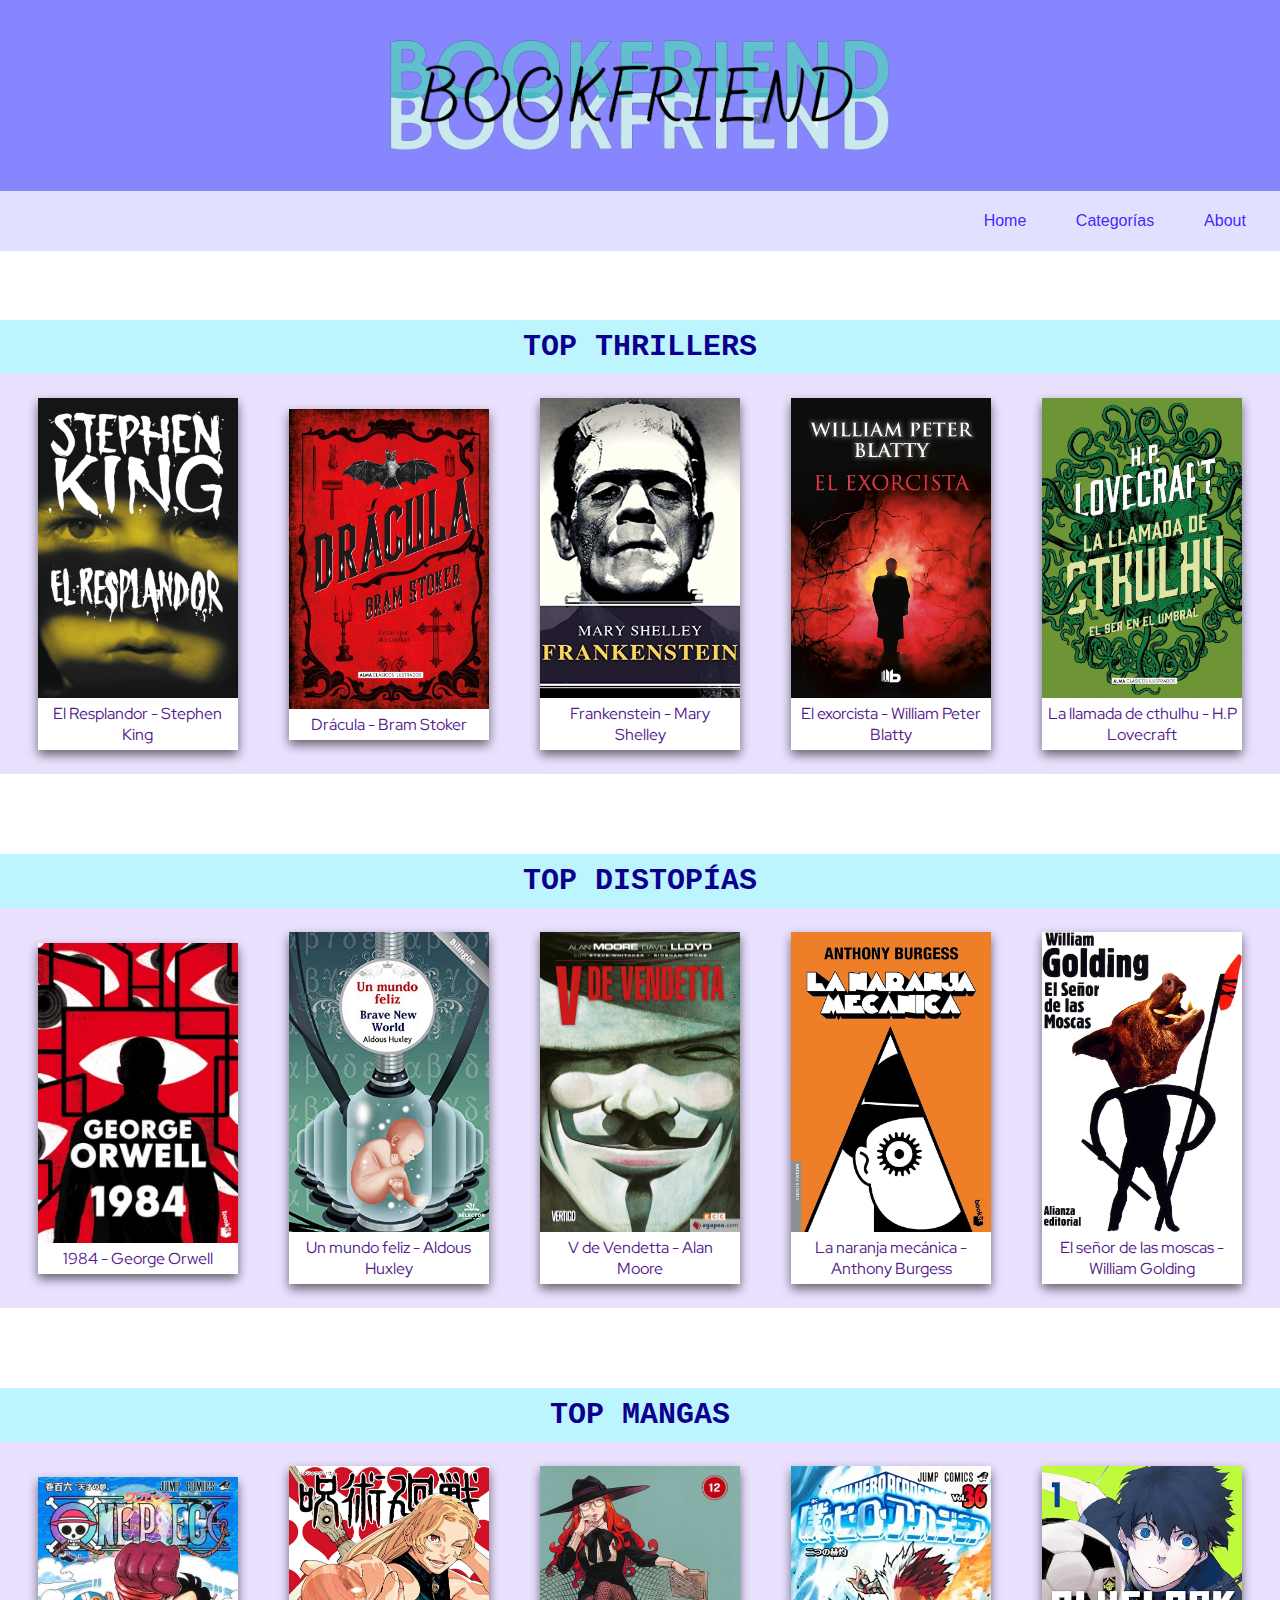
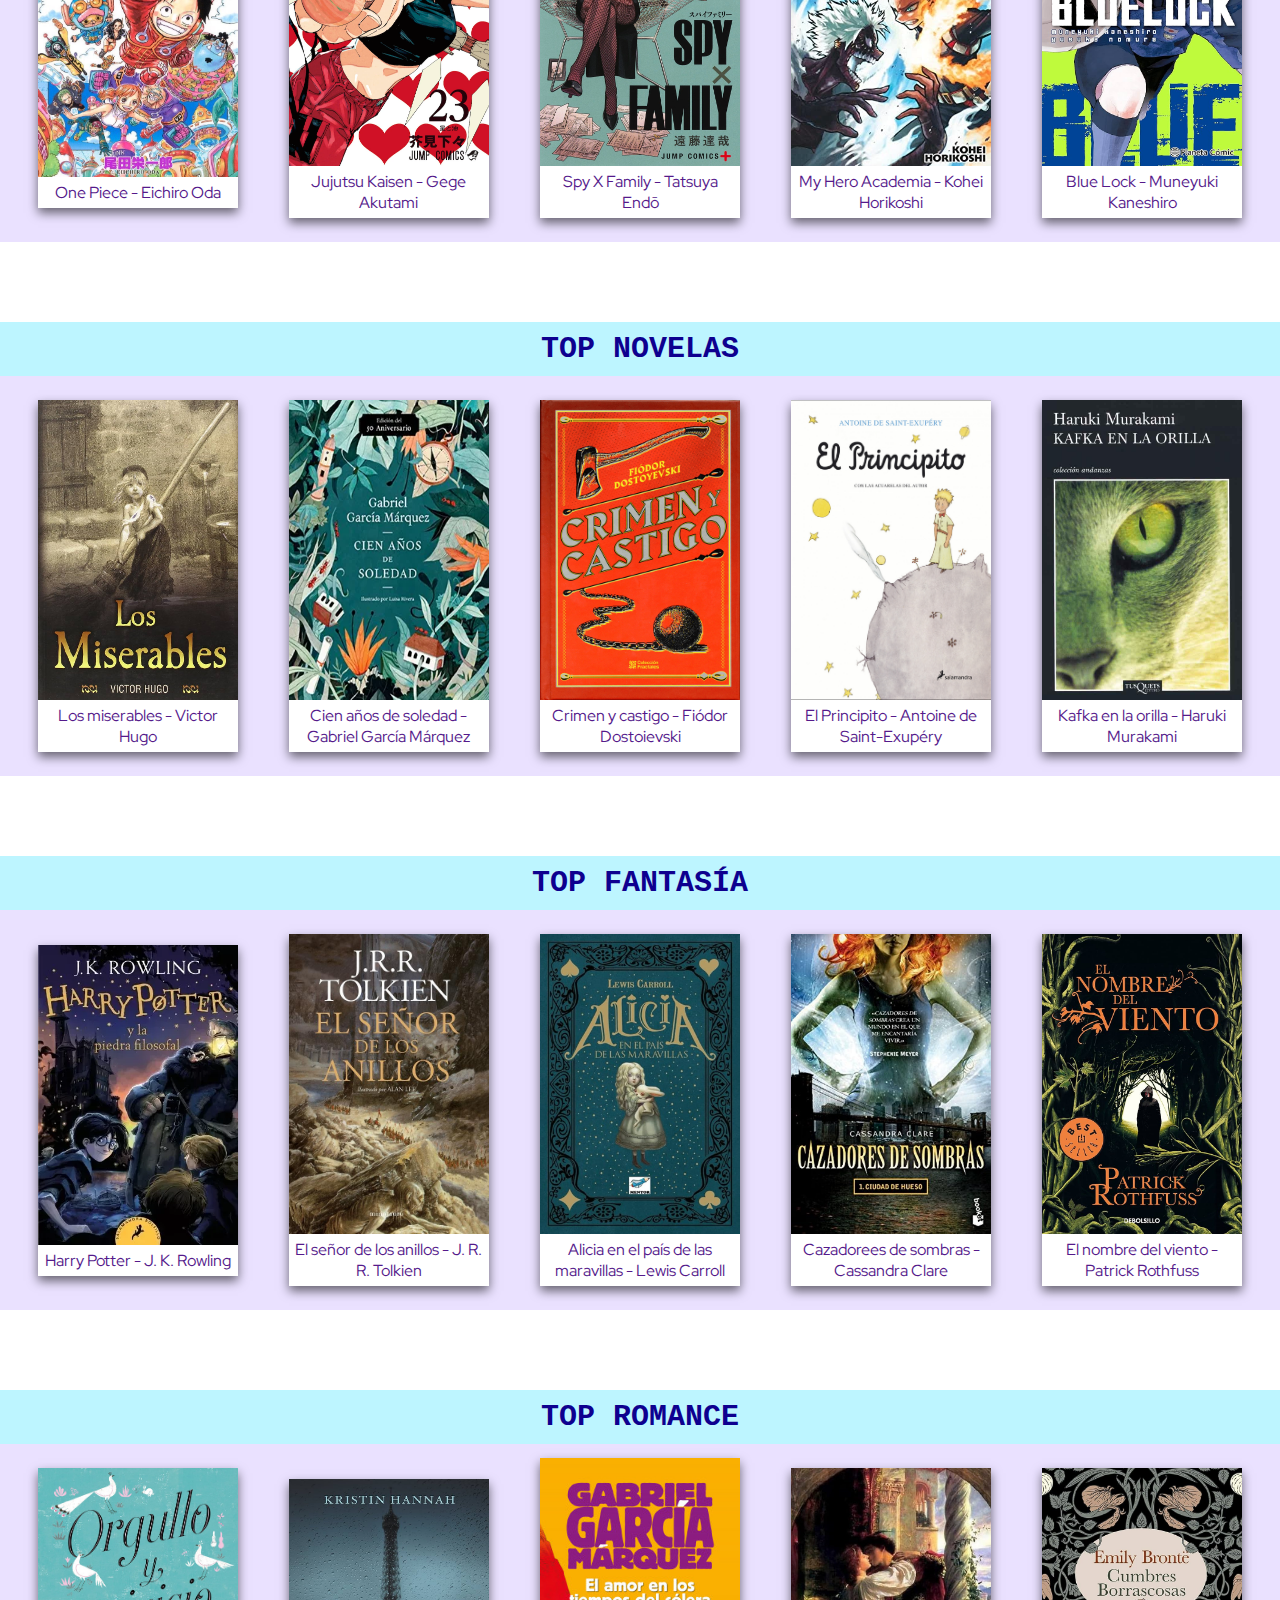
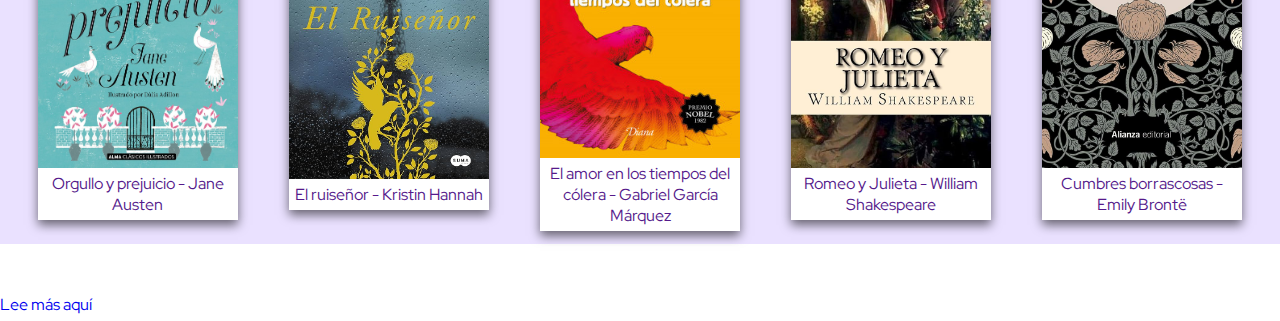
<file: index.html>
<!DOCTYPE html>
<html lang="en">
    <!-- Información al navegador -->
<head>
    <meta charset="UTF-8">
    <meta name="viewport" content="width=device-width, initial-scale=1.0">
    <title>BookFriend</title>
    <!-- Conexión con CSS - hoja de estilos -->
    <link rel="stylesheet" href="style.css">
    <link rel="preconnect" href="https://fonts.googleapis.com">
    <link rel="preconnect" href="https://fonts.gstatic.com" crossorigin>
    <link href="https://fonts.googleapis.com/css2?family=Red+Hat+Display:wght@300&display=swap" rel="stylesheet">
   
</head>

<!-- BODY - todo lo que ve el usuarix -->
<body>


  <header>
    <div class = "logo_container">
      <img src="./images/BOOKFRIEND-PhotoRoom.png-PhotoRoom.png" alt="">
    </div>
    
    <nav>
      <ul class="nav-section">
          <li>
            <a href="/index.html">Home</a>
          </li>
          <li>
            <a href="#" data-toggle="false" id="toggleButton" class="menu-button">Categorías</a>
          </li>
          <li>
            <a href="/about.html">About</a>
          </li>
      </ul>
    </nav>

    <div id="menu" class="menu-oculto">
      <ul class="menu-oculto-content">
          <li><a href="/novelas.html" class="nov"><img src="/icons/icons8-literatura-50.png" alt="">Novelas</a></li>
          <li><a href="/fantasia.html" class="fant"><img src="/icons/icons8-unicornio-50.png" alt="">Fantasía</a></li>
          <li><a href="/mangas.html" class="mang"><img src="/icons/icons8-monkey-d-luffy-50.png" alt="">Mangas</a></li>
          <li><a href="/thrillers.html" class="thri"><img src="/icons/icons8-thriller-48.png" alt="">Thrillers</a></li>
          <li><a href="/distopias.html" class="dist"><img src="/icons/distopia.png" alt="">Distopías</a></li>
          <li><a href="/romance.html" class="rom"><img src="/icons/icons8-me-gusta-relleno-100.png" alt="">Romance</a></li>
      </ul>
  </div>
  

  </header>

  <main>
    
        <!-- ÍNDICE -->
    <!-- div - elemento de división // cajita invisible -->
    <section class="sec-top-mangas">
      <h1 id="top_mangas">TOP THRILLERS</h1>
      <div class="top_mangas" >
        <div> 
          <img src="/images/el_resplandos.avif" alt="El Resplandor" class="imagen" data-modal-target="modal-1"> 
          <a href="">El Resplandor - Stephen King </a>
        </div>
        <div> 
          <img src="/images/dracula.jpg" alt="Drácula" class="imagen" data-modal-target="modal-2"> 
          <a href="">Drácula - Bram Stoker</a>
        </div>
        <div> 
          <img src="/images/frankenstein.jpg" alt="" class="imagen" data-modal-target="modal-3"> 
          <a href="">Frankenstein - Mary Shelley</a>
        </div>
        <div> 
          <img src="/images/exorcista.jpg" alt=""class="imagen" data-modal-target="modal-4"> 
          <a href="">El exorcista - William Peter Blatty</a>
        </div>
        <div> 
          <img src="/images/cthulhu.jpg" alt="" class="imagen" data-modal-target="modal-5"> 
          <a href="">La llamada de cthulhu - H.P Lovecraft</a>
        </div>
      </div>  
    </section>

    <div class="modal" id="modal-1">
      <div class="modal-container">
          <div class="modal-content">
            <div class="modal_lib_title">
              <h2>El Resplandor</h2>
              <h3>Stephen King</h3>
            </div>
            <div class="modal_resena">
              <img src="/images/el_resplandos.avif" alt="El Resplandor">
              <div>
                <p>Jack Torrance es un hombre que ha tenido dificultades en su trabajo como profesor a causa de la bebida y su ira; a partir de ahí se sobrepone y le llega la opción de trabajar en el Overlook, un hotel de temporada perdido en las montañas, como cuidador durante la temporada de invierno en la que se encuentra cerrado y aislado a causa de la nieve. Allí que decide el buen hombre irse con su mujer Wendy y su hijo Danny. El pequeño de cinco años tiene algunas cualidades extraordinarias y en uno de sus «sueños» ve la palabra REDRUM y que ésta se relaciona con algo malo. Aunque no le da buena espina, el pequeño se ve dentro del hotel junto con su familia y su sensibilidad. Una vez allí comienzan a ocurrir cosas inexplicables.</p>
           </div>
            </div>
              <button class="modal-close">Cerrar</button>
          </div>
      </div>
    </div>

    <div class="modal" id="modal-2">
      <div class="modal-container">
          <div class="modal-content">
            <div class="modal_lib_title">
              <h2>Drácula</h2>
              <h3>Bram Stoker</h3>
            </div>
            <div class="modal_resena">
              <img src="/images/dracula.jpg" alt="Dracula">
              <div>
                <p>Jonathan Harker, un joven abogado inglés de Londres comprometido con Mina Murray, en la ciudad de Bistritz y debe viajar a través del desfiladero del Borgo hasta el remoto castillo del conde Drácula, en los Montes Cárpatos de Transilvania, una de las regiones más lejanas de la Hungría de esa época, para cerrar unas ventas con él. Convirtiéndose durante un breve período de tiempo en huésped del conde, el joven inglés va descubriendo que la personalidad de Drácula es, cuanto menos, extraña: no se refleja en los espejos, no come nunca en su presencia y hace vida nocturna. Poco a poco va descubriendo que es un ser despreciable, ruin y despiadado que acabará convirtiéndole en un rehén en el propio castillo. En el mismo también viven tres jóvenes y bellas vampiresas que una noche seducen a Jonathan y están a punto de chuparle la sangre, cosa que evita la interrupción del conde. Para evitarlo, Drácula les entrega un niño que ha secuestrado para que se beban su sangre. La madre del bebé no tarda en llegar al castillo para reclamarlo, pero el conde ordena a los lobos que la devoren. Teniendo al joven Jonathan Harker prisionero en su castillo, el Conde decide viajar a Londres y en este momento, con Drácula en Londres la novela se despliega en personajes y situaciones.</p>
           </div>
            </div>
              <button class="modal-close">Cerrar</button>
          </div>
      </div>
    </div>

    <div class="modal" id="modal-3">
      <div class="modal-container">
          <div class="modal-content">
            <div class="modal_lib_title">
              <h2>Frankenstein</h2>
              <h3>Mary Shelley</h3>
            </div>
            <div class="modal_resena">
              <img src="/images/frankenstein.jpg" alt="Dracula">
              <div>
                <p>Es una historia en la que Víctor, un joven científico, se obsesiona por lograr el mayor reto posible en el mundo: dar vida a un cuerpo muerto. Su éxito será su condena, la creación de un monstruo que, en respuesta a su rechazo por todos, se entrega por completo a saciar una sed de venganza hacia su creador, culpable de su desgracia, y hacia todo lo que éste ama.</p>
           </div>
            </div>
              <button class="modal-close">Cerrar</button>
          </div>
      </div>
    </div>

    <div class="modal" id="modal-4">
      <div class="modal-container">
          <div class="modal-content">
            <div class="modal_lib_title">
              <h2>El Exorcista</h2>
              <h3>William Peter Blatty</h3>
            </div>
            <div class="modal_resena">
              <img src="/images/exorcista.jpg" alt="El-exorcista">
              <div>
                <p>Una de las novelas más sobrecogedoras y terroríficas jamás escritas. El libro que inspiró la película homónima de culto.Basada en un hecho real, ocurrido en la década de los cuarenta del siglo pasado, la protagonista es una niña de apenas once años que sufre terribles transformaciones, sobre todo en su comportamiento. Ni médicos ni científicos ni psicólogos son capaces de hallar la causa de tal estado, y paulatinamente todo se va decantando hacia la hipótesis de que la niña está poseída por fuerzas demoniacas. Ha llegado el momento para el implacable rito que enfrenta a exorcista y demonio en un duelo mortal.</p>
           </div>
            </div>
              <button class="modal-close">Cerrar</button>
          </div>
      </div>
    </div>

    <div class="modal" id="modal-5">
      <div class="modal-container">
          <div class="modal-content">
            <div class="modal_lib_title">
              <h2>La llamada de Cthulhu</h2>
              <h3>H.P Lovecracft</h3>
            </div>
            <div class="modal_resena">
              <img src="/images/cthulhu.jpg" alt="Dracula">
              <div>
                <p>El narrador de esta historia comienza una insólita investigación tras la muerte en extrañas circunstancias de su tío abuelo George Gammell Angell, profesor de lenguas semíticas en la Universidad de Brown.  Siguiendo los pasos de su tío, así como los de otros personajes vinculados a él por sus oscuros estudios, el narrador entra en contacto con un material de lo más sensible: unas horripilantes historias que giran en torno a un arcano monstruo o ser cósmico llamado Cthulhu que amenaza la cordura y la vida de cuantos son conscientes de su existencia.</p>
           </div>
            </div>
              <button class="modal-close">Cerrar</button>
          </div>
      </div>
    </div>


    <section class="sec-top-mangas">
      <h1>TOP DISTOPÍAS</h1>
      <div class="top_mangas">
        <div> 
          <img src="/images/1984.webp" alt="Harry Potter" class="imagen" data-modal-target="modal-21"> 
          <a href="">1984 - George Orwell</a>
        </div>
        <div> 
          <img src="/images/un-mundo-feliz.jpg" alt="" class="imagen" data-modal-target="modal-22"> 
          <a href="">Un mundo feliz - Aldous Huxley</a>
        </div>
        <div> 
          <img src="/images/v-vendetta.jpg" alt="" class="imagen" data-modal-target="modal-23"> 
          <a href=""> V de Vendetta - Alan Moore</a>
        </div>
        <div> 
          <img src="/images/naranja-mecanica.jpg" alt="" class="imagen" data-modal-target="modal-24"> 
          <a href="">La naranja mecánica - Anthony Burgess</a>
        </div>
        <div> 
          <img src="/images/el-señor-de-las-moscas.jpg" alt="" class="imagen" data-modal-target="modal-25"> 
          <a href="">El señor de las moscas - William Golding</a>
        </div>
      </div>  
    </section>
    

    <div class="modal" id="modal-21">
      <div class="modal-container">
          <div class="modal-content">
            <div class="modal_lib_title">
              <h2>1984</h2>
              <h3>George Orwell</h3>
            </div>
            <div class="modal_resena">
              <img src="/images/1984.webp" alt="1984">
              <div>
                <p>
                  Winston Smith decide rebelarse ante un gobierno totalitario que controla cada uno de los movimientos de sus ciudadanos y castiga incluso a aquellos que delinquen con el pensamiento. Consciente de las terribles consecuencias que puede acarrear la disidencia, Winston se une a la ambigua Hermandad por mediación del líder O’Brien. Paulatinamente, sin embargo, nuestro protagonista va comprendiendo que ni la Hermandad ni O’Brien son lo que aparentan, y que la rebelión, al cabo, quizá sea un objetivo inalcanzable. Por su magnífico análisis del poder y de las relaciones y dependencias que crea en los individuos, 1984 es una de las novelas más inquietantes y atractivas de este siglo.
                  </p>
           </div>

            </div>
              <button class="modal-close">Cerrar</button>
          </div>
      </div>
    </div>

    <div class="modal" id="modal-22">
      <div class="modal-container">
          <div class="modal-content">
            <div class="modal_lib_title">
              <h2>Un mundo feliz</h2>
              <h3>Aldous Huxley</h3>
            </div>
            <div class="modal_resena">
              <img src="/images/un-mundo-feliz.jpg" alt="">
              <div>
                <p>Los peores vaticinios del capitalismo se han cumplido: triunfan los dioses del consumo y la comodidad, y el orbe se divide en diez zonas en apariencia seguras y estables. Los humanos ya no procrean, el sexo se ha convertido solo en una diversión y las letras del alfabeto griego se han pervertido para clasificar a los seres humanos por castas. Todos aceptan su lugar en la nueva jerarquía social, perfectamente ordenada. Los valores humanos esenciales no tienen cabida en este mundo y los habitantes se crean in vitro con una técnica concebida a imagen y semejanza de una cadena de montaje. El soma, la droga por excelencia en este mundo distópico que propone Huxley, ayuda a los habitantes a escapar de la rutina. A cambio de este orden pulcro, la libertad de expresión y el pensamiento crítico han sido erradicados. Bernard Marx, el protagonista de la novela, inconformista e inteligente, deberá probar los límites de la sociedad que lo ha engendrado, iniciando un viaje más allá de las fronteras distópicas de su universo.</p>
           </div>
            </div>
              <button class="modal-close">Cerrar</button>
          </div>
      </div>
    </div>

    <div class="modal" id="modal-23">
      <div class="modal-container">
          <div class="modal-content">
            <div class="modal_lib_title">
              <h2>V de Vendetta</h2>
              <h3>Alan Moore</h3>
            </div>
            <div class="modal_resena">
              <img src="/images/v-vendetta.jpg" alt="">
              <div>
                <p>V de Vendetta, además de ser una de las mayores obras maestras de la industria del cómic y una de las obras más personales y logradas de sus autores, Alan Moore y David Lloyd, es una historia espeluznante y terriblemente real acerca de la pérdida de la libertad y de la identidad del individuo que se ve inmerso en un mundo hostil, frío… </p>
           </div>
            </div>
              <button class="modal-close">Cerrar</button>
          </div>
      </div>
    </div>

    <div class="modal" id="modal-24">
      <div class="modal-container">
          <div class="modal-content">
            <div class="modal_lib_title">
              <h2>La naranja mecánica</h2>
              <h3>Anthony Burgess</h3>
            </div>
            <div class="modal_resena">
              <img src="/images/naranja-mecanica.jpg" alt="">
              <div>
                <p>Una historia oscura de amor y demonios, que entusiasmará a las seguidoras de Stephenie Meyer y L.J.Smith.

                  En el Pandemonium, la discoteca de moda de Nueva York, Clary sigue a un atractivo chico de pelo azul hasta que presencia su muerte a manos de tres jóvenes cubiertos de extraños tatuajes. Desde esa noche, su destino se une al de esos tres cazadores de sombras, guerreros dedicados a liberar a la tierra de demonios y, sobre todo, al de Jace, un chico con aspecto de ángel y tendencia a actuar como un idiota... </p>
           </div>
            </div>
              <button class="modal-close">Cerrar</button>
          </div>
      </div>
    </div>

    <div class="modal" id="modal-25">
      <div class="modal-container">
          <div class="modal-content">
            <div class="modal_lib_title">
              <h2>El señor de las moscas</h2>
              <h3>William Golding</h3>
            </div>
            <div class="modal_resena">
              <img src="/images/el-señor-de-las-moscas.jpg" alt="">
              <div>
                <p>El señor de las moscas es Premio Nobel de Literatura 1983, una fábula moral acerca de la condición humana.Urdida en torno a la situación límite de una treintena de muchachos en una isla desierta, El Señor de las Moscas es una magnífica novela que admite lecturas diferentes e incluso opuestas. En efecto, si algunos pueden ver en esta indagación de William Golding en la condición humana la ilustración de que la agresividad criminal se halla entre los instintos básicos del hombre, otros podrán considerarla como una parábola que cuestiona un tipo de educación represiva que no hace sino incubar explosiones de barbarie prestas a estallar en cuanto los controles se relajan.</p>
           </div>
            </div>
              <button class="modal-close">Cerrar</button>
          </div>
      </div>
    </div>


    <section class="sec-top-mangas">
      <h1>TOP MANGAS</h1>
      <div class="top_mangas">
        <div> 
          <img src="/images/one_piece.webp" alt="One Piece"class="imagen" data-modal-target="modal-6"> 
          <a href="">One Piece - Eichiro Oda</a>
        </div>
        <div> 
          <img src="/images/Jujutsu_Kaisen.webp" alt="Jujutsu Kaisen" class="imagen" data-modal-target="modal-7"> 
          <a href="">Jujutsu Kaisen - Gege Akutami</a>
        </div>
        <div> 
          <img src="/images/spy_x_family.webp" alt=""class="imagen" data-modal-target="modal-8"> 
          <a href="">Spy X Family - Tatsuya Endō</a>
        </div>
        <div> 
          <img src="/images/mha.webp" alt=""class="imagen" data-modal-target="modal-9"> 
          <a href="">My Hero Academia - Kohei Horikoshi</a>
        </div>
        <div> 
          <img src="/images/blue_lock.jpg" alt="" class="imagen" data-modal-target="modal-10"> 
          <a href="">Blue Lock - Muneyuki Kaneshiro</a>
        </div>
      </div>  
    </section>

    <div class="modal" id="modal-6">
      <div class="modal-container">
          <div class="modal-content">
            <div class="modal_lib_title">
              <h2>One Piece</h2>
              <h3>Eichiro Oda</h3>
            </div>
            <div class="modal_resena">
              <img src="/images/one_piece.webp" alt="El Resplandor">
              <div>
                <p>
                  Es la era de los grandes piratas. Con sus banderas ondeando al viento, luchan entre ellos con el fin de llegar hasta el gran tesoro One Piece, el legado del legendario rey de los piratas Gold Roger. Ese gran pirata es el objeto de admiración de un muchacho llamado Luffy, que se ha hecho amigo de Shanks el Pelirrojo, capitán de una banda pirata que suele amarrar el barco en el muelle de su aldea. Un buen día, Luffy se come una fruta demoníaca, botín que había conseguido la banda de Shanks, y su cuerpo adquiere las propiedades de la goma elástica.
                  </p>
                <p> A cambio, pierde la capacidad de flotar en el agua y, por lo tanto, de nadar. Mientras la banda se encuentra fuera de la aldea, Luffy provoca a unos bandoleros de montaña cuyo líder lo secuestra y lo lanza en medio del mar. Mientras bracea para no hundirse, una bestia marina llega para engullirlo… ¡Pero Shanks acude a nado y le salva! Luffy sobrevive, pero a cambio el pirata pierde el brazo izquierdo.
                </p>
                <p> 10 años después de despedirse de Shanks y los suyos, con el sombrero de paja que el Pelirrojo le prestó como marca distintiva, Luffy se hace a la mar en solitario. ¡Comienza su viaje con la meta puesta en llegar a ser el rey de los piratas!</p>
           </div>

            </div>
              <button class="modal-close">Cerrar</button>
          </div>
      </div>
    </div>

    <div class="modal" id="modal-7">
      <div class="modal-container">
          <div class="modal-content">
            <div class="modal_lib_title">
              <h2>Jujutsu Kaisen</h2>
              <h3>Gege Akutami</h3>
            </div>
            <div class="modal_resena">
              <img src="/images/Jujutsu_Kaisen.webp" alt="Dracula">
              <div>
                <p>Yûji Itadori es un estudiante de primer curso en un instituto de provincias japonés. Un joven dotado de una fuerza y agilidad sobrehumanas. Su vida transcurre tranquila entre las visitas a su abuelo al hospital, asistir a clase y ser parte del grupo de ocultismo de su instituto. En una sesión de espiritismo de éste se topará con una maldición. Seres sobrenaturales que se alimentan de las emociones negativas que manan de las personas. Unos seres que intentan hacerse con otra maldición de categoría especial escondida en la escuela y contenida por un sello mágico. Bienvenidos al mundo de Jujutsu kaisen.
                </p>
                <p>Después de interponerse en la lucha entre Megumi Fushiguro, estudiante de primer año de la escuela de hechiceros, y la maldición, Yûgi tiene la ocurrencia de tragarse la maldición de categoría especial. En realidad un dedo de un demonio llamado Sukuna. Por ello acaba convirtiéndose así en un recipiente que contiene a esta. Hecho por el cual es condenado a muerte de manera fulminante. Una condena que Fushiguro consigue aplazar hasta que Yûgi pueda hacerse con todas las partes del demonio dispersas por Japón. Objetivo para el cual es aceptado en la Escuela Técnica de Hechicería del Área Metropolitana de Tokio.</p>
           </div>
            </div>
              <button class="modal-close">Cerrar</button>
          </div>
      </div>
    </div>

    <div class="modal" id="modal-8">
      <div class="modal-container">
          <div class="modal-content">
            <div class="modal_lib_title">
              <h2>Spy X Family</h2>
              <h3>Tatsuya Endō</h3>
            </div>
            <div class="modal_resena">
              <img src="/images/spy_x_family.webp" alt="Dracula">
              <div>
                <p>Esta historia nos sitúa en un mundo en guerra entre los países de Westalis y Ostania (inspirados en la Alemania occidental y oriental de la Guerra Fría), donde ambos países despliegan sus mejores herramientas de inteligencia y espionaje. Entre todos los espías destaca especialmente Twilight, el mejor agente de Westalis, que en esta ocasión tendrá una importante misión: encargarse del poderoso político de Ostania, Donovan Desmond. Desgraciadamente, Desmond es un paranoico de la seguridad y las únicas apariciones públicas que realiza son los actos escolares de su hijo, en el elitista colegio Eden. Por esto, la única forma que tiene Twilight de acercarse a Donovan es simular ser un padre de familia. </p>
                <p>Bajo la identidad falsa de Loid Forger, Twilight tendrá que montar una familia en solo 7 días. Para ello adoptará a la huérfana Anya como su hija y convencerá a la civil Yor Briar para que se haga pasar por su esposa. Irónicamente, ambas también tienen un secreto: Yor es una asesina a sueldo, conocida como Thorn Princess y Anya es una esper, prófuga de un laboratorio secreto, capaz de leer la mente de la gente. </p>
           </div>
            </div>
              <button class="modal-close">Cerrar</button>
          </div>
      </div>
    </div>

    <div class="modal" id="modal-9">
      <div class="modal-container">
          <div class="modal-content">
            <div class="modal_lib_title">
              <h2>My Hero Academia</h2>
              <h3>Kohei Horikoshi</h3>
            </div>
            <div class="modal_resena">
              <img src="/images/mha.webp" alt="My Hero Academia">
              <div>
                <p>La historia tiene lugar en un mundo donde el 80% de la población ha desarrollado «dones», surgiendo así héroes y villanos. Entre el 20% de personas sin dones, se encuentra Izuku Midoriya, cuyo mayor deseo es poder estudiar en la U.A. (siglas de Yûei, una escuela de héroes) y convertirse en un héroe como su ídolo All Might.​ Un día, tras conocer personalmente a All Might, este le ofrece heredar sus poderes al ver su gran determinación a pesar de haber nacido sin don. Izuku accede y empieza a estudiar en la U.A, donde hace nuevos amigos, conoce otros héroes profesionales, aprende a dominar sus poderes y se enfrenta a auténticos villanos. </p>
           </div>
            </div>
              <button class="modal-close">Cerrar</button>
          </div>
      </div>
    </div>

    <div class="modal" id="modal-10">
      <div class="modal-container">
          <div class="modal-content">
            <div class="modal_lib_title">
              <h2>Blue Lock</h2>
              <h3>Muneyuki Kaneshiro</h3>
            </div>
            <div class="modal_resena">
              <img src="/images/blue_lock.jpg" alt="Blue Lock">
              <div>
                <p>La trama se sitúa tras la eliminación de la selección de Japón de la Copa Mundial de Fútbol de 2018, lo que impulsa a la federación del país a iniciar un programa de entrenamientos para preparar a un equipo de estudiantes de preparatoria, que participarán en el Mundial de 2022. El protagonista Isagi Yoichi, un delantero, recibe una invitación para unirse a este programa después del intento fallido de su equipo de llegar a las Nacionales, debido a que pasó el balón a su compañero, que falló el tiro, en lugar de marcar él mismo. El coordinador del entrenamiento, Ego Jinpachi, tiene la intención de acabar con la idea del “Japón débil en fútbol” aplicando un nuevo régimen, que consiste en aislar a 300 jóvenes delanteros en una institución parecida a una prisión llamada “Blue Lock”. Allí son sometidos a un riguroso entrenamiento con el objetivo de incrementar su individualismo y crear al mejor delantero del mundo.</p>
           </div>
            </div>
              <button class="modal-close">Cerrar</button>
          </div>
      </div>
    </div>

    <section class="sec-top-mangas">
      <h1>TOP NOVELAS</h1>
      <div class="top_mangas">
        <div> 
          <img src="/images/los-miserables.jpg" alt="" class="imagen" data-modal-target="modal-11"> 
          <a href="">Los miserables - Victor Hugo</a>
        </div>
        <div> 
          <img src="/images/cien-años-de-soledad.webp" alt="Jujutsu Kaisen" class="imagen" data-modal-target="modal-12"> 
          <a href="">Cien años de soledad - Gabriel García Márquez</a>
        </div>
        <div> 
          <img src="/images/crimen-castigo.png" alt="" class="imagen" data-modal-target="modal-13"> 
          <a href="">Crimen y castigo - Fiódor Dostoievski</a>
        </div>
        <div> 
          <img src="/images/principito.jpg" alt="" class="imagen" data-modal-target="modal-14"> 
          <a href="">El Principito - Antoine de Saint-Exupéry</a>
        </div>
        <div> 
          <img src="/images/kafka-en-la-orilla.jpg" alt="" class="imagen" data-modal-target="modal-15"> 
          <a href="">Kafka en la orilla - Haruki Murakami</a>
        </div>
      </div>  
    </section>

    <div class="modal" id="modal-11">
      <div class="modal-container">
          <div class="modal-content">
            <div class="modal_lib_title">
              <h2>Los miserables/h2>
              <h3>Victor Hugo</h3>
            </div>
            <div class="modal_resena">
              <img src="/images/los-miserables.jpg" alt="1984">
              <div>
                <p>
                  Jean Valjean es un ex-presidiario. Cuando llega al pueblo de D., rumbo a su pueblo natal y presenta su pasaporte -en el que figura como ex-reo y ''hombre peligroso''- en el ayuntamiento, nadie se digna a acogerle y a darle de comer, salvo don Bienvenido, el párroco. Traicionando a su protector, Valjean le roba la cubertería de plata, pero le detienen en los alrededores, llevándole frente al párroco. Don Bienvenido decide no denunciarle, pero le arranca una promesa: usar lo que ha tomado para hacerse un hombre de bien.
                  </p>
           </div>

            </div>
              <button class="modal-close">Cerrar</button>
          </div>
      </div>
    </div>

    <div class="modal" id="modal-12">
      <div class="modal-container">
          <div class="modal-content">
            <div class="modal_lib_title">
              <h2>Cien años de soledad</h2>
              <h3>Gabriel García Márquez</h3>
            </div>
            <div class="modal_resena">
              <img src="/images/cien-años-de-soledad.webp" alt="">
              <div>
                <p>Un referente imprescindible de la vida y la narrativa latinoamericana.«Muchos años después, frente al pelotón de fusilamiento, el coronel Aureliano Buendía había de recordar aquella tarde remota en que su padre lo llevó a conocer el hielo. Macondo era entonces una aldea de veinte casas de barro y cañabrava construidas a la orilla de un río de aguas diáfanas que se precipitaban por un lecho de piedras pulidas, blancas y enormes como huevos prehistóricos. El mundo era tan reciente, que muchas cosas carecían de nombre, y para mencionarlas había que señalarlas con el dedo.»Con estas palabras empieza la novela ya legendaria en los anales de la literatura universal, una de las aventuras literarias más fascinantes de nuestro siglo. Millones de ejemplares de Cien años de soledad leídos en todas las lenguas y el Premio Nobel de Literatura coronando una obra que se había abierto paso «boca a boca» -como gusta decir al escritor- son la más palpable demostración de que la aventura fabulosa de la familia Buendía-Iguarán, con sus milagros, fantasías, obsesiones, tragedias, incestos, adulterios, rebeldías, descubrimientos y condenas, representaba al mismo tiempo el mito y la historia, la tragedia y el amor del mundo entero.Pablo Neruda dijo...«El Quijote de nuestro tiempo.» 
                </p>
             
           </div>
            </div>
              <button class="modal-close">Cerrar</button>
          </div>
      </div>
    </div>

    <div class="modal" id="modal-13">
      <div class="modal-container">
          <div class="modal-content">
            <div class="modal_lib_title">
              <h2>Crimen y Castigo</h2>
              <h3>Fiódor Dostoyevski</h3>
            </div>
            <div class="modal_resena">
              <img src="/images/crimen-castigo.png" alt="Dracula">
              <div>
                <p>La obra entera del gran escritor ruso gira alrededor de dos ideas fundamentales: la transgresión de las leyes morales y sociales, basada en el supuesto de la libertad humana, y el sometimiento posterior e inevitable a dichas leyes, dramática consecuencia de la negación de esa misma libertad. Desde sus primeros transgresores hasta los parricidas de Los hermanos Karamazov, Fedor Mijailovich describe paso a paso la parábola del crimen, identificado en todas sus manifestaciones con la autodestrucción, y del castigo, o reconocimiento del error de haber osado, asumido hasta sus últimas consecuencias de humillación y dolor. Sin embargo, es en la presente narración donde este ciclo de osadía y arrepentimiento se expresa en su más perfecta forma. Crimen y castigo tiene muy pocos rivales en la novelística mundial, y aun se ha juzgado aquí el arte de Dostoievski superior al de un Henry James.</p>
           </div>
            </div>
              <button class="modal-close">Cerrar</button>
          </div>
      </div>
    </div>

    <div class="modal" id="modal-14">
      <div class="modal-container">
          <div class="modal-content">
            <div class="modal_lib_title">
              <h2>El Principito</h2>
              <h3>Antoine de Saint-Exupéry</h3>
            </div>
            <div class="modal_resena">
              <img src="/images/principito.jpg" alt="My Hero Academia">
              <div>
                <p>El principito vive en un pequeño planeta, el asteroide B 612, en el que hay tres volcanes (dos de ellos activos
                  y uno no) y una rosa. Pasa sus días cuidando de su planeta, y quitando los árboles baobab que
                  constantemente intentan echar raíces allí. De permitirles crecer, los árboles partirían su planeta en pedazos.
                  Un día decide abandonar su planeta, quizás cansado de los reproches y reclamos de la rosa, para explorar
                  otros mundos. Aprovecha una migración de pájaros para emprender su viaje y recorrer el universo; es así
                  como visita seis planetas, cada uno de ellos habitado por un personaje: un rey, un vanidoso, un borracho, un
                  hombre de negocios, un farolero y un geógrafo, los cuales, a su manera, demuestran lo vacías que se vuelven
                  las personas cuando se transforman en adultas. </p>
           </div>
            </div>
              <button class="modal-close">Cerrar</button>
          </div>
      </div>
    </div>

    <div class="modal" id="modal-15">
      <div class="modal-container">
          <div class="modal-content">
            <div class="modal_lib_title">
              <h2>Kafka en la orilla</h2>
              <h3>Haruki Murakami</h3>
            </div>
            <div class="modal_resena">
              <img src="/images/kafka-en-la-orilla.jpg" alt="">
              <div>
                <p>Kafka Tamura se va de casa el día en que cumple quince años. Los motivos, si es que los hay, son las malas relaciones con su padre –un famoso escultor convencido de que su hijo repetirá el aciago sino del Edipo de la tragedia clásica– y la sensación de vacío producida por la ausencia de su madre y su hermana, que se marcharon también cuando él era muy pequeño. Sus pasos le llevarán al sur del país, a Takamatsu, donde encontrará refugio en una peculiar biblioteca y conocerá a la misteriosa señora Saeki. Si sobre la vida de Kafka se cierne la tragedia (en el sentido clásico), sobre la de Satoru Nakata ya se ha abatido: de niño, durante la segunda guerra mundial, sufrió un extraño accidente del que salió con secuelas, sumido en una especie de olvido de sí, con dificultades para comunicarse... salvo con los gatos. A los sesenta años abandona Tokio y emprende un viaje que le conducirá también a la biblioteca de Takamatsu. Así, las vidas y destinos de los personajes se van entretejiendo en un curso inexorable que no atiende a razones ni voluntades. Pero, a veces, hasta los oráculos se equivocan.</p>
           </div>
            </div>
              <button class="modal-close">Cerrar</button>
          </div>
      </div>
    </div>

    <section class="sec-top-mangas">
      <h1>TOP FANTASÍA</h1>
      <div class="top_mangas">
        <div> 
          <img src="/images/harry-poter.webp" alt="Harry Potter" class="imagen" data-modal-target="modal-16"> 
          <a href="">Harry Potter - J. K. Rowling</a>
        </div>
        <div> 
          <img src="/images/el-senor-de-los-anillos.jpg" alt="" class="imagen" data-modal-target="modal-17"> 
          <a href="">El señor de los anillos - J. R. R. Tolkien</a>
        </div>
        <div> 
          <img src="/images/alicia-en-el-pais-maravillas.jpg" alt="" class="imagen" data-modal-target="modal-18"> 
          <a href="">Alicia en el país de las maravillas - Lewis Carroll</a>
        </div>
        <div> 
          <img src="/images/cazadores-de-sombras.jpg" alt="" class="imagen" data-modal-target="modal-19"> 
          <a href="">Cazadorees de sombras - Cassandra Clare</a>
        </div>
        <div> 
          <img src="/images/el-nombre-del-viento.jpg" alt="" class="imagen" data-modal-target="modal-20"> 
          <a href="">El nombre del viento - Patrick Rothfuss</a>
        </div>
      </div>  
    </section>
    

    <div class="modal" id="modal-16">
      <div class="modal-container">
          <div class="modal-content">
            <div class="modal_lib_title">
              <h2>Harry Potter</h2>
              <h3>H. J. Rowling</h3>
            </div>
            <div class="modal_resena">
              <img src="/images/harry-poter.webp" alt="">
              <div>
                <p>
                  La historia comienza con la celebración del mundo mágico. Durante muchos años, los magos habían vivido aterrorizados por el malvado mago Lord Voldemort. La noche del 31 de octubre, mató a Lily y James Potter. Sin embargo, cuando intento matar a su hijo de un año, Harry, la maldición asesina avada kedavra se vuelve sobre sí mismo. El cuerpo de Voldemort resulta destruido, pero él sobrevive: se convierte en algo más sutil que un fantasma, según sus propias palabras, que no está ni muerto ni vivo. Por su parte, a Harry solo le queda una cicatriz con forma de rayo en la frente que es el único remanente físico de la maldición de Voldemort. Aparte de la cicatriz, a Harry le queda una extraña conexión cerebral con Voldemort, la cual hace que Harry pueda sentir las emociones de Voldemort y hable parsel, el idioma de las serpientes. Harry es el único sobreviviente de la maldición asesina, y a raíz de la misteriosa derrota de Voldemort, el mundo mágico empieza a llamarlo como «el niño que sobrevivió». </p>
                <p> El 2 de noviembre, Rubeus Hagrid, un semi-gigante, deja a Harry con los únicos parientes que le quedan, sus crueles tíos los Dursley. Estos son su tío Vernon, su tía Petunia y Dudley, su primo malcriado. Ellos le ocultan el hecho de que es un mago y le dicen que sus padres han muerto en un accidente de coche. A Harry le castigan severamente después de cualquier comportamiento extraño. Sin embargo, la víspera de su undécimo cumpleaños, Harry tiene su primer contacto con el mundo mágico cuando recibe cartas del Colegio Hogwarts de Magia y Hechicería, las cuales eran entregadas por lechuzas, aunque su tío impide que pueda leerlas. Ya en su cumpleaños, Hagrid aparece y le dice a Harry que existe un mundo mágico, y, puesto que él es un mago, ha sido invitado a asistir al colegio Hogwarts de Magia y Hechicería. 
                </p>

           </div>

            </div>
              <button class="modal-close">Cerrar</button>
          </div>
      </div>
    </div>

    <div class="modal" id="modal-17">
      <div class="modal-container">
          <div class="modal-content">
            <div class="modal_lib_title">
              <h2>El señor de los anillos</h2>
              <h3>J. R. R. Tolkien</h3>
            </div>
            <div class="modal_resena">
              <img src="/images/el-senor-de-los-anillos.jpg" alt="Dracula">
              <div>
                <p>Los Anillos de Poder fueron forjados en antiguos tiempos por los herreros Elfos, y Sauron, el Señor Oscuro, forjó el Anillo Único. Pero en una ocasión se lo quitaron, y aunque lo buscó por toda la Tierra Media nunca pudo encontrarlo. Al cabo de muchos años fue a caer casualmente en manos del hobbit Bilbo Bolsón. Sauron llegó a reunir todos los Grandes Anillos, pero continuaba buscando el Anillo Único que completaría el dominio de Mordor. Bilbo desapareció durante la celebración de su centesimodecimoprimer cumpleaños, y dejó a Frodo a cargo del Anillo, y con una peligrosa misión por delante: atravesar la Tierra Media, internarse en las sombras del País Oscuro y destruir el Anillo arrojándolo en las Grietas del Destino.
                </p>
               
           </div>
            </div>
              <button class="modal-close">Cerrar</button>
          </div>
      </div>
    </div>

    <div class="modal" id="modal-18">
      <div class="modal-container">
          <div class="modal-content">
            <div class="modal_lib_title">
              <h2>Alicia en el país de las maravillas</h2>
              <h3>Lewis Carroll</h3>
            </div>
            <div class="modal_resena">
              <img src="/images/alicia-en-el-pais-maravillas.jpg" alt="">
              <div>
                <p>Estás a punto de entrar en el mundo de Alicia, el más extraño y asombroso, disparatado e insólito que hayas conocido y que jamás vas a olvidar. En este mundo, los gatos desaparecen sonrientes, las reinas tienen ejércitos de naipes, los conejos visten chaleco y te apremian para que los sigas. Y si los sigues, caerás por el agujero de su madriguera? Hasta el País de las Maravillas.Allí, las reglas que conocemos no funcionan; en el País de las Maravillas todo tiene su propia lógica. La hora del té no acaba nunca, Tiempo es un señor que se enfada si no sigues el compás cuando cantas y las lágrimas pueden llegar a formar un mar si justo en aquel momento tu cuerpo se encoge hasta ser diminuto. Desde su publicación, Alicia en el país de las maravillas ha fascinado a lectores como tú. </p>
           </div>
            </div>
              <button class="modal-close">Cerrar</button>
          </div>
      </div>
    </div>

    <div class="modal" id="modal-19">
      <div class="modal-container">
          <div class="modal-content">
            <div class="modal_lib_title">
              <h2>Cazadorees de sombras </h2>
              <h3>Cassandra Clare</h3>
            </div>
            <div class="modal_resena">
              <img src="/images/cazadores-de-sombras.jpg" alt="">
              <div>
                <p>Una historia oscura de amor y demonios, que entusiasmará a las seguidoras de Stephenie Meyer y L.J.Smith.

                  En el Pandemonium, la discoteca de moda de Nueva York, Clary sigue a un atractivo chico de pelo azul hasta que presencia su muerte a manos de tres jóvenes cubiertos de extraños tatuajes. Desde esa noche, su destino se une al de esos tres cazadores de sombras, guerreros dedicados a liberar a la tierra de demonios y, sobre todo, al de Jace, un chico con aspecto de ángel y tendencia a actuar como un idiota... </p>
           </div>
            </div>
              <button class="modal-close">Cerrar</button>
          </div>
      </div>
    </div>

    <div class="modal" id="modal-20">
      <div class="modal-container">
          <div class="modal-content">
            <div class="modal_lib_title">
              <h2>El nombre del viento</h2>
              <h3>Patrick Rothfuss</h3>
            </div>
            <div class="modal_resena">
              <img src="/images/el-nombre-del-viento.jpg" alt="">
              <div>
                <p>Atípica, profunda y sincera, El nombre del viento es una novela de aventuras, de historias dentro de otras historias, de misterio, de amistad, de amor, de magia y de superación. La novela que ha consagrado a Patrick Rothfuss como fenómeno editorial de los últimos años. Músico, ladrón, mago, asesino y héroe: ésta es la leyenda de Kvothe. Su verdadera historia sólo empezará a contarla en El nombre del viento. Viajé, amé, perdí, confié y me traicionaron. En una posada en tierra de nadie, un hombre se dispone a relatar, por primera vez, la auténtica historia de su vida. Una historia que únicamente él conoce y que ha quedado diluida tras los rumores, las conjeturas y los cuentos de taberna que le han convertido en un personaje legendario a quien todos daban ya por muerto: Kvothe... músico, mendigo, ladrón, estudiante, mago, héroe y asesino. Ahora va a revelar la verdad sobre sí mismo. Y para ello debe empezar por el principio: su infancia en una troupe de artistas itinerantes, los años malviviendo como un ladronzuelo en las calles de una gran ciudad y su llegada a una universidad donde esperaba encontrar todas las respuestas que había estado buscando. Una estupenda y fuerade lo común novela de aventuras fantásticas. Una celebración del gusto de contar historias. JUSTO NAVARRO, El país</p>
           </div>
            </div>
              <button class="modal-close">Cerrar</button>
          </div>
      </div>
    </div>


    <section class="sec-top-mangas">
      <h1>TOP ROMANCE</h1>
      <div class="top_mangas">
        <div> 
          <img src="/images/orgullo-y-prejuicio.jpeg" alt="Harry Potter" class="imagen" data-modal-target="modal-26"> 
          <a href="">Orgullo y prejuicio - Jane Austen</a>
        </div>
        <div> 
          <img src="/images/el-ruiseñor.jpg" alt="" class="imagen" data-modal-target="modal-27"> 
          <a href="">El ruiseñor - Kristin Hannah</a>
        </div>
        <div> 
          <img src="/images/el-amor-en-tiempos-de-colera.jpg" alt="" class="imagen" data-modal-target="modal-28"> 
          <a href="">El amor en los tiempos del cólera - Gabriel García Márquez</a>
        </div>
        <div> 
          <img src="/images/romeo-julieta.jpg" alt="" class="imagen" data-modal-target="modal-29"> 
          <a href="">Romeo y Julieta - William Shakespeare</a>
        </div>
        <div> 
          <img src="/images/cumbres-borrascosas.jpg" alt="" class="imagen" data-modal-target="modal-30"> 
          <a href="">Cumbres borrascosas - Emily Brontë</a>
        </div>
      </div>  
    </section>
    

    <div class="modal" id="modal-26">
      <div class="modal-container">
          <div class="modal-content">
            <div class="modal_lib_title">
              <h2>Orgullo y prejuicio</h2>
              <h3>Jane Austen</h3>
            </div>
            <div class="modal_resena">
              <img src="/images/orgullo-y-prejuicio.jpeg" alt="1984">
              <div>
                <p>
                  Elizabeth Bennet es una joven que, al igual que sus cinco hermanas, debe contraer matrimonio para que pueda recibir la herencia familiar cuando su padre fallezca. Sin embargo, la muchacha está decidida a casarse por amor y no por imposición. Pronto aparece en su camino Darcy, el amigo del señor Bingley, un hombre rico que acaba de llegar a la región y se establece como vecino de la familia Bennet.
                  </p>
           </div>

            </div>
              <button class="modal-close">Cerrar</button>
          </div>
      </div>
    </div>

    <div class="modal" id="modal-27">
      <div class="modal-container">
          <div class="modal-content">
            <div class="modal_lib_title">
              <h2>El ruiseñor</h2>
              <h3>Kristin Hannah</h3>
            </div>
            <div class="modal_resena">
              <img src="/images/el-ruiseñor.jpg" alt="">
              <div>
                <p>Esta novela está enmarcada en Francia, durante la Segunda Guerra Mundial. Vianne vive junto a su familia y su marido tiene que marcharse a combatir en el frente. Cuando los nazis invaden su país, Vienne se verá obligada a arriesgarlo todo, incluso convivir con el enemigo, para proteger a su hija.

                  Entretanto, Isabelle, hermana de Vianne, se enamora de Gaëton, un partisano por el cual se une a la resistencia para luchar en la guerra.</p>
           </div>
            </div>
              <button class="modal-close">Cerrar</button>
          </div>
      </div>
    </div>

    <div class="modal" id="modal-28">
      <div class="modal-container">
          <div class="modal-content">
            <div class="modal_lib_title">
              <h2>El amor en tiempos de cólera</h2>
              <h3>Gabriel García Márquez</h3>
            </div>
            <div class="modal_resena">
              <img src="/images//el-amor-en-tiempos-de-colera.jpg" alt="">
              <div>
                <p>Ambientada entre 1880 y los años treinta en una ciudad portuaria innombrada pero que se ha identificado con la legendaria Cartagena colombiana, donde Gabriel García Márquez escribiera sus primeros textos, la apasionada historia que aquí se cuenta está entre las más recordadas de la literatura contemporánea. En una sociedad enfrentada entre el convencionalismo y la vanguardia, la costumbre y el progreso científico, el romance de Florentino Ariza y Fermina Daza está destinado a permanecer en la memoria de sus lectores en un tiempo idílico.</p>
           </div>
            </div>
              <button class="modal-close">Cerrar</button>
          </div>
      </div>
    </div>

    <div class="modal" id="modal-29">
      <div class="modal-container">
          <div class="modal-content">
            <div class="modal_lib_title">
              <h2>Romeo y Julieta</h2>
              <h3>William Shakespeare</h3>
            </div>
            <div class="modal_resena">
              <img src="/images//romeo-julieta.jpg" alt="">
              <div>
                <p>La historia de Romeo y Julieta tiene antecedentes en la mitología y literatura griegas y en algunas leyendas medievales. Durante los siglos XV y XVI fue objeto de múltiples versiones, pero fue Shakespeare quien le infundió una pasión y un dramatismo inéditos hasta entonces y que han contribuido a mantener la leyenda en la memoria colectiva. En Verona, dos jóvenes enamorados, de dos familias enemigas, son víctimas de una situación de odio y violencia que ni desean ni pueden remediar. En una de esas tardes de verano en que el calor «inflama la sangre», Romeo, recién casado en secreto con su amada Julieta, mata al primo de ésta. A partir de ahí Shakespeare desencadena la tragedia y precipita los acontecimientos, guiados por el azar y la fatalidad. Ángel-Luis Pujante destaca en esta edición la fuerza poética y retórica de ROMEO Y JULIETA: los juegos de palabras, la coexistencia de prosa y verso, de lo culto y lo coloquial, de lo lírico y lo dramático contribuyen a intensificar los contrastes de la acción. Clara Calvo ofrece en la Guía de lectura una rica documentación complementaria y unas sugerentes propuestas que ayudan a enriquecer la lectura de esta obra capital de la literatura universal.</p>
           </div>
            </div>
              <button class="modal-close">Cerrar</button>
          </div>
      </div>
    </div>

    <div class="modal" id="modal-30">
      <div class="modal-container">
          <div class="modal-content">
            <div class="modal_lib_title">
              <h2>Cumbres Borrascosas</h2>
              <h3>Emily Brontë</h3>
            </div>
            <div class="modal_resena">
              <img src="/images/cumbres-borrascosas.jpg" alt="">
              <div>
                <p>Cumbres borrascosas, una de las novelas inglesas más relevantes del siglo XIX, narra la épica historia de Catherine y Heathcliff. Situada en los sombríos y desolados páramos de Yorkshire, constituye una asombrosa visión metafísica del destino, la obsesión, la pasión y la venganza. Publicada por vez primera en 1847, un año antes de morir su autora, esta obra rompió por completo con los cánones del decoro que la Inglaterra victoriana exigía a toda producción literaria.La novela retrata los problemas psicológicos de unos seres atormentados que arrastran una existencia mísera y maléfica. El clima de puritanismo y la ingenuidad de algunos personajes refuerzan la inteligente concepción de una narración efectiva y potente. </p>
           </div>
            </div>
              <button class="modal-close">Cerrar</button>
          </div>
      </div>
    </div>


    <!-- Link a otro sitio -->
    <a href="https://algunoslibrosbuenos.com/category/resenas">Lee más aquí</a>

  </main>
  <script src="script.js"></script>



</body>
</html>
</file>
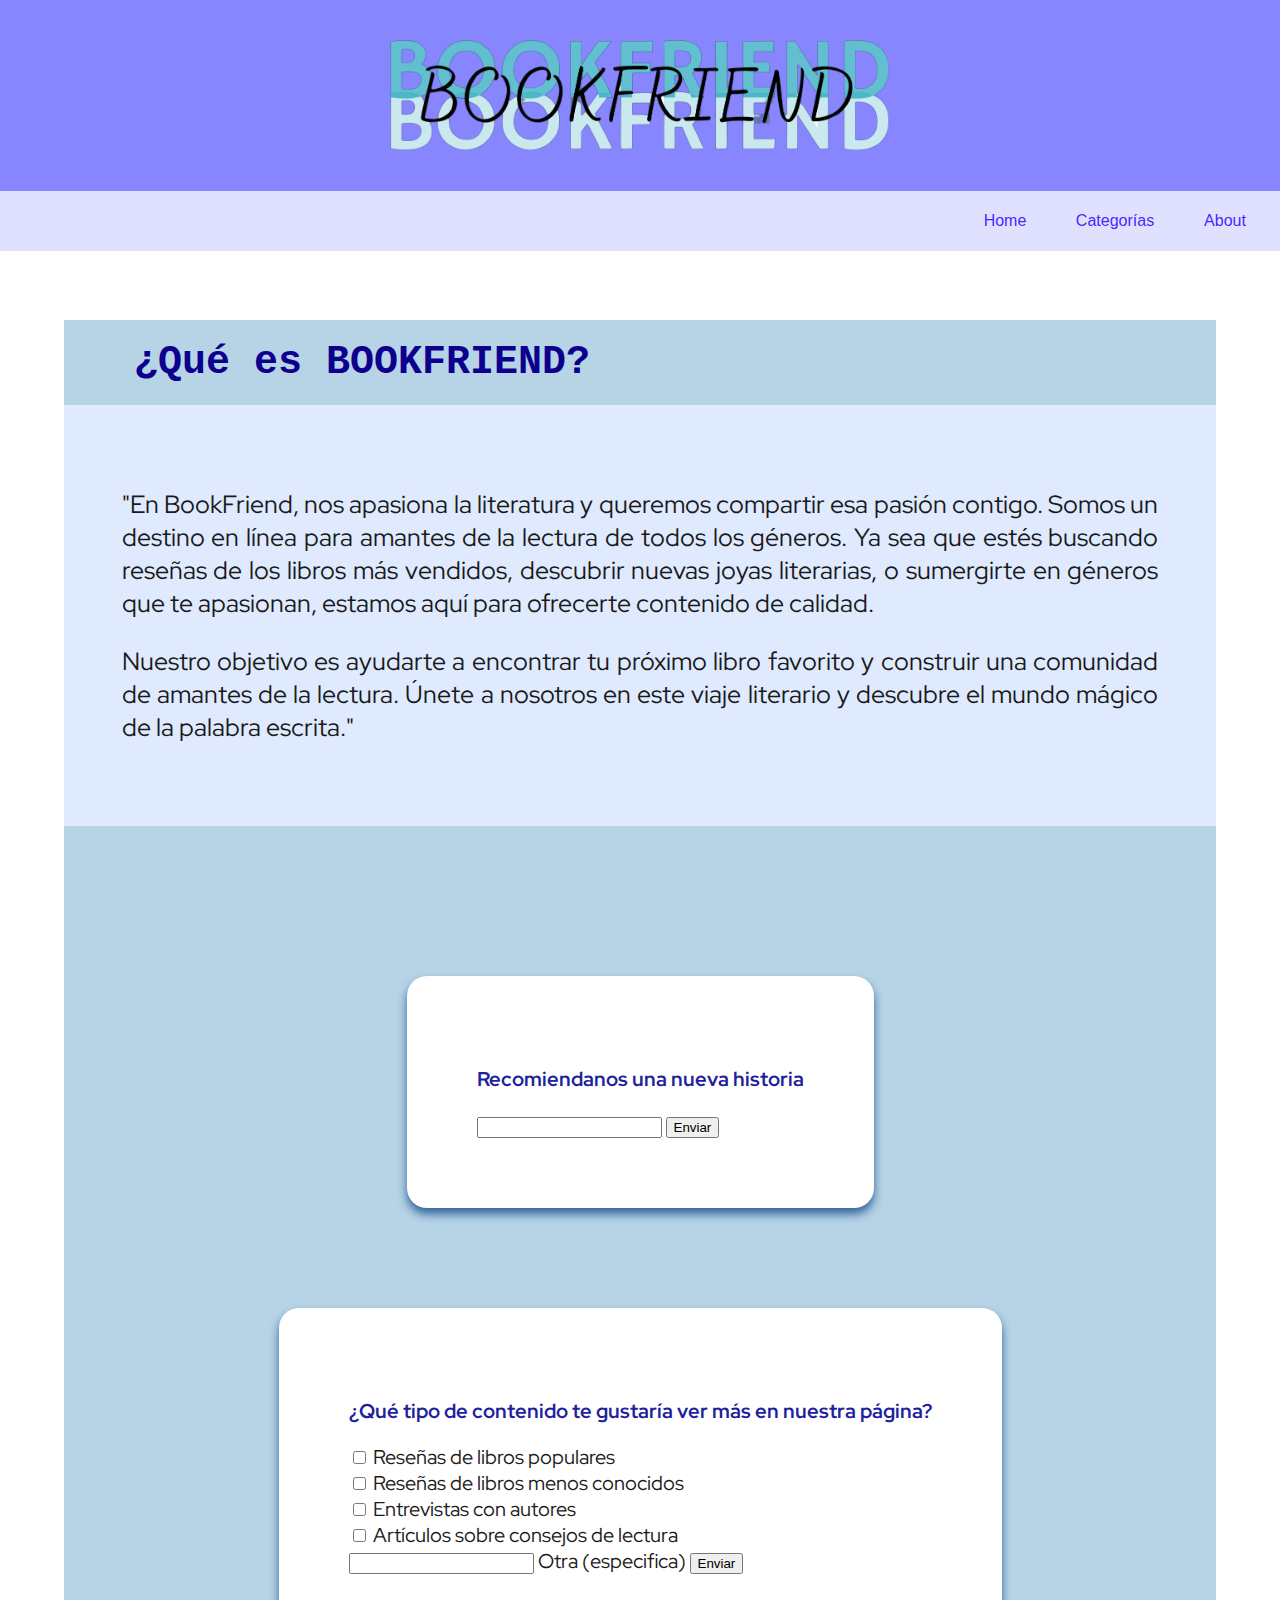
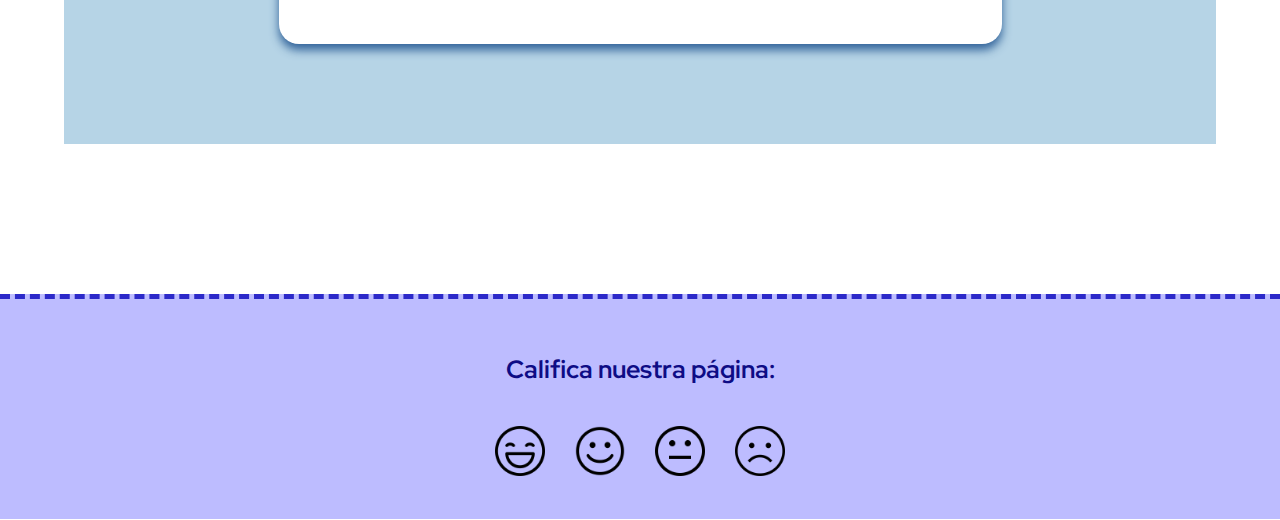
<file: about.html>
<!DOCTYPE html>
<html lang="en">
    <head>
        <meta charset="UTF-8">
        <meta name="viewport" content="width=device-width, initial-scale=1.0">
        <title>BookFriend - About</title>
        <!-- Conexión con CSS - hoja de estilos -->
        <link rel="stylesheet" href="./style.css">
        <link rel="preconnect" href="https://fonts.googleapis.com">
        <link rel="preconnect" href="https://fonts.gstatic.com" crossorigin>
        <link href="https://fonts.googleapis.com/css2?family=Red+Hat+Display:wght@300&display=swap" rel="stylesheet">
    </head>

<body>
    
  <header>
    <div class = "logo_container">
      <img src="./images/BOOKFRIEND-PhotoRoom.png-PhotoRoom.png" alt="">
    </div>
    
    <nav>
      <ul class="nav-section">
          <li>
            <a href="/index.html">Home</a>
          </li>
          <li>
            <a href="#" data-toggle="false" id="toggleButton" class="menu-button">Categorías</a>
          </li>
          <li>
            <a href="/about.html">About</a>
          </li>
      </ul>
    </nav>

    <div id="menu" class="menu-oculto">
      <ul class="menu-oculto-content">
          <li><a href="/novelas.html" class="nov"><img src="/icons/icons8-literatura-50.png" alt="">Novelas</a></li>
          <li><a href="/fantasia.html" class="fant"><img src="/icons/icons8-unicornio-50.png" alt="">Fantasía</a></li>
          <li><a href="/mangas.html" class="mang"><img src="/icons/icons8-monkey-d-luffy-50.png" alt="">Mangas</a></li>
          <li><a href="/thrillers.html" class="thri"><img src="/icons/icons8-thriller-48.png" alt="">Thrillers</a></li>
          <li><a href="/distopias.html" class="dist"><img src="/icons/distopia.png" alt="">Distopías</a></li>
          <li><a href="/romance.html" class="rom"><img src="/icons/icons8-me-gusta-relleno-100.png" alt="">Romance</a></li>
      </ul>
  </div>
  

  </header>

  <main class="main-about">
    <section class="about-container">
      <h2>¿Qué es BOOKFRIEND?</h2>

      <div>
        <P>
          "En BookFriend, nos apasiona la literatura y queremos compartir esa pasión contigo. Somos un destino en línea para amantes de la lectura de todos los géneros. Ya sea que estés buscando reseñas de los libros más vendidos, descubrir nuevas joyas literarias, o sumergirte en géneros que te apasionan, estamos aquí para ofrecerte contenido de calidad. 
        </P>
        <P>Nuestro objetivo es ayudarte a encontrar tu próximo libro favorito y construir una comunidad de amantes de la lectura. Únete a nosotros en este viaje literario y descubre el mundo mágico de la palabra escrita."
        </P>
      </div>

    </section>

    <!-- FORMULARIOS -->
    <form>
      <!--  FORMULARIO TIPO INPUT TEXT -->
  
      <section class="titulo-recomendacion">
        <p>Recomiendanos una nueva historia</p>
        <!-- label - etiqueta para identificar cada respuesta -->
        <label for="reseña-sugerida">
          <!-- type - tipo ( TEXT - RADIO - CHECKBOX) -->
          <input type="text">
          <button>Enviar</button>
        </label>
      </section>

      <section class="contenido-recomendacion">
          <!--  FORMULARIO TIPO INPUT CHECKBOX -->
        <p>¿Qué tipo de contenido te gustaría ver más en nuestra página?</p>
        <label for="libros-populares">
          <input type="checkbox" name="mas-contenido"> Reseñas de libros populares
        </label>
        <br>
        <label for="libros-menos-conocidos">
          <input type="checkbox" name="mas-contenido"> Reseñas de libros menos conocidos
        </label>
        <br>
        <label for="entrevistas">
          <input type="checkbox" name="mas-contenido"> Entrevistas con autores
        </label>
        <br>
        <label for="consejos">
          <input type="checkbox" name="mas-contenido"> Artículos sobre consejos de lectura
        </label>
        <br>
        <label for="otro">
          <input type="text" name="mas-contenido"> Otra (especifica)
        </label>
          <button>Enviar</button>
        </section>
    </form>

  </main>
  

  <footer>
    <div class="rating-section">
      <p>Califica nuestra página:</p>
      <div class="rating-icons">
        <img class="rating-icon" data-state="original" src="/emoji/feliz.png" data-original="/emoji/feliz.png" data-alternativa="/emoji/sonriente.png" alt="Imagen 1">

        <img class="rating-icon" data-state="original" src="/emoji/cara-feliz.png" data-original="/emoji/cara-feliz.png" data-alternativa="/emoji/feliz(1).png" alt="Imagen 2">

        <img class="rating-icon" data-state="original" src="/emoji/esceptico.png" data-original="/emoji/esceptico.png" data-alternativa="/emoji/confuso.png" alt="Imagen 3">

        <img class="rating-icon" data-state="original" src="/emoji/triste2.png" data-original="/emoji/triste2.png" data-alternativa="/emoji/triste.png" alt="Imagen 4">

      </div>
  </div>
  

  </footer>

  <script src="script.js"></script>

</body>

</html>
</file>
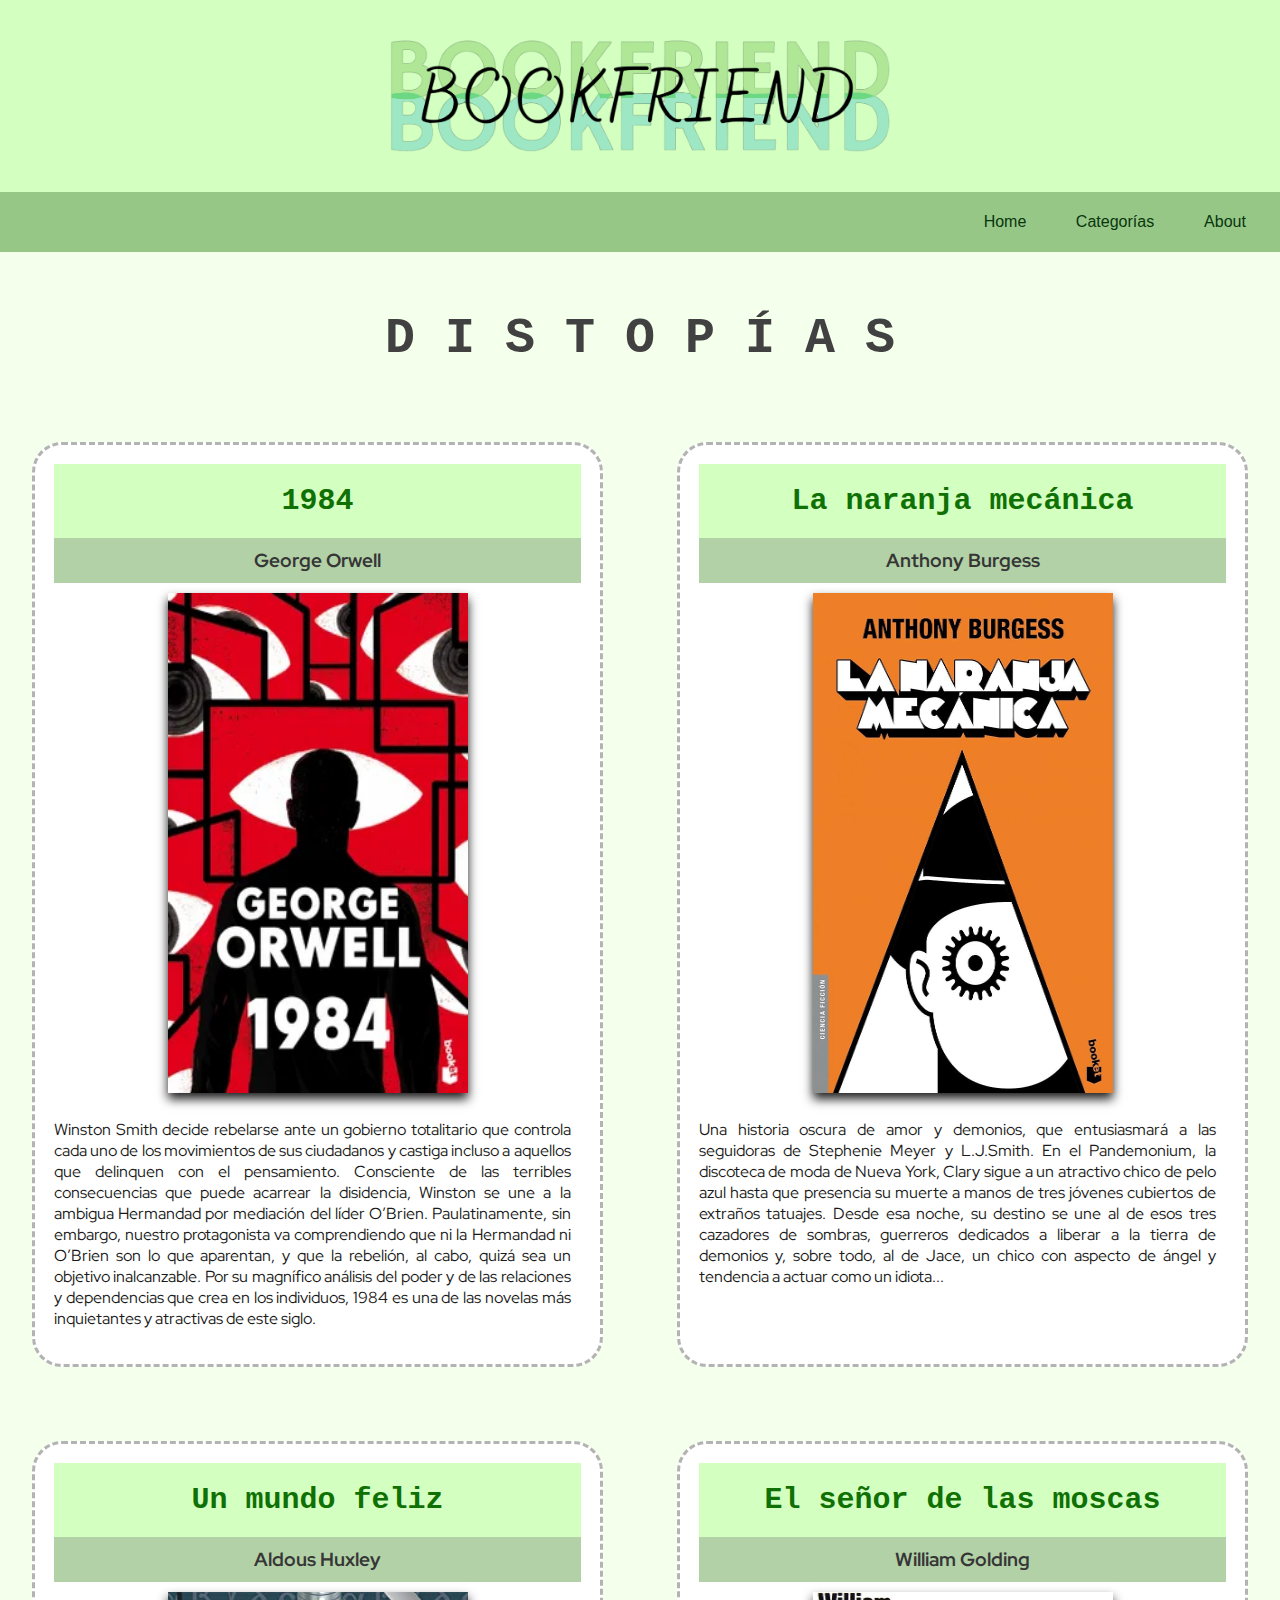
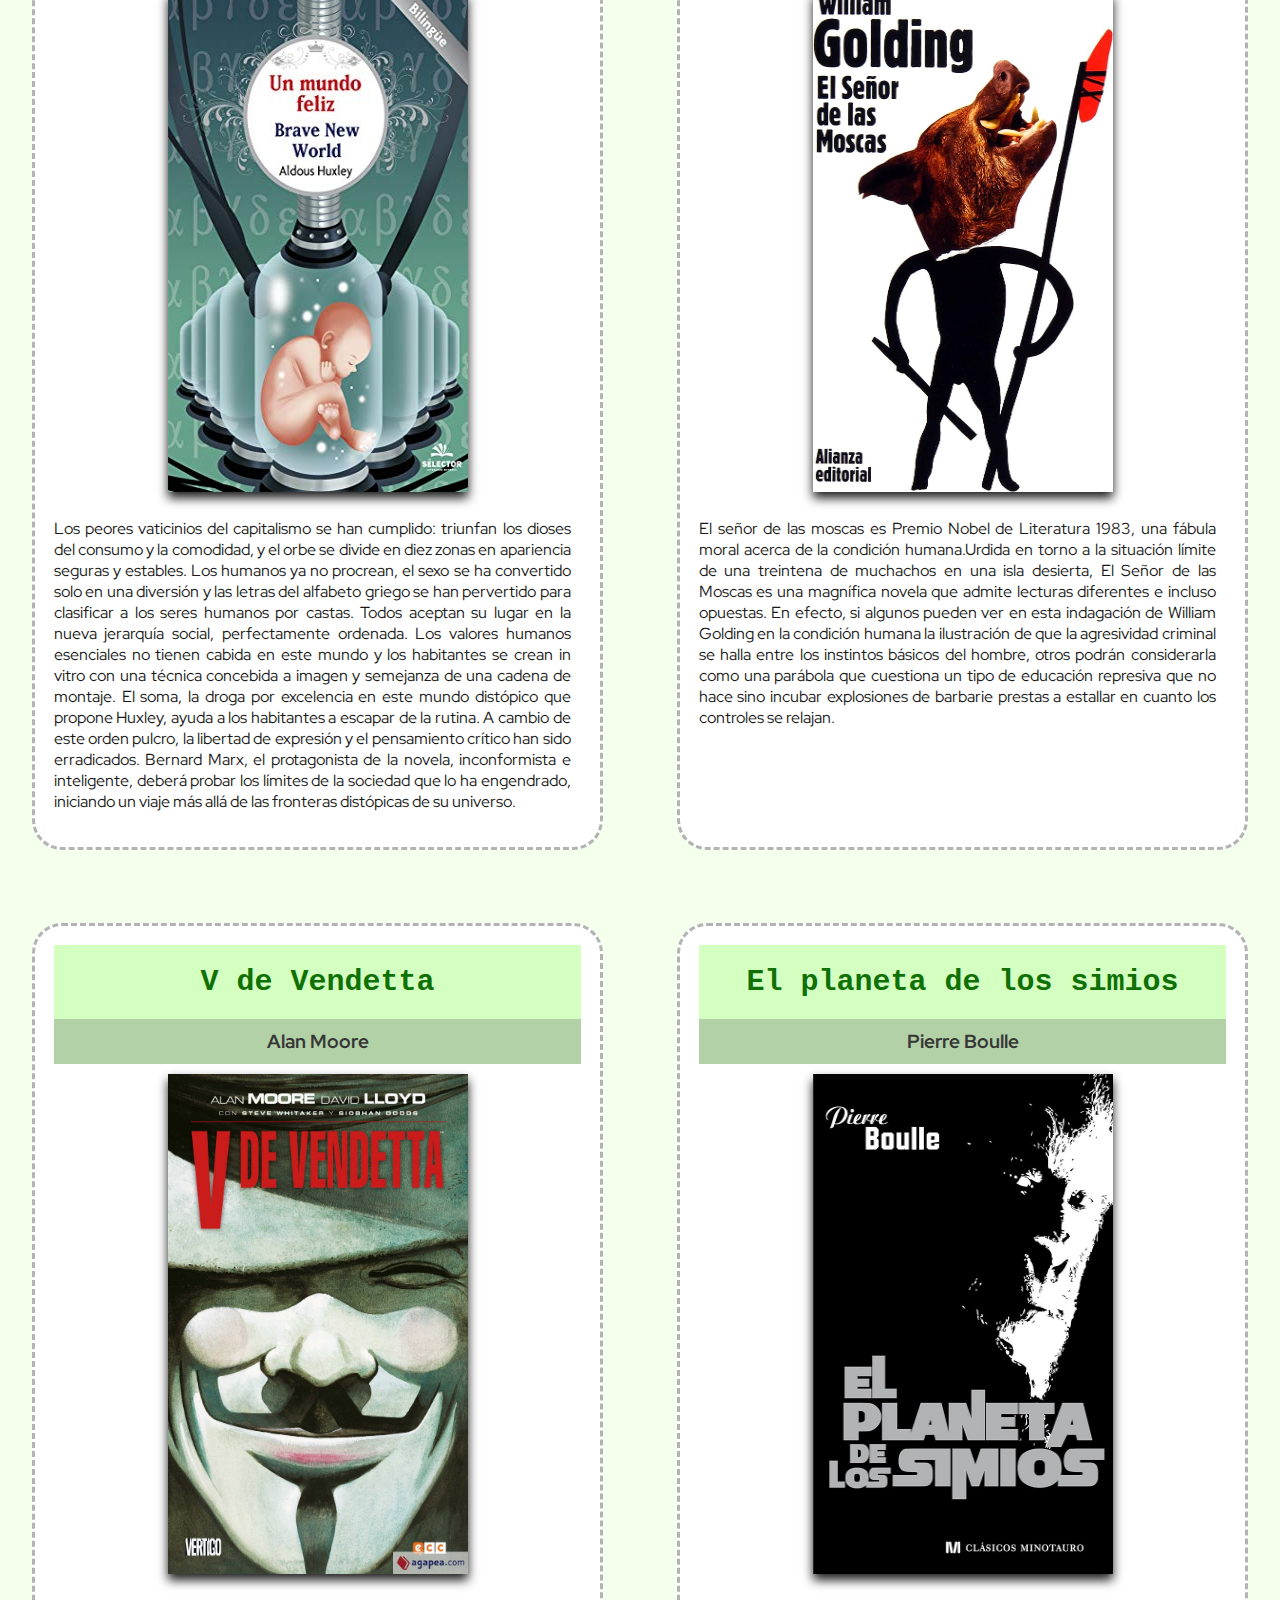
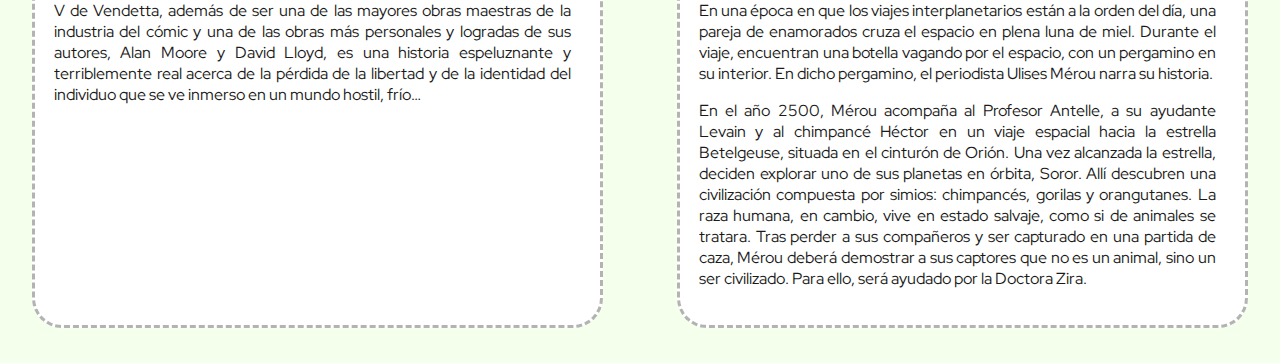
<file: distopias.html>
<!DOCTYPE html>
<html lang="en">
    <!-- Información al navegador -->
<head>
    <meta charset="UTF-8">
    <meta name="viewport" content="width=device-width, initial-scale=1.0">
    <title>BookFriend - Distopías</title>
    <!-- Conexión con CSS - hoja de estilos -->
    <link rel="stylesheet" href="style.css">
    <link rel="preconnect" href="https://fonts.googleapis.com">
    <link rel="preconnect" href="https://fonts.gstatic.com" crossorigin>
    <link href="https://fonts.googleapis.com/css2?family=Red+Hat+Display:wght@300&display=swap" rel="stylesheet">
   
</head>
<body class="body-categorias categoria-distopias">
    
    <header class="header-distopias">
        <div class = "logo_container  logo_container-distopias">
          <img src="./images/BOOKFRIEND-PhotoRoom.png-PhotoRoom.png" alt="">
        </div>
        
        <nav>
          <ul class="nav-section nav-section-distopias">
              <li>
                <a href="/index.html">Home</a>
              </li>
              <li>
                <a href="#" data-toggle="false" id="toggleButton" class="menu-button">Categorías</a>
              </li>
              <li>
                <a href="/about.html">About</a>
              </li>
          </ul>
        </nav>
        
        <div id="menu" class="menu-oculto">
            <ul class="menu-oculto-content">
                <li><a href="/novelas.html" class="nov"><img src="/icons/icons8-literatura-50.png" alt="">Novelas</a></li>
                <li><a href="/fantasia.html" class="fant"><img src="/icons/icons8-unicornio-50.png" alt="">Fantasía</a></li>
                <li><a href="/mangas.html" class="mang"><img src="/icons/icons8-monkey-d-luffy-50.png" alt="">Mangas</a></li>
                <li><a href="/thrillers.html" class="thri"><img src="/icons/icons8-thriller-48.png" alt="">Thrillers</a></li>
                <li><a href="/distopias.html" class="dist"><img src="/icons/distopia.png" alt="">Distopías</a></li>
                <li><a href="/romance.html" class="rom"><img src="/icons/icons8-me-gusta-relleno-100.png" alt="">Romance</a></li>
            </ul>
        </div>

      </header>

      <h1>D I S T O P Í A S</h1>

      <main class="main-categorias">

        <div class="container">
            <h2>1984</h2>
            <h3>George Orwell</h3>
            <div class="content">
                <div class="image-container">
                    <img src="/images/1984.webp" alt="">
                </div>
                <div class="text-container" >
                    <p>
                        Winston Smith decide rebelarse ante un gobierno totalitario que controla cada uno de los movimientos de sus ciudadanos y castiga incluso a aquellos que delinquen con el pensamiento. Consciente de las terribles consecuencias que puede acarrear la disidencia, Winston se une a la ambigua Hermandad por mediación del líder O’Brien. Paulatinamente, sin embargo, nuestro protagonista va comprendiendo que ni la Hermandad ni O’Brien son lo que aparentan, y que la rebelión, al cabo, quizá sea un objetivo inalcanzable. Por su magnífico análisis del poder y de las relaciones y dependencias que crea en los individuos, 1984 es una de las novelas más inquietantes y atractivas de este siglo.
                        </p>
                </div>
            </div>
            
        </div>
          
        <div class="container">
            <h2>La naranja mecánica</h2>
            <h3>Anthony Burgess</h3>
            <div class="content">
                <div class="image-container">
                    <img src="/images/naranja-mecanica.jpg" alt="">
                </div>
                <div class="text-container" >
                    <p>Una historia oscura de amor y demonios, que entusiasmará a las seguidoras de Stephenie Meyer y L.J.Smith.

                        En el Pandemonium, la discoteca de moda de Nueva York, Clary sigue a un atractivo chico de pelo azul hasta que presencia su muerte a manos de tres jóvenes cubiertos de extraños tatuajes. Desde esa noche, su destino se une al de esos tres cazadores de sombras, guerreros dedicados a liberar a la tierra de demonios y, sobre todo, al de Jace, un chico con aspecto de ángel y tendencia a actuar como un idiota... </p>
                </div>
            </div>
        </div>

        <div class="container">
            <h2>Un mundo feliz</h2>
            <h3>Aldous Huxley</h3>
            <div class="content">
                <div class="image-container">
                    <img src="/images/un-mundo-feliz.jpg" alt="">
                </div>
                <div class="text-container" >
                    <p>Los peores vaticinios del capitalismo se han cumplido: triunfan los dioses del consumo y la comodidad, y el orbe se divide en diez zonas en apariencia seguras y estables. Los humanos ya no procrean, el sexo se ha convertido solo en una diversión y las letras del alfabeto griego se han pervertido para clasificar a los seres humanos por castas. Todos aceptan su lugar en la nueva jerarquía social, perfectamente ordenada. Los valores humanos esenciales no tienen cabida en este mundo y los habitantes se crean in vitro con una técnica concebida a imagen y semejanza de una cadena de montaje. El soma, la droga por excelencia en este mundo distópico que propone Huxley, ayuda a los habitantes a escapar de la rutina. A cambio de este orden pulcro, la libertad de expresión y el pensamiento crítico han sido erradicados. Bernard Marx, el protagonista de la novela, inconformista e inteligente, deberá probar los límites de la sociedad que lo ha engendrado, iniciando un viaje más allá de las fronteras distópicas de su universo.</p>
                </div>
            </div>
            
        </div>

        <div class="container">
            <h2>El señor de las moscas</h2>
            <h3>William Golding</h3>
            <div class="content">
                <div class="image-container">
                    <img src="/images/el-señor-de-las-moscas.jpg" alt="">
                </div>
                <div class="text-container" >
                    <p>El señor de las moscas es Premio Nobel de Literatura 1983, una fábula moral acerca de la condición humana.Urdida en torno a la situación límite de una treintena de muchachos en una isla desierta, El Señor de las Moscas es una magnífica novela que admite lecturas diferentes e incluso opuestas. En efecto, si algunos pueden ver en esta indagación de William Golding en la condición humana la ilustración de que la agresividad criminal se halla entre los instintos básicos del hombre, otros podrán considerarla como una parábola que cuestiona un tipo de educación represiva que no hace sino incubar explosiones de barbarie prestas a estallar en cuanto los controles se relajan.</p>
                </div>
            </div>
            
        </div>

        <div class="container">
            <h2>V de Vendetta</h2>
            <h3>Alan Moore</h3>
            <div class="content">
                <div class="image-container">
                    <img src="/images/v-vendetta.jpg" alt="">
                </div>
                <div class="text-container" >
                    <p>V de Vendetta, además de ser una de las mayores obras maestras de la industria del cómic y una de las obras más personales y logradas de sus autores, Alan Moore y David Lloyd, es una historia espeluznante y terriblemente real acerca de la pérdida de la libertad y de la identidad del individuo que se ve inmerso en un mundo hostil, frío… </p>
                </div>
            </div>
            
        </div>

        <div class="container">
            <h2>El planeta de los simios</h2>
            <h3>Pierre Boulle</h3>
            <div class="content">
                <div class="image-container">
                    <img src="/images/planeta-simios.jpg" alt="">
                </div>
                <div class="text-container" >
                    <p>
                        En una época en que los viajes interplanetarios están a la orden del día, una pareja de enamorados cruza el espacio en plena luna de miel. Durante el viaje, encuentran una botella vagando por el espacio, con un pergamino en su interior. En dicho pergamino, el periodista Ulises Mérou narra su historia.
                        </p>
                        <p>En el año 2500, Mérou acompaña al Profesor Antelle, a su ayudante Levain y al chimpancé Héctor en un viaje espacial hacia la estrella Betelgeuse, situada en el cinturón de Orión. Una vez alcanzada la estrella, deciden explorar uno de sus planetas en órbita, Soror. Allí descubren una civilización compuesta por simios: chimpancés, gorilas y orangutanes. La raza humana, en cambio, vive en estado salvaje, como si de animales se tratara. Tras perder a sus compañeros y ser capturado en una partida de caza, Mérou deberá demostrar a sus captores que no es un animal, sino un ser civilizado. Para ello, será ayudado por la Doctora Zira. </p>
                </div>
            </div>
            
        </div>
    
        
             
        

     
         

      </main>


    <script src="script.js"></script>

</body>
</html>
</file>
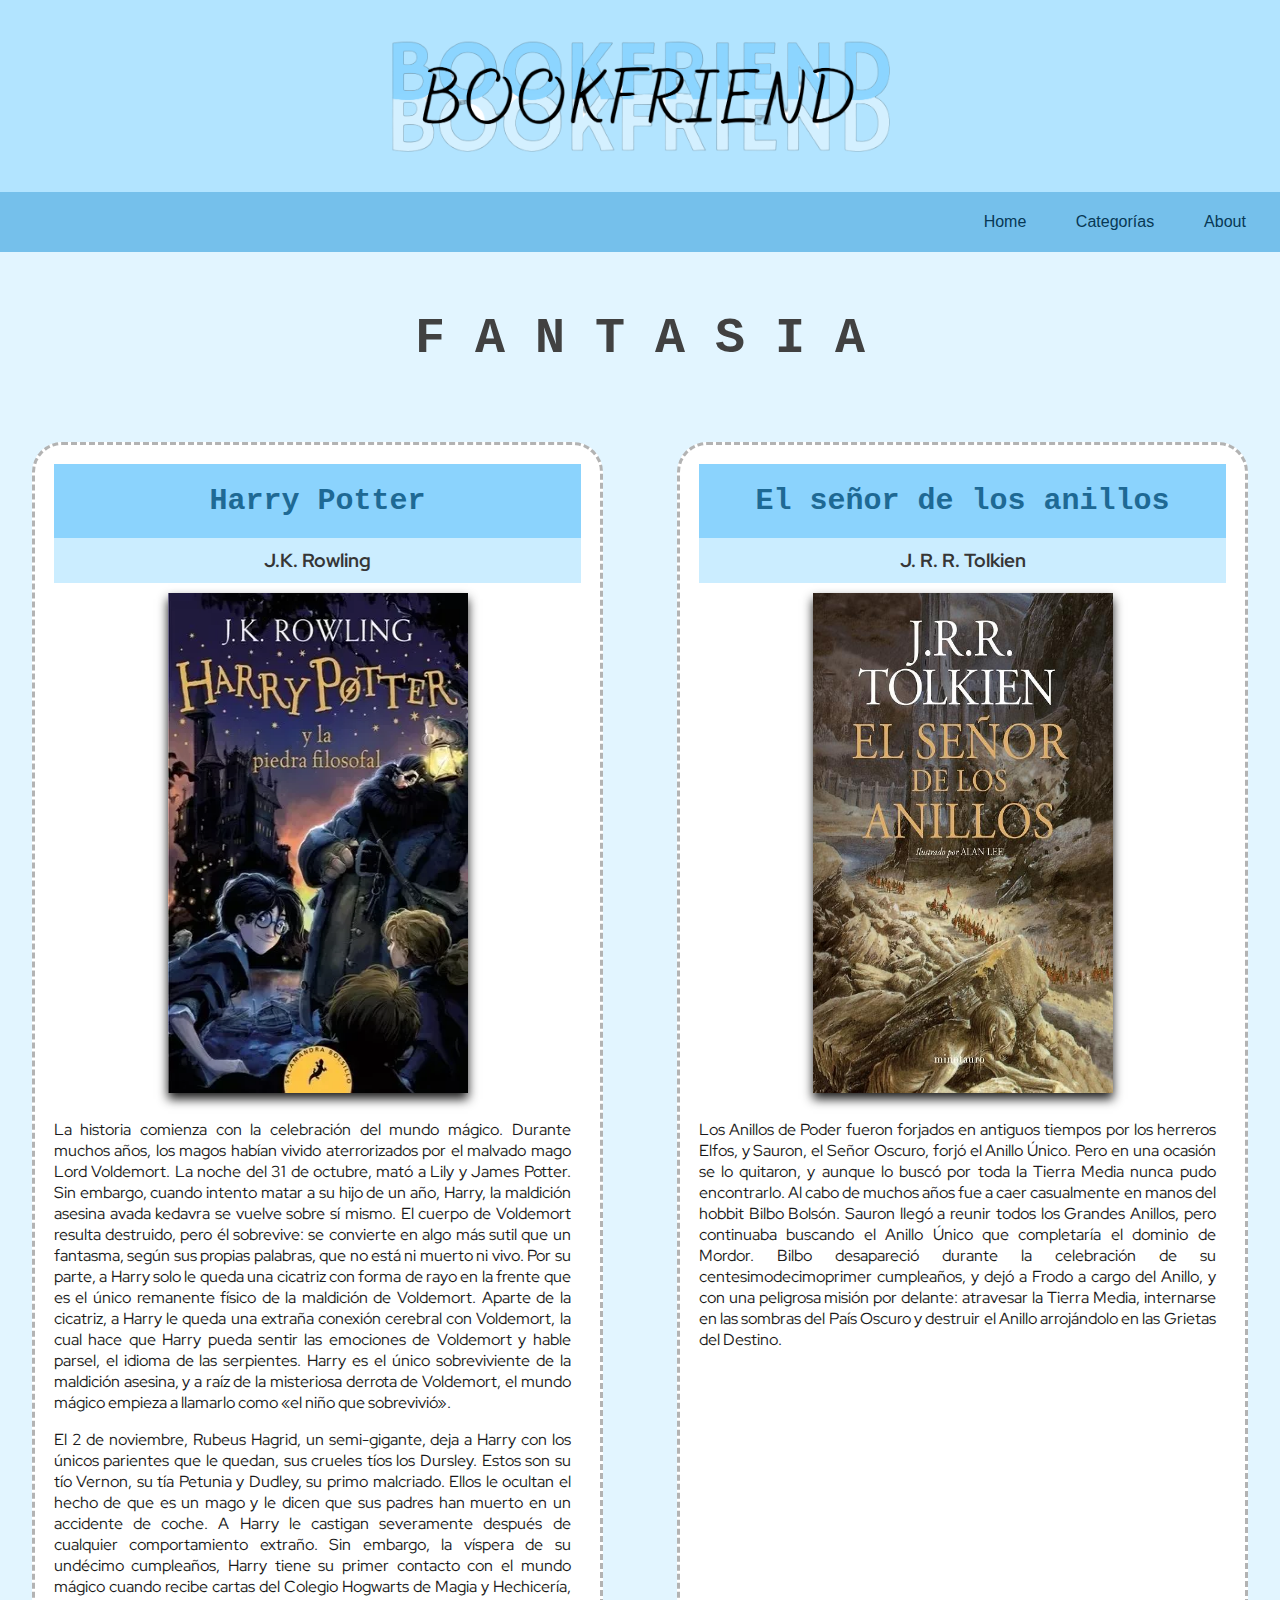
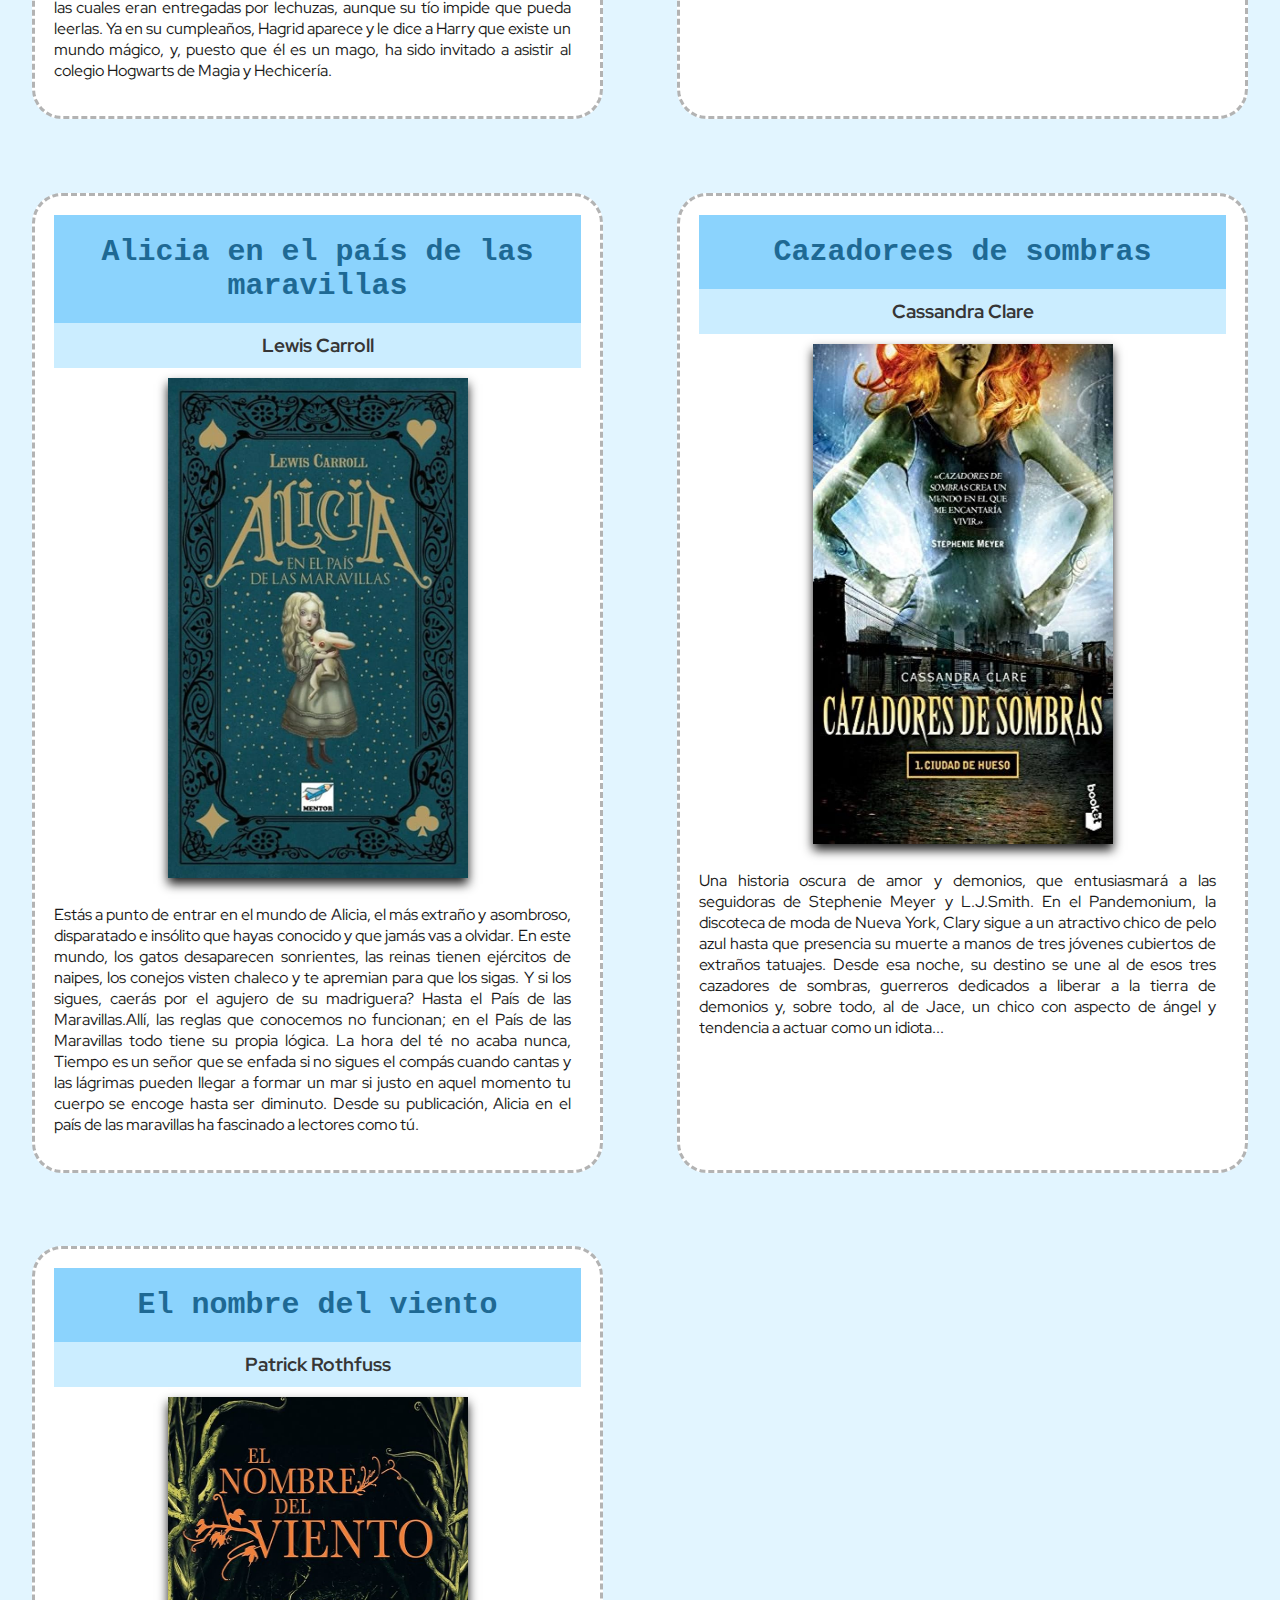
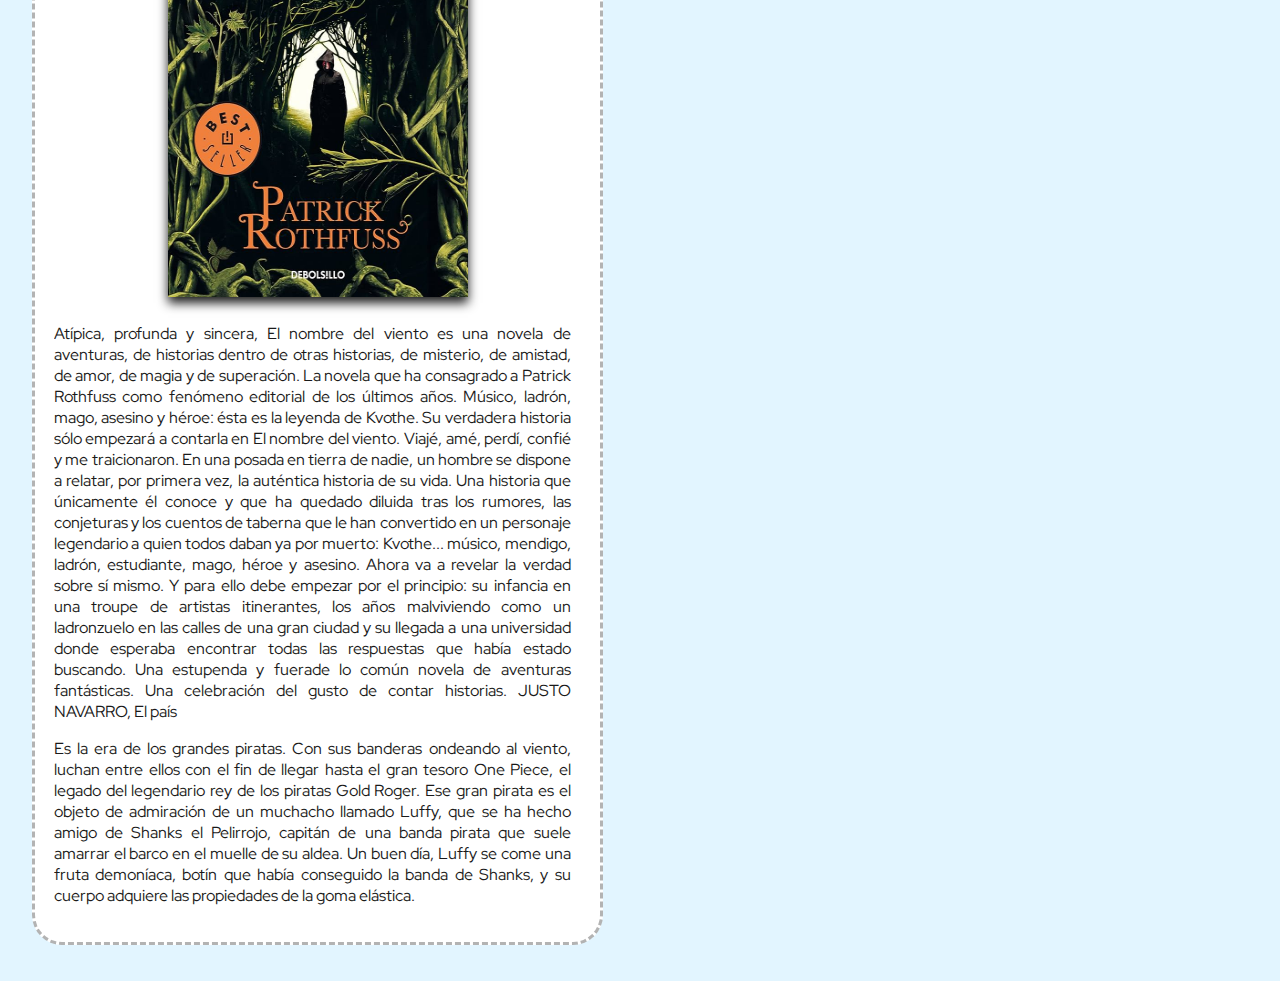
<file: fantasia.html>
<!DOCTYPE html>
<html lang="en">
    <!-- Información al navegador -->
<head>
    <meta charset="UTF-8">
    <meta name="viewport" content="width=device-width, initial-scale=1.0">
    <title>BookFriend - Fantasía</title>
    <!-- Conexión con CSS - hoja de estilos -->
    <link rel="stylesheet" href="style.css">
    <link rel="preconnect" href="https://fonts.googleapis.com">
    <link rel="preconnect" href="https://fonts.gstatic.com" crossorigin>
    <link href="https://fonts.googleapis.com/css2?family=Red+Hat+Display:wght@300&display=swap" rel="stylesheet">
   
</head>
<body class="body-categorias categoria-fantasia">
    
    <header class="header-fantasia">
        <div class = "logo_container  logo_container-fantasia">
          <img src="./images/BOOKFRIEND-PhotoRoom.png-PhotoRoom.png" alt="">
        </div>
        
        <nav>
          <ul class="nav-section nav-section-fantasia">
              <li>
                <a href="/index.html">Home</a>
              </li>
              <li>
                <a href="#" data-toggle="false" id="toggleButton" class="menu-button">Categorías</a>
              </li>
              <li>
                <a href="/about.html">About</a>
              </li>
          </ul>
        </nav>
        
        <div id="menu" class="menu-oculto">
            <ul class="menu-oculto-content">
                <li><a href="/novelas.html" class="nov"><img src="/icons/icons8-literatura-50.png" alt="">Novelas</a></li>
                <li><a href="/fantasia.html" class="fant"><img src="/icons/icons8-unicornio-50.png" alt="">Fantasía</a></li>
                <li><a href="/mangas.html" class="mang"><img src="/icons/icons8-monkey-d-luffy-50.png" alt="">Mangas</a></li>
                <li><a href="/thrillers.html" class="thri"><img src="/icons/icons8-thriller-48.png" alt="">Thrillers</a></li>
                <li><a href="/distopias.html" class="dist"><img src="/icons/distopia.png" alt="">Distopías</a></li>
                <li><a href="/romance.html" class="rom"><img src="/icons/icons8-me-gusta-relleno-100.png" alt="">Romance</a></li>
            </ul>
        </div>

      </header>

      <h1>F A N T A S I A</h1>

      <main class="main-categorias">

        <div class="container">
            <h2>Harry Potter</h2>
            <h3>J.K. Rowling</h3>
            <div class="content">
                <div class="image-container">
                    <img src="/images/harry-poter.webp" alt="">
                </div>
                <div class="text-container" >
                    <p>
                        La historia comienza con la celebración del mundo mágico. Durante muchos años, los magos habían vivido aterrorizados por el malvado mago Lord Voldemort. La noche del 31 de octubre, mató a Lily y James Potter. Sin embargo, cuando intento matar a su hijo de un año, Harry, la maldición asesina avada kedavra se vuelve sobre sí mismo. El cuerpo de Voldemort resulta destruido, pero él sobrevive: se convierte en algo más sutil que un fantasma, según sus propias palabras, que no está ni muerto ni vivo. Por su parte, a Harry solo le queda una cicatriz con forma de rayo en la frente que es el único remanente físico de la maldición de Voldemort. Aparte de la cicatriz, a Harry le queda una extraña conexión cerebral con Voldemort, la cual hace que Harry pueda sentir las emociones de Voldemort y hable parsel, el idioma de las serpientes. Harry es el único sobreviviente de la maldición asesina, y a raíz de la misteriosa derrota de Voldemort, el mundo mágico empieza a llamarlo como «el niño que sobrevivió». </p>
                      <p> El 2 de noviembre, Rubeus Hagrid, un semi-gigante, deja a Harry con los únicos parientes que le quedan, sus crueles tíos los Dursley. Estos son su tío Vernon, su tía Petunia y Dudley, su primo malcriado. Ellos le ocultan el hecho de que es un mago y le dicen que sus padres han muerto en un accidente de coche. A Harry le castigan severamente después de cualquier comportamiento extraño. Sin embargo, la víspera de su undécimo cumpleaños, Harry tiene su primer contacto con el mundo mágico cuando recibe cartas del Colegio Hogwarts de Magia y Hechicería, las cuales eran entregadas por lechuzas, aunque su tío impide que pueda leerlas. Ya en su cumpleaños, Hagrid aparece y le dice a Harry que existe un mundo mágico, y, puesto que él es un mago, ha sido invitado a asistir al colegio Hogwarts de Magia y Hechicería. 
                      </p>
                </div>
            </div>
            
        </div>
          
        <div class="container">
            <h2>El señor de los anillos</h2>
            <h3>J. R. R. Tolkien</h3>
            <div class="content">
                <div class="image-container">
                    <img src="/images/el-senor-de-los-anillos.jpg" alt="">
                </div>
                <div class="text-container" >
                    <p>
                        Los Anillos de Poder fueron forjados en antiguos tiempos por los herreros Elfos, y Sauron, el Señor Oscuro, forjó el Anillo Único. Pero en una ocasión se lo quitaron, y aunque lo buscó por toda la Tierra Media nunca pudo encontrarlo. Al cabo de muchos años fue a caer casualmente en manos del hobbit Bilbo Bolsón. Sauron llegó a reunir todos los Grandes Anillos, pero continuaba buscando el Anillo Único que completaría el dominio de Mordor. Bilbo desapareció durante la celebración de su centesimodecimoprimer cumpleaños, y dejó a Frodo a cargo del Anillo, y con una peligrosa misión por delante: atravesar la Tierra Media, internarse en las sombras del País Oscuro y destruir el Anillo arrojándolo en las Grietas del Destino.
                    </p>
                        </p>
                </div>
            </div>
        </div>

        <div class="container">
            <h2>Alicia en el país de las maravillas</h2>
            <h3>Lewis Carroll</h3>
            <div class="content">
                <div class="image-container">
                    <img src="/images/alicia-en-el-pais-maravillas.jpg" alt="">
                </div>
                <div class="text-container" >
                    <p>Estás a punto de entrar en el mundo de Alicia, el más extraño y asombroso, disparatado e insólito que hayas conocido y que jamás vas a olvidar. En este mundo, los gatos desaparecen sonrientes, las reinas tienen ejércitos de naipes, los conejos visten chaleco y te apremian para que los sigas. Y si los sigues, caerás por el agujero de su madriguera? Hasta el País de las Maravillas.Allí, las reglas que conocemos no funcionan; en el País de las Maravillas todo tiene su propia lógica. La hora del té no acaba nunca, Tiempo es un señor que se enfada si no sigues el compás cuando cantas y las lágrimas pueden llegar a formar un mar si justo en aquel momento tu cuerpo se encoge hasta ser diminuto. Desde su publicación, Alicia en el país de las maravillas ha fascinado a lectores como tú. </p>
                </div>
            </div>
            
        </div>

        <div class="container">
            <h2>Cazadorees de sombras </h2>
            <h3>Cassandra Clare</h3>
            <div class="content">
                <div class="image-container">
                    <img src="/images/cazadores-de-sombras.jpg" alt="">
                </div>
                <div class="text-container" >
                    <p>Una historia oscura de amor y demonios, que entusiasmará a las seguidoras de Stephenie Meyer y L.J.Smith.

                        En el Pandemonium, la discoteca de moda de Nueva York, Clary sigue a un atractivo chico de pelo azul hasta que presencia su muerte a manos de tres jóvenes cubiertos de extraños tatuajes. Desde esa noche, su destino se une al de esos tres cazadores de sombras, guerreros dedicados a liberar a la tierra de demonios y, sobre todo, al de Jace, un chico con aspecto de ángel y tendencia a actuar como un idiota... </p>
                </div>
            </div>
            
        </div>

        <div class="container">
            <h2>El nombre del viento</h2>
            <h3>Patrick Rothfuss</h3>
            <div class="content">
                <div class="image-container">
                    <img src="/images/el-nombre-del-viento.jpg" alt="">
                </div>
                <div class="text-container" >
                    <p>Atípica, profunda y sincera, El nombre del viento es una novela de aventuras, de historias dentro de otras historias, de misterio, de amistad, de amor, de magia y de superación. La novela que ha consagrado a Patrick Rothfuss como fenómeno editorial de los últimos años. Músico, ladrón, mago, asesino y héroe: ésta es la leyenda de Kvothe. Su verdadera historia sólo empezará a contarla en El nombre del viento. Viajé, amé, perdí, confié y me traicionaron. En una posada en tierra de nadie, un hombre se dispone a relatar, por primera vez, la auténtica historia de su vida. Una historia que únicamente él conoce y que ha quedado diluida tras los rumores, las conjeturas y los cuentos de taberna que le han convertido en un personaje legendario a quien todos daban ya por muerto: Kvothe... músico, mendigo, ladrón, estudiante, mago, héroe y asesino. Ahora va a revelar la verdad sobre sí mismo. Y para ello debe empezar por el principio: su infancia en una troupe de artistas itinerantes, los años malviviendo como un ladronzuelo en las calles de una gran ciudad y su llegada a una universidad donde esperaba encontrar todas las respuestas que había estado buscando. Una estupenda y fuerade lo común novela de aventuras fantásticas. Una celebración del gusto de contar historias. JUSTO NAVARRO, El país</p>
                    <p>
                        Es la era de los grandes piratas. Con sus banderas ondeando al viento, luchan entre ellos con el fin de llegar hasta el gran tesoro One Piece, el legado del legendario rey de los piratas Gold Roger. Ese gran pirata es el objeto de admiración de un muchacho llamado Luffy, que se ha hecho amigo de Shanks el Pelirrojo, capitán de una banda pirata que suele amarrar el barco en el muelle de su aldea. Un buen día, Luffy se come una fruta demoníaca, botín que había conseguido la banda de Shanks, y su cuerpo adquiere las propiedades de la goma elástica.
                        </p>
                </div>
            </div>
            
        </div>

   
      </main>


    <script src="script.js"></script>

</body>
</html>
</file>
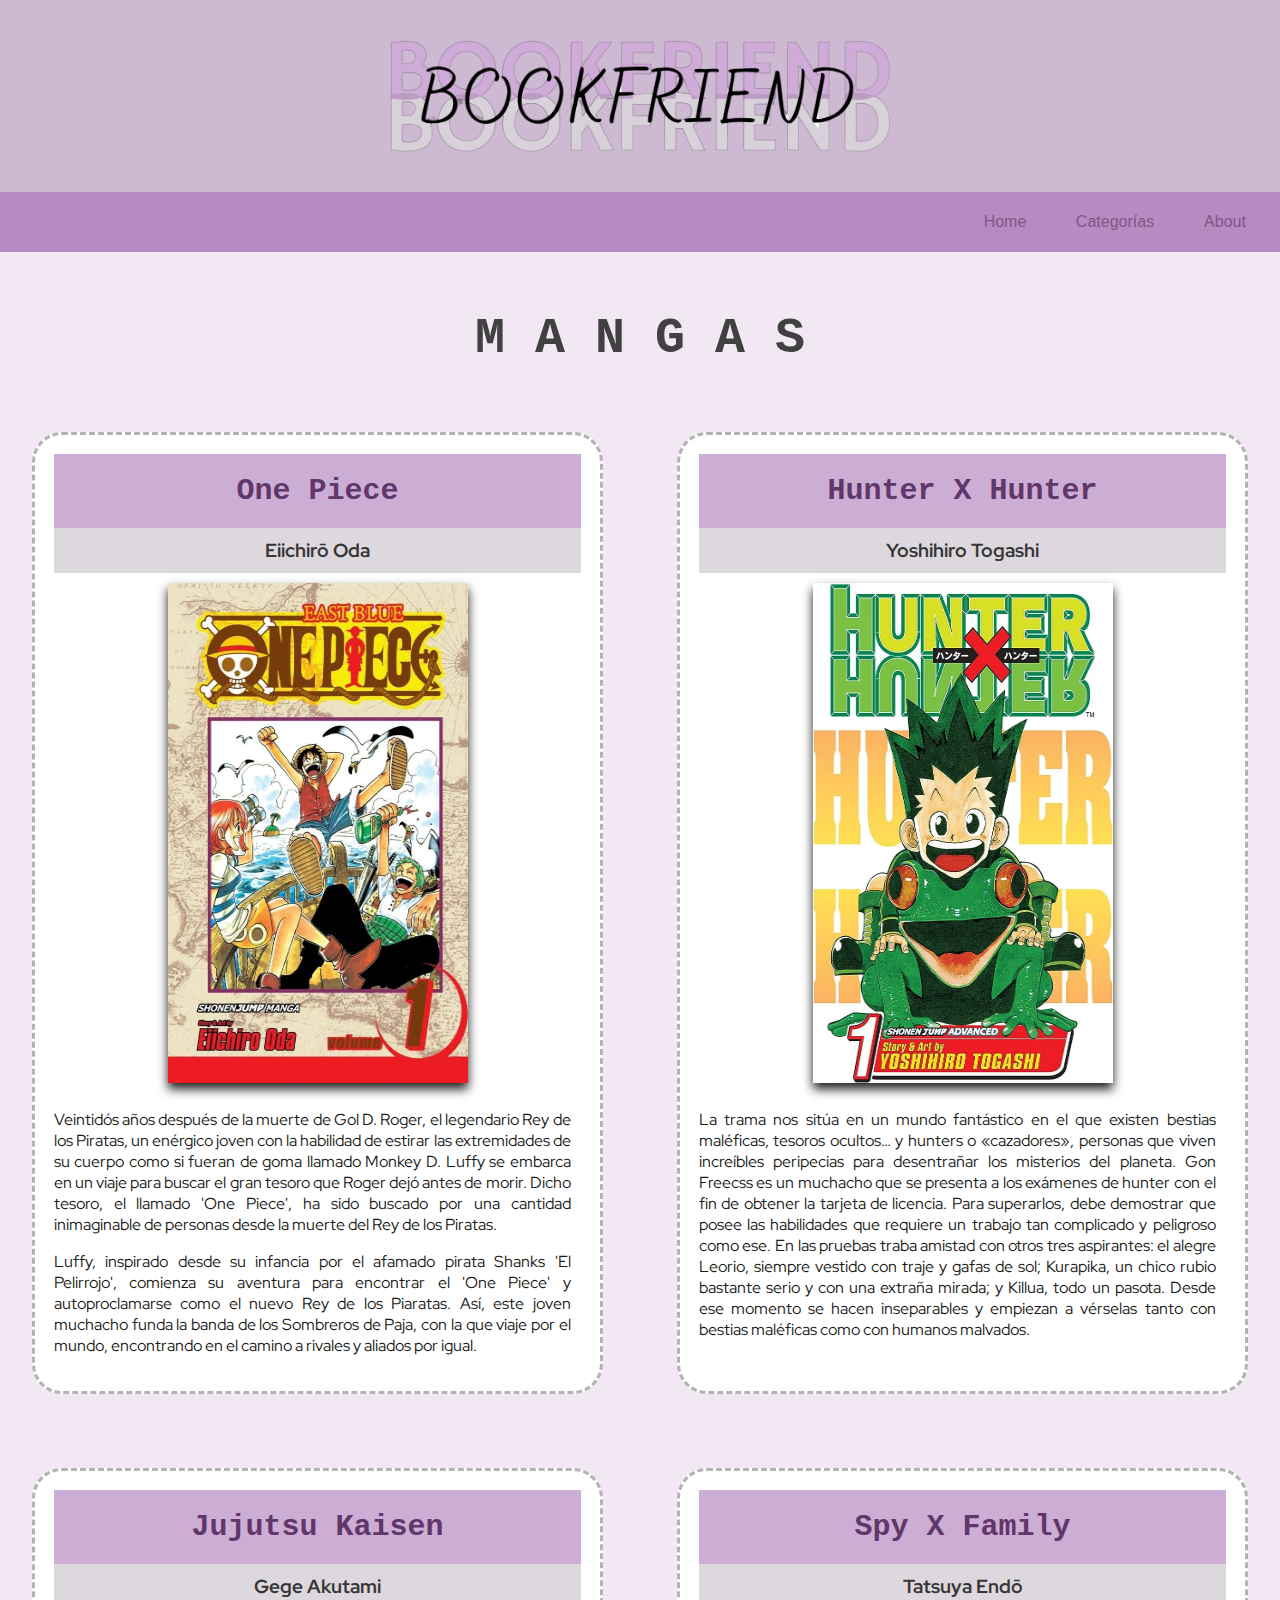
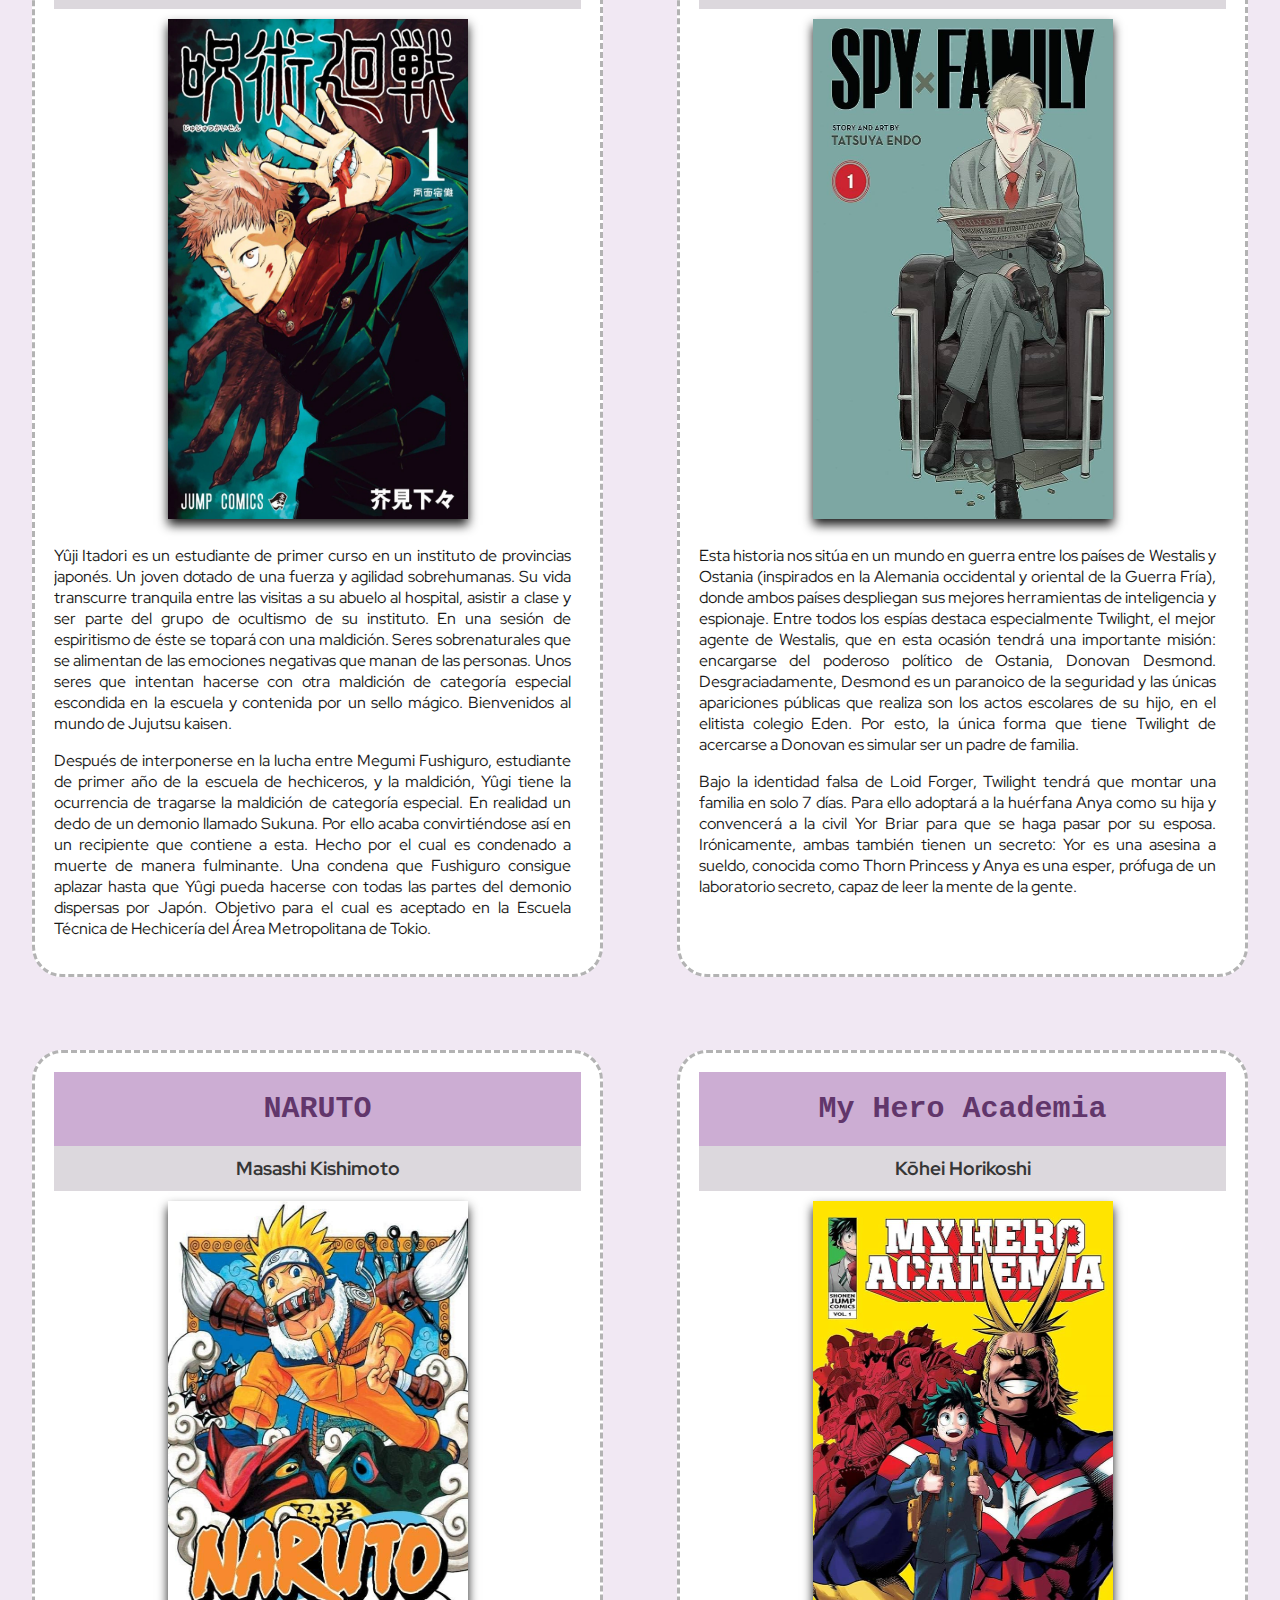
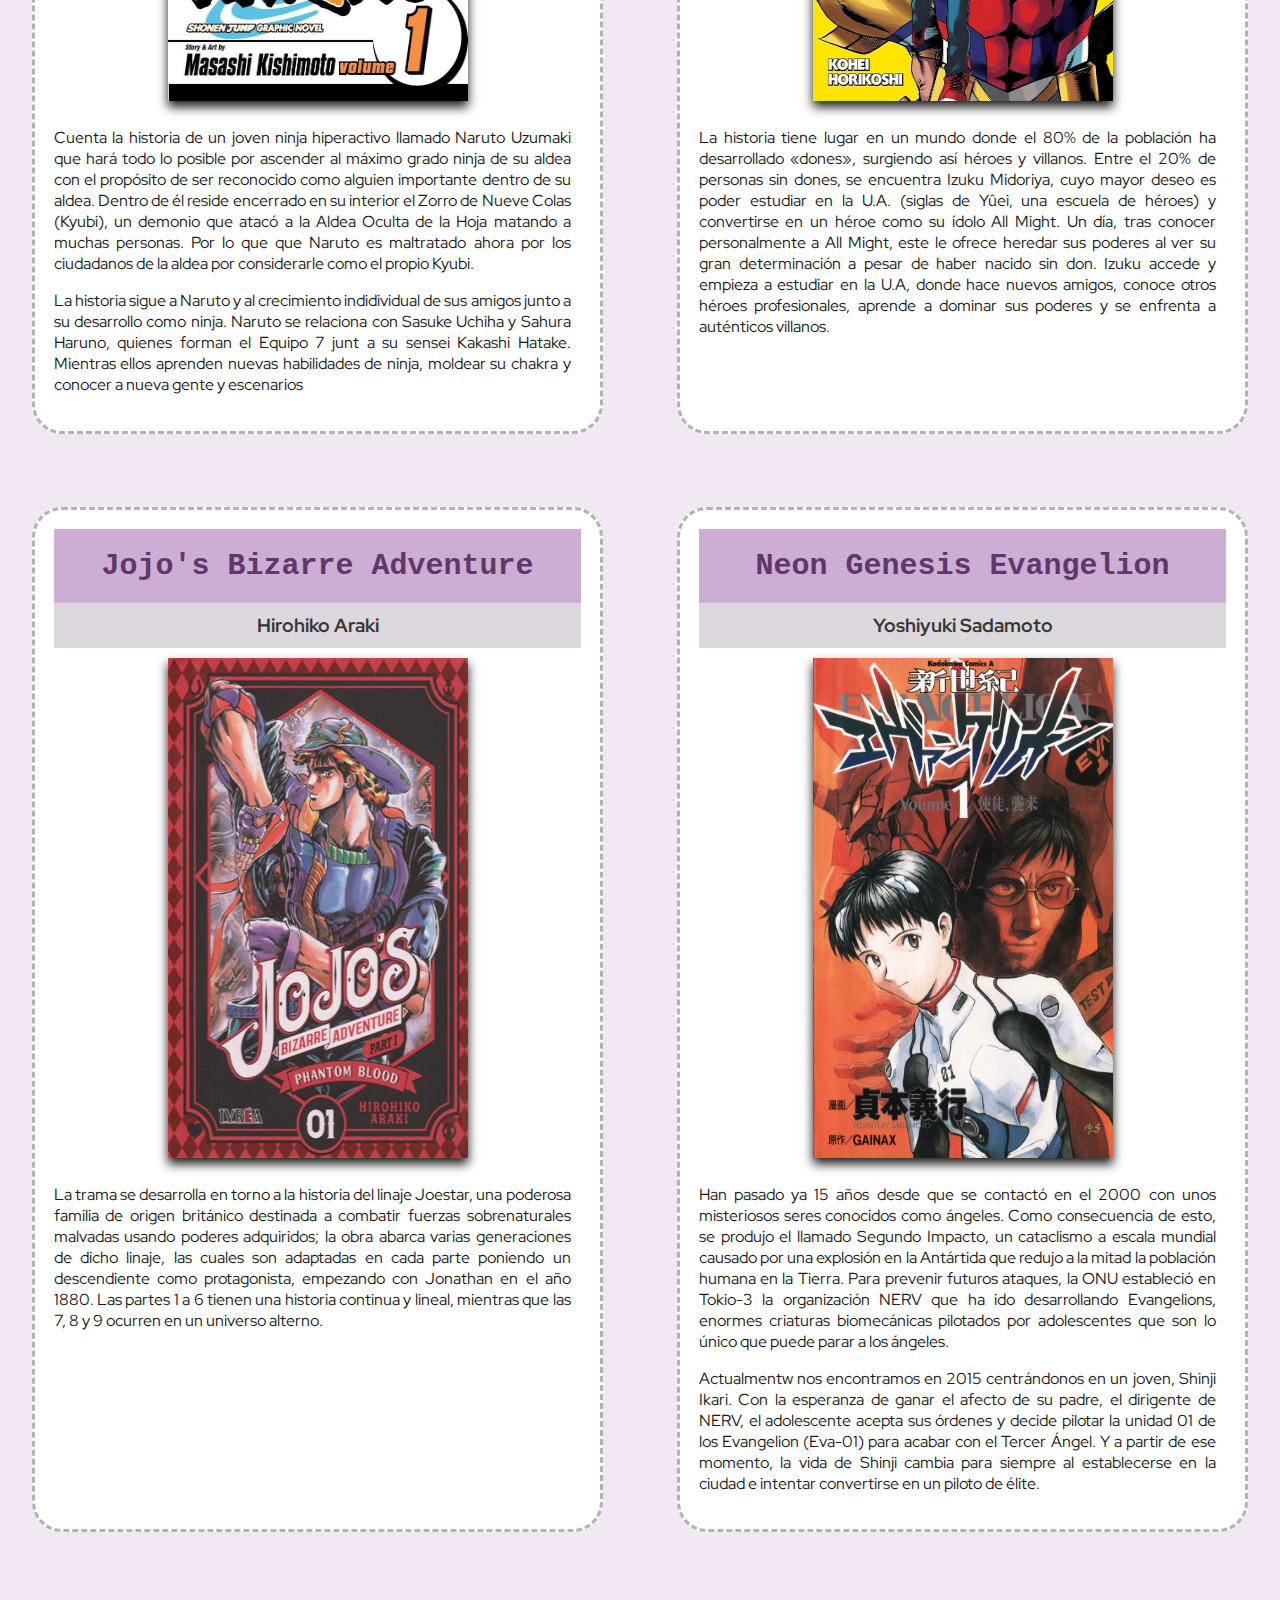
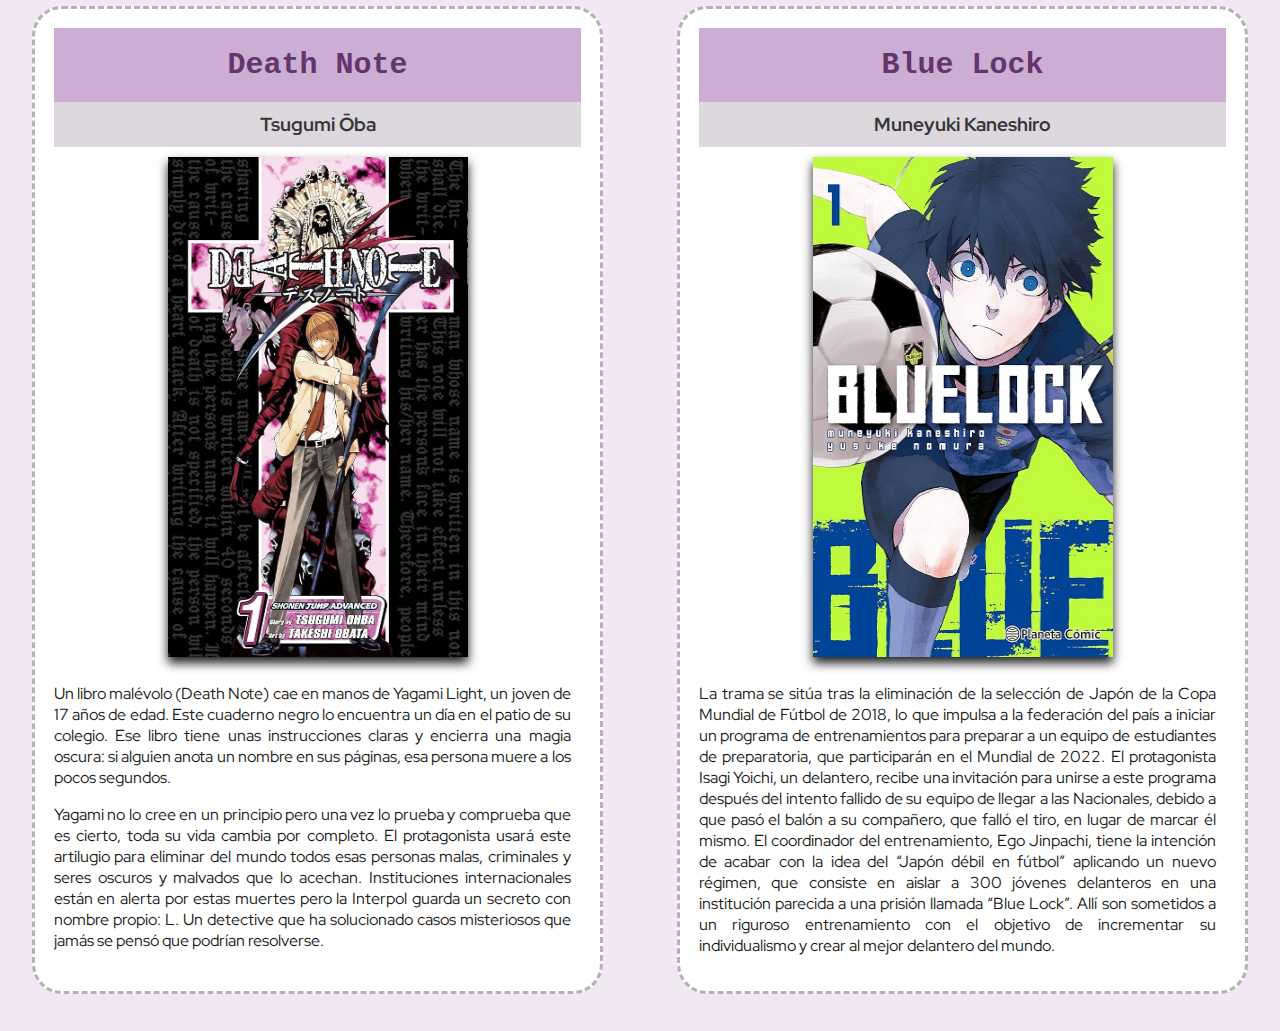
<file: mangas.html>
<!DOCTYPE html>
<html lang="en">
    <!-- Información al navegador -->
<head>
    <meta charset="UTF-8">
    <meta name="viewport" content="width=device-width, initial-scale=1.0">
    <title>BookFriend - Mangas</title>
    <!-- Conexión con CSS - hoja de estilos -->
    <link rel="stylesheet" href="style.css">
    <link rel="preconnect" href="https://fonts.googleapis.com">
    <link rel="preconnect" href="https://fonts.gstatic.com" crossorigin>
    <link href="https://fonts.googleapis.com/css2?family=Red+Hat+Display:wght@300&display=swap" rel="stylesheet">
   
</head>
<body class="body-categorias categoria-mangas">
    
    <header>
      <header class="header-mangas">
        <div class = "logo_container logo_container-mangas">
          <img src="./images/BOOKFRIEND-PhotoRoom.png-PhotoRoom.png" alt="">
        </div>
        
        <nav>
          <ul class="nav-section nav-section-mangas">
              <li>
                <a href="/index.html">Home</a>
              </li>
              <li>
                <a href="#" data-toggle="false" id="toggleButton" class="menu-button">Categorías</a>
              </li>
              <li>
                <a href="/about.html">About</a>
              </li>
          </ul>
        </nav>
    
        <div id="menu" class="menu-oculto">
          <ul class="menu-oculto-content">
              <li><a href="/novelas.html" class="nov"><img src="/icons/icons8-literatura-50.png" alt="">Novelas</a></li>
              <li><a href="/fantasia.html" class="fant"><img src="/icons/icons8-unicornio-50.png" alt="">Fantasía</a></li>
              <li><a href="/mangas.html" class="mang"><img src="/icons/icons8-monkey-d-luffy-50.png" alt="">Mangas</a></li>
              <li><a href="/thrillers.html" class="thri"><img src="/icons/icons8-thriller-48.png" alt="">Thrillers</a></li>
              <li><a href="/distopias.html" class="dist"><img src="/icons/distopia.png" alt="">Distopías</a></li>
              <li><a href="/romance.html" class="rom"><img src="/icons/icons8-me-gusta-relleno-100.png" alt="">Romance</a></li>
          </ul>
      </div>
      
    
      </header>

      <h1>M A N G A S</h1>

      <main class="main-categorias">

        <div class="container">
          <h2>One Piece</h2>
          <h3>Eiichirō Oda</h3>
          <div class="content">
              <div class="image-container">
                  <img src="/images/one-piece2.jpg" alt="">
              </div>
              <div class="text-container" >
                  <p>
                    Veintidós años después de la muerte de Gol D. Roger, el legendario Rey de los Piratas, un enérgico joven con la habilidad de estirar las extremidades de su cuerpo como si fueran de goma llamado Monkey D. Luffy se embarca en un viaje para buscar el gran tesoro que Roger dejó antes de morir. Dicho tesoro, el llamado 'One Piece', ha sido buscado por una cantidad inimaginable de personas desde la muerte del Rey de los Piratas.
                      </p>
                  <p>
                    Luffy, inspirado desde su infancia por el afamado pirata Shanks 'El Pelirrojo', comienza su aventura para encontrar el 'One Piece' y autoproclamarse como el nuevo Rey de los Piaratas. Así, este joven muchacho funda la banda de los Sombreros de Paja, con la que viaje por el mundo, encontrando en el camino a rivales y aliados por igual.</p>
              </div>
          </div>
          
      </div>
        
      <div class="container">
        <h2>Hunter X Hunter</h2>
        <h3>Yoshihiro Togashi</h3>
        <div class="content">
          <div class="image-container">
            <img src="/images/hxh.jpg" alt="">
          </div>
          <div class="text-container" >
            <p>
              La trama nos sitúa en un mundo fantástico en el que existen bestias maléficas, tesoros ocultos… y hunters o «cazadores», personas que viven increíbles peripecias para desentrañar los misterios del planeta. Gon Freecss es un muchacho que se presenta a los exámenes de hunter con el fin de obtener la tarjeta de licencia. Para superarlos, debe demostrar que posee las habilidades que requiere un trabajo tan complicado y peligroso como ese. En las pruebas traba amistad con otros tres aspirantes: el alegre Leorio, siempre vestido con traje y gafas de sol; Kurapika, un chico rubio bastante serio y con una extraña mirada; y Killua, todo un pasota. Desde ese momento se hacen inseparables y empiezan a vérselas tanto con bestias maléficas como con humanos malvados.
            </p>
          </div>
        </div>
      </div>

      <div class="container">
          <h2>Jujutsu Kaisen</h2>
          <h3>Gege Akutami</h3>
          <div class="content">
              <div class="image-container">
                  <img src="/images/jujutsu_kaisen2.webp" alt="">
              </div>
              <div class="text-container" >
                <p>Yûji Itadori es un estudiante de primer curso en un instituto de provincias japonés. Un joven dotado de una fuerza y agilidad sobrehumanas. Su vida transcurre tranquila entre las visitas a su abuelo al hospital, asistir a clase y ser parte del grupo de ocultismo de su instituto. En una sesión de espiritismo de éste se topará con una maldición. Seres sobrenaturales que se alimentan de las emociones negativas que manan de las personas. Unos seres que intentan hacerse con otra maldición de categoría especial escondida en la escuela y contenida por un sello mágico. Bienvenidos al mundo de Jujutsu kaisen.
                </p>
                <p>Después de interponerse en la lucha entre Megumi Fushiguro, estudiante de primer año de la escuela de hechiceros, y la maldición, Yûgi tiene la ocurrencia de tragarse la maldición de categoría especial. En realidad un dedo de un demonio llamado Sukuna. Por ello acaba convirtiéndose así en un recipiente que contiene a esta. Hecho por el cual es condenado a muerte de manera fulminante. Una condena que Fushiguro consigue aplazar hasta que Yûgi pueda hacerse con todas las partes del demonio dispersas por Japón. Objetivo para el cual es aceptado en la Escuela Técnica de Hechicería del Área Metropolitana de Tokio.</p>
              </div>
          </div>
          
      </div>

      <div class="container">
          <h2>Spy X Family</h2>
          <h3>Tatsuya Endō</h3>
          <div class="content">
              <div class="image-container">
                  <img src="/images/spy-x-family2.jpg" alt="">
              </div>
              <div class="text-container" >
                <p>Esta historia nos sitúa en un mundo en guerra entre los países de Westalis y Ostania (inspirados en la Alemania occidental y oriental de la Guerra Fría), donde ambos países despliegan sus mejores herramientas de inteligencia y espionaje. Entre todos los espías destaca especialmente Twilight, el mejor agente de Westalis, que en esta ocasión tendrá una importante misión: encargarse del poderoso político de Ostania, Donovan Desmond. Desgraciadamente, Desmond es un paranoico de la seguridad y las únicas apariciones públicas que realiza son los actos escolares de su hijo, en el elitista colegio Eden. Por esto, la única forma que tiene Twilight de acercarse a Donovan es simular ser un padre de familia. </p>
                <p>Bajo la identidad falsa de Loid Forger, Twilight tendrá que montar una familia en solo 7 días. Para ello adoptará a la huérfana Anya como su hija y convencerá a la civil Yor Briar para que se haga pasar por su esposa. Irónicamente, ambas también tienen un secreto: Yor es una asesina a sueldo, conocida como Thorn Princess y Anya es una esper, prófuga de un laboratorio secreto, capaz de leer la mente de la gente. </p>
              </div>
          </div>
          
      </div>

      <div class="container">
          <h2>NARUTO</h2>
          <h3>Masashi Kishimoto</h3>
          <div class="content">
              <div class="image-container">
                  <img src="/images/naruto.jpg" alt="">
              </div>
              <div class="text-container" >
                  <p>
                    Cuenta la historia de un joven ninja hiperactivo llamado Naruto Uzumaki que hará todo lo posible por ascender al máximo grado ninja de su aldea con el propósito de ser reconocido como alguien importante dentro de su aldea. Dentro de él reside encerrado en su interior el Zorro de Nueve Colas (Kyubi), un demonio que atacó a la Aldea Oculta de la Hoja matando a muchas personas. Por lo que que Naruto es maltratado ahora por los ciudadanos de la aldea por considerarle como el propio Kyubi.</p>
                    <p>
                      La historia sigue a Naruto y al crecimiento indidividual de sus amigos junto a su desarrollo como ninja. Naruto se relaciona con Sasuke Uchiha y Sahura Haruno, quienes forman el Equipo 7 junt a su sensei Kakashi Hatake. Mientras ellos aprenden nuevas habilidades de ninja, moldear su chakra y conocer a nueva gente y escenarios</p>
              </div>
          </div>
          
      </div>

      <div class="container">
          <h2>My Hero Academia</h2>
          <h3>Kōhei Horikoshi</h3>
          <div class="content">
              <div class="image-container">
                  <img src="/images/mha2.jpg" alt="">
              </div>
              <div class="text-container" >
                <p>La historia tiene lugar en un mundo donde el 80% de la población ha desarrollado «dones», surgiendo así héroes y villanos. Entre el 20% de personas sin dones, se encuentra Izuku Midoriya, cuyo mayor deseo es poder estudiar en la U.A. (siglas de Yûei, una escuela de héroes) y convertirse en un héroe como su ídolo All Might.​ Un día, tras conocer personalmente a All Might, este le ofrece heredar sus poderes al ver su gran determinación a pesar de haber nacido sin don. Izuku accede y empieza a estudiar en la U.A, donde hace nuevos amigos, conoce otros héroes profesionales, aprende a dominar sus poderes y se enfrenta a auténticos villanos. </p>
              </div>
          </div>
      </div>
  
      <div class="container">
        <h2>Jojo's Bizarre Adventure</h2>
        <h3>Hirohiko Araki</h3>
        <div class="content">
            <div class="image-container">
                <img src="/images/jojos.jpg" alt="">
            </div>
            <div class="text-container" >
              <p>La trama se desarrolla en torno a la historia del linaje Joestar, una poderosa familia de origen británico destinada a combatir fuerzas sobrenaturales malvadas usando poderes adquiridos; la obra abarca varias generaciones de dicho linaje, las cuales son adaptadas en cada parte poniendo un descendiente como protagonista, empezando con Jonathan en el año 1880. Las partes 1 a 6 tienen una historia continua y lineal, mientras que las 7, 8 y 9 ocurren en un universo alterno. </p>
            </div>
        </div>  
      </div>

      <div class="container">
        <h2>Neon Genesis Evangelion</h2>
        <h3>Yoshiyuki Sadamoto</h3>
        <div class="content">
            <div class="image-container">
                <img src="/images/nge.webp" alt="">
            </div>
            <div class="text-container" >
              <p>Han pasado ya 15 años desde que se contactó en el 2000 con unos misteriosos seres conocidos como ángeles. Como consecuencia de esto, se produjo el llamado Segundo Impacto, un cataclismo a escala mundial causado por una explosión en la Antártida que redujo a la mitad la población humana en la Tierra. Para prevenir futuros ataques, la ONU estableció en Tokio-3 la organización NERV que ha ido desarrollando Evangelions, enormes criaturas biomecánicas pilotados por adolescentes que son lo único que puede parar a los ángeles.
              </p>
              <p>
                Actualmentw nos encontramos en 2015 centrándonos en un joven, Shinji Ikari. Con la esperanza de ganar el afecto de su padre, el dirigente de NERV, el adolescente acepta sus órdenes y decide pilotar la unidad 01 de los Evangelion (Eva-01) para acabar con el Tercer Ángel. Y a partir de ese momento, la vida de Shinji cambia para siempre al establecerse en la ciudad e intentar convertirse en un piloto de élite.</p>
            </div>
        </div>  
      </div>

      <div class="container">
        <h2>Death Note</h2>
        <h3>Tsugumi Ōba</h3>
        <div class="content">
            <div class="image-container">
                <img src="/images/death-note.jpg" alt="">
            </div>
            <div class="text-container" >
              <p>Un libro malévolo (Death Note) cae en manos de Yagami Light, un joven de 17 años de edad. Este cuaderno negro lo encuentra un día en el patio de su colegio. Ese libro tiene unas instrucciones claras y encierra una magia oscura: si alguien anota un nombre en sus páginas, esa persona muere a los pocos segundos.</p>
              <p>Yagami no lo cree en un principio pero una vez lo prueba y comprueba que es cierto, toda su vida cambia por completo. El protagonista usará este artilugio para eliminar del mundo todos esas personas malas, criminales y seres oscuros y malvados que lo acechan. Instituciones internacionales están en alerta por estas muertes pero la Interpol guarda un secreto con nombre propio: L. Un detective que ha solucionado casos misteriosos que jamás se pensó que podrían resolverse. </p>
            </div>
        </div>  
      </div>

      <div class="container">
        <h2>Blue Lock</h2>
        <h3>Muneyuki Kaneshiro</h3>
        <div class="content">
            <div class="image-container">
                <img src="/images/blue_lock.jpg" alt="">
            </div>
            <div class="text-container" >
              <p>La trama se sitúa tras la eliminación de la selección de Japón de la Copa Mundial de Fútbol de 2018, lo que impulsa a la federación del país a iniciar un programa de entrenamientos para preparar a un equipo de estudiantes de preparatoria, que participarán en el Mundial de 2022. El protagonista Isagi Yoichi, un delantero, recibe una invitación para unirse a este programa después del intento fallido de su equipo de llegar a las Nacionales, debido a que pasó el balón a su compañero, que falló el tiro, en lugar de marcar él mismo. El coordinador del entrenamiento, Ego Jinpachi, tiene la intención de acabar con la idea del “Japón débil en fútbol” aplicando un nuevo régimen, que consiste en aislar a 300 jóvenes delanteros en una institución parecida a una prisión llamada “Blue Lock”. Allí son sometidos a un riguroso entrenamiento con el objetivo de incrementar su individualismo y crear al mejor delantero del mundo.</p>
            </div>
        </div>  
      </div>


    </main>


    <script src="script.js"></script>

  </body>
</html>
</file>
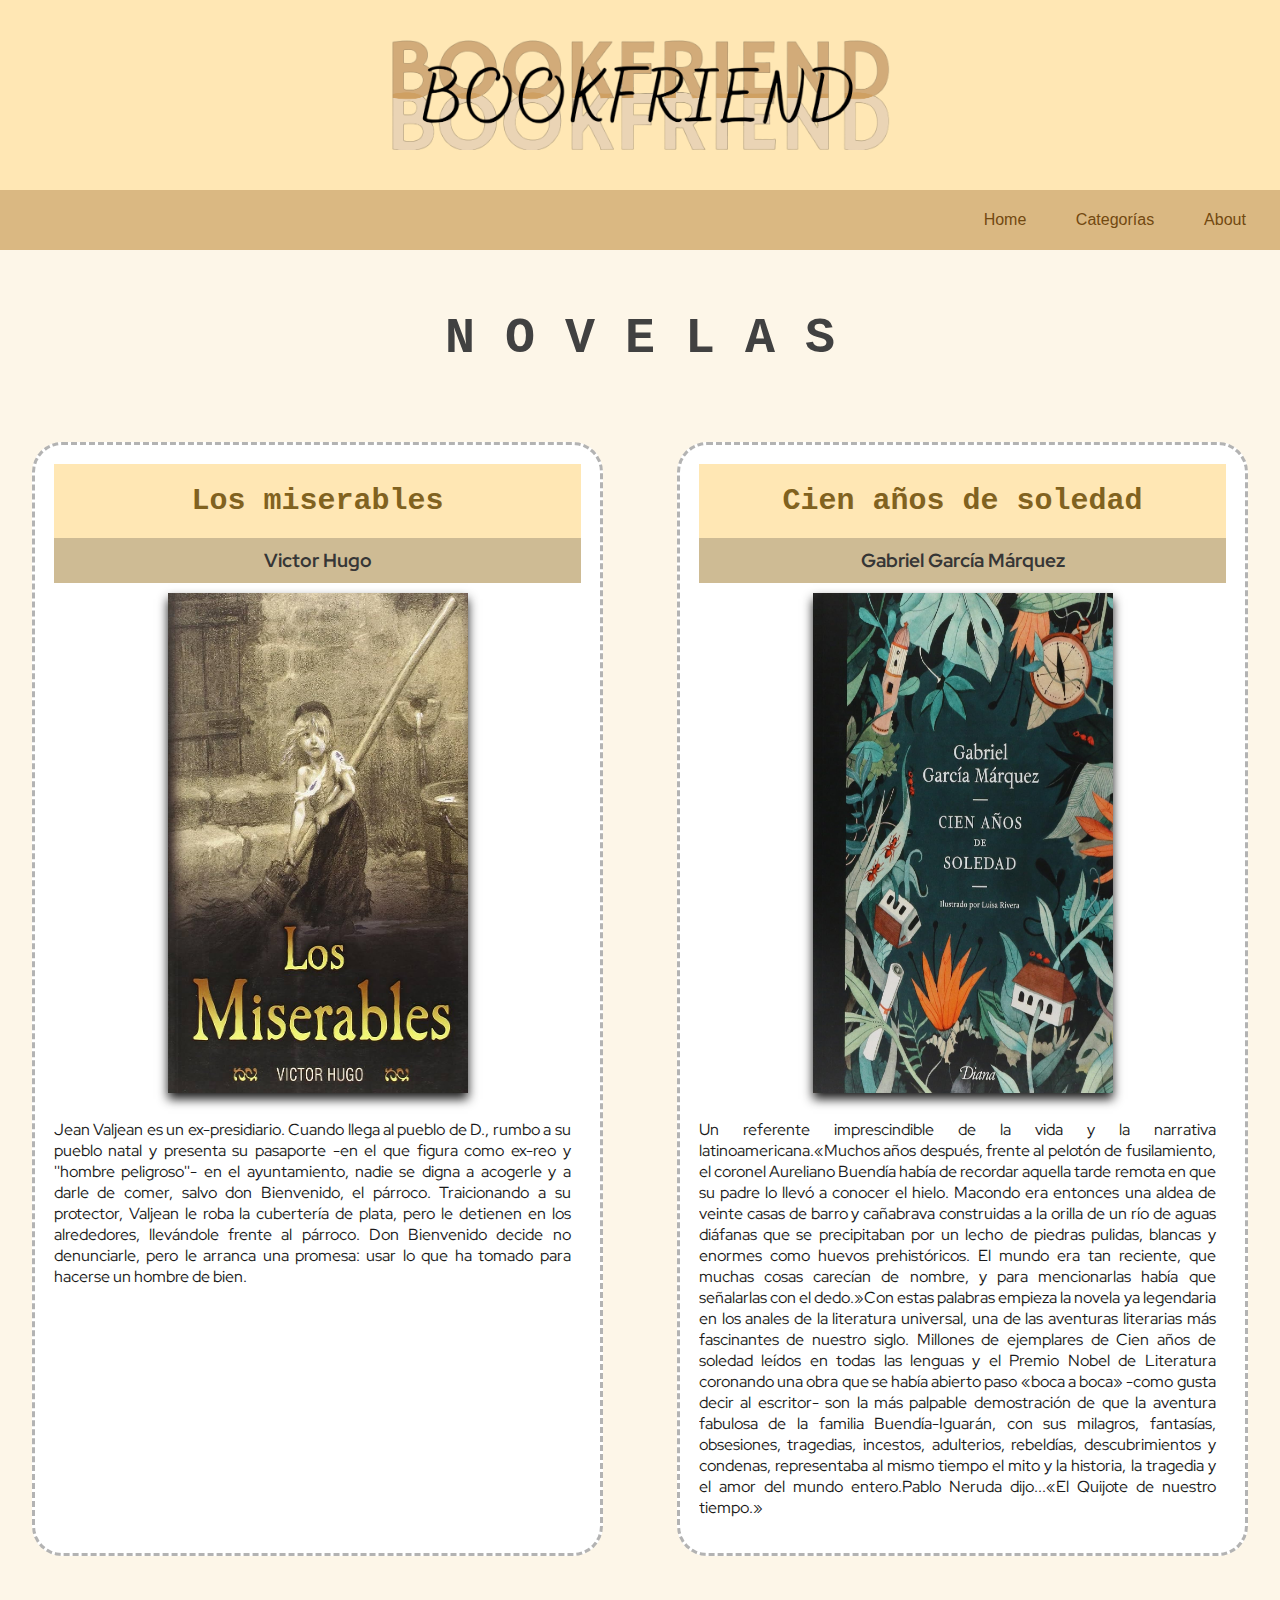
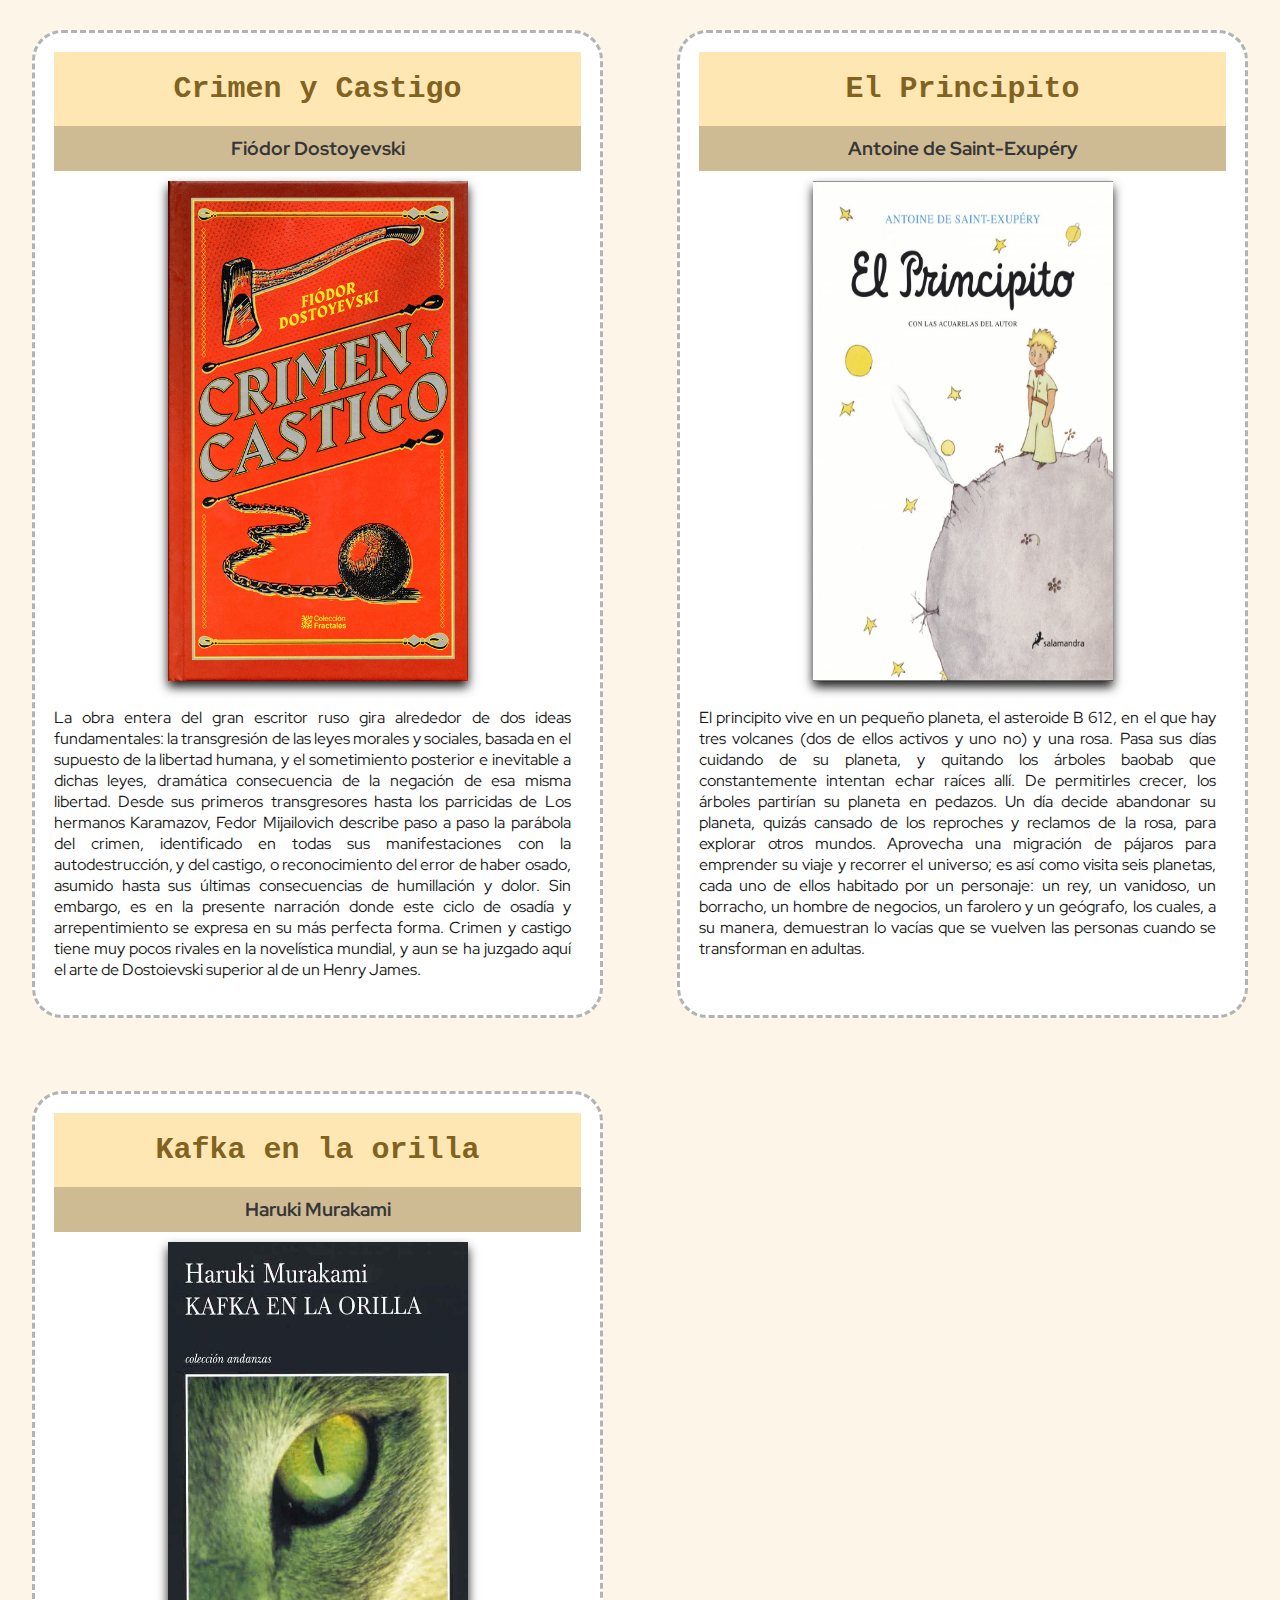
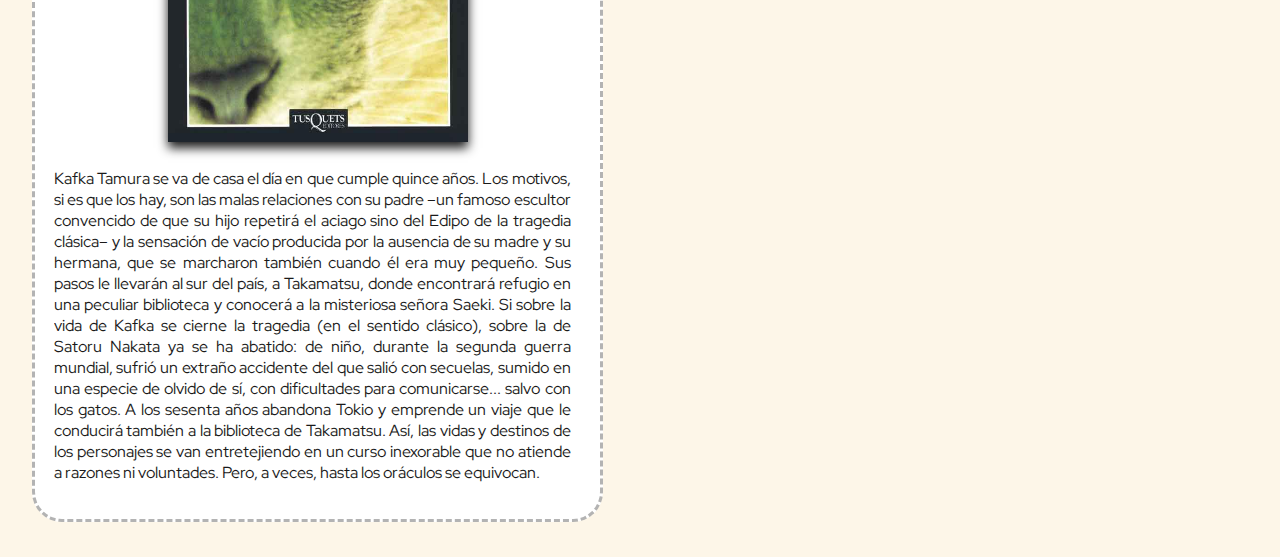
<file: novelas.html>
<!DOCTYPE html>
<html lang="en">
    <!-- Información al navegador -->
<head>
    <meta charset="UTF-8">
    <meta name="viewport" content="width=device-width, initial-scale=1.0">
    <title>BookFriend - Novelas</title>
    <!-- Conexión con CSS - hoja de estilos -->
    <link rel="stylesheet" href="style.css">
    <link rel="preconnect" href="https://fonts.googleapis.com">
    <link rel="preconnect" href="https://fonts.gstatic.com" crossorigin>
    <link href="https://fonts.googleapis.com/css2?family=Red+Hat+Display:wght@300&display=swap" rel="stylesheet">
   
</head>
<body class="body-categorias categoria-novelas">
    
    <header class="header-novelas">
        <div class = "logo_container  logo_container-novelas">
          <img src="./images/BOOKFRIEND-PhotoRoom.png-PhotoRoom.png" alt="">
        </div>
        
        <nav>
          <ul class="nav-section nav-section-novelas">
              <li>
                <a href="/index.html">Home</a>
              </li>
              <li>
                <a href="#" data-toggle="false" id="toggleButton" class="menu-button">Categorías</a>
              </li>
              <li>
                <a href="/about.html">About</a>
              </li>
          </ul>
        </nav>
        
        <div id="menu" class="menu-oculto">
            <ul class="menu-oculto-content">
                <li><a href="/novelas.html" class="nov"><img src="/icons/icons8-literatura-50.png" alt="">Novelas</a></li>
                <li><a href="/fantasia.html" class="fant"><img src="/icons/icons8-unicornio-50.png" alt="">Fantasía</a></li>
                <li><a href="/mangas.html" class="mang"><img src="/icons/icons8-monkey-d-luffy-50.png" alt="">Mangas</a></li>
                <li><a href="/thrillers.html" class="thri"><img src="/icons/icons8-thriller-48.png" alt="">Thrillers</a></li>
                <li><a href="/distopias.html" class="dist"><img src="/icons/distopia.png" alt="">Distopías</a></li>
                <li><a href="/romance.html" class="rom"><img src="/icons/icons8-me-gusta-relleno-100.png" alt="">Romance</a></li>
            </ul>
        </div>

      </header>

      <h1>N O V E L A S</h1>

      <main class="main-categorias">

        <div class="container">
            <h2>Los miserables</h2>
            <h3>Victor Hugo</h3>
            <div class="content">
                <div class="image-container">
                    <img src="/images/los-miserables.jpg" alt="">
                </div>
                <div class="text-container" >
                    <p> Jean Valjean es un ex-presidiario. Cuando llega al pueblo de D., rumbo a su pueblo natal y presenta su pasaporte -en el que figura como ex-reo y ''hombre peligroso''- en el ayuntamiento, nadie se digna a acogerle y a darle de comer, salvo don Bienvenido, el párroco. Traicionando a su protector, Valjean le roba la cubertería de plata, pero le detienen en los alrededores, llevándole frente al párroco. Don Bienvenido decide no denunciarle, pero le arranca una promesa: usar lo que ha tomado para hacerse un hombre de bien.
                        </p>
                </div>
            </div>
            
        </div>
          
        <div class="container">
            <h2>Cien años de soledad</h2>
            <h3>Gabriel García Márquez</h3>
            <div class="content">
                <div class="image-container">
                    <img src="/images/cien-años-de-soledad.jpg" alt="">
                </div>
                <div class="text-container" >
                    <p>
                        Un referente imprescindible de la vida y la narrativa latinoamericana.«Muchos años después, frente al pelotón de fusilamiento, el coronel Aureliano Buendía había de recordar aquella tarde remota en que su padre lo llevó a conocer el hielo. Macondo era entonces una aldea de veinte casas de barro y cañabrava construidas a la orilla de un río de aguas diáfanas que se precipitaban por un lecho de piedras pulidas, blancas y enormes como huevos prehistóricos. El mundo era tan reciente, que muchas cosas carecían de nombre, y para mencionarlas había que señalarlas con el dedo.»Con estas palabras empieza la novela ya legendaria en los anales de la literatura universal, una de las aventuras literarias más fascinantes de nuestro siglo. Millones de ejemplares de Cien años de soledad leídos en todas las lenguas y el Premio Nobel de Literatura coronando una obra que se había abierto paso «boca a boca» -como gusta decir al escritor- son la más palpable demostración de que la aventura fabulosa de la familia Buendía-Iguarán, con sus milagros, fantasías, obsesiones, tragedias, incestos, adulterios, rebeldías, descubrimientos y condenas, representaba al mismo tiempo el mito y la historia, la tragedia y el amor del mundo entero.Pablo Neruda dijo...«El Quijote de nuestro tiempo.» 
                        </p>
                </div>
            </div>
        </div>

        <div class="container">
            <h2>Crimen y Castigo</h2>
            <h3>Fiódor Dostoyevski</h3>
            <div class="content">
                <div class="image-container">
                    <img src="/images/crimen-castigo.png" alt="">
                </div>
                <div class="text-container" >
                    <p>La obra entera del gran escritor ruso gira alrededor de dos ideas fundamentales: la transgresión de las leyes morales y sociales, basada en el supuesto de la libertad humana, y el sometimiento posterior e inevitable a dichas leyes, dramática consecuencia de la negación de esa misma libertad. Desde sus primeros transgresores hasta los parricidas de Los hermanos Karamazov, Fedor Mijailovich describe paso a paso la parábola del crimen, identificado en todas sus manifestaciones con la autodestrucción, y del castigo, o reconocimiento del error de haber osado, asumido hasta sus últimas consecuencias de humillación y dolor. Sin embargo, es en la presente narración donde este ciclo de osadía y arrepentimiento se expresa en su más perfecta forma. Crimen y castigo tiene muy pocos rivales en la novelística mundial, y aun se ha juzgado aquí el arte de Dostoievski superior al de un Henry James.
                </div>
            </div>
            
        </div>

        <div class="container">
            <h2>El Principito</h2>
            <h3>Antoine de Saint-Exupéry</h3>
            <div class="content">
                <div class="image-container">
                    <img src="/images/principito.jpg" alt="">
                </div>
                <div class="text-container" >
                    <p>El principito vive en un pequeño planeta, el asteroide B 612, en el que hay tres volcanes (dos de ellos activos
                        y uno no) y una rosa. Pasa sus días cuidando de su planeta, y quitando los árboles baobab que
                        constantemente intentan echar raíces allí. De permitirles crecer, los árboles partirían su planeta en pedazos.
                        Un día decide abandonar su planeta, quizás cansado de los reproches y reclamos de la rosa, para explorar
                        otros mundos. Aprovecha una migración de pájaros para emprender su viaje y recorrer el universo; es así
                        como visita seis planetas, cada uno de ellos habitado por un personaje: un rey, un vanidoso, un borracho, un
                        hombre de negocios, un farolero y un geógrafo, los cuales, a su manera, demuestran lo vacías que se vuelven
                        las personas cuando se transforman en adultas. 
                        </p>
                </div>
            </div>
            
        </div>

        <div class="container">
            <h2>Kafka en la orilla</h2>
            <h3>Haruki Murakami</h3>
            <div class="content">
                <div class="image-container">
                    <img src="/images/kafka-en-la-orilla.jpg" alt="">
                </div>
                <div class="text-container" >
                    <p>Kafka Tamura se va de casa el día en que cumple quince años. Los motivos, si es que los hay, son las malas relaciones con su padre –un famoso escultor convencido de que su hijo repetirá el aciago sino del Edipo de la tragedia clásica– y la sensación de vacío producida por la ausencia de su madre y su hermana, que se marcharon también cuando él era muy pequeño. Sus pasos le llevarán al sur del país, a Takamatsu, donde encontrará refugio en una peculiar biblioteca y conocerá a la misteriosa señora Saeki. Si sobre la vida de Kafka se cierne la tragedia (en el sentido clásico), sobre la de Satoru Nakata ya se ha abatido: de niño, durante la segunda guerra mundial, sufrió un extraño accidente del que salió con secuelas, sumido en una especie de olvido de sí, con dificultades para comunicarse... salvo con los gatos. A los sesenta años abandona Tokio y emprende un viaje que le conducirá también a la biblioteca de Takamatsu. Así, las vidas y destinos de los personajes se van entretejiendo en un curso inexorable que no atiende a razones ni voluntades. Pero, a veces, hasta los oráculos se equivocan.
                        </p>
                </div>
            </div>
            
        </div>

   
        </div>
    
        
             
        

     
         

      </main>


    <script src="script.js"></script>

</body>
</html>
</file>
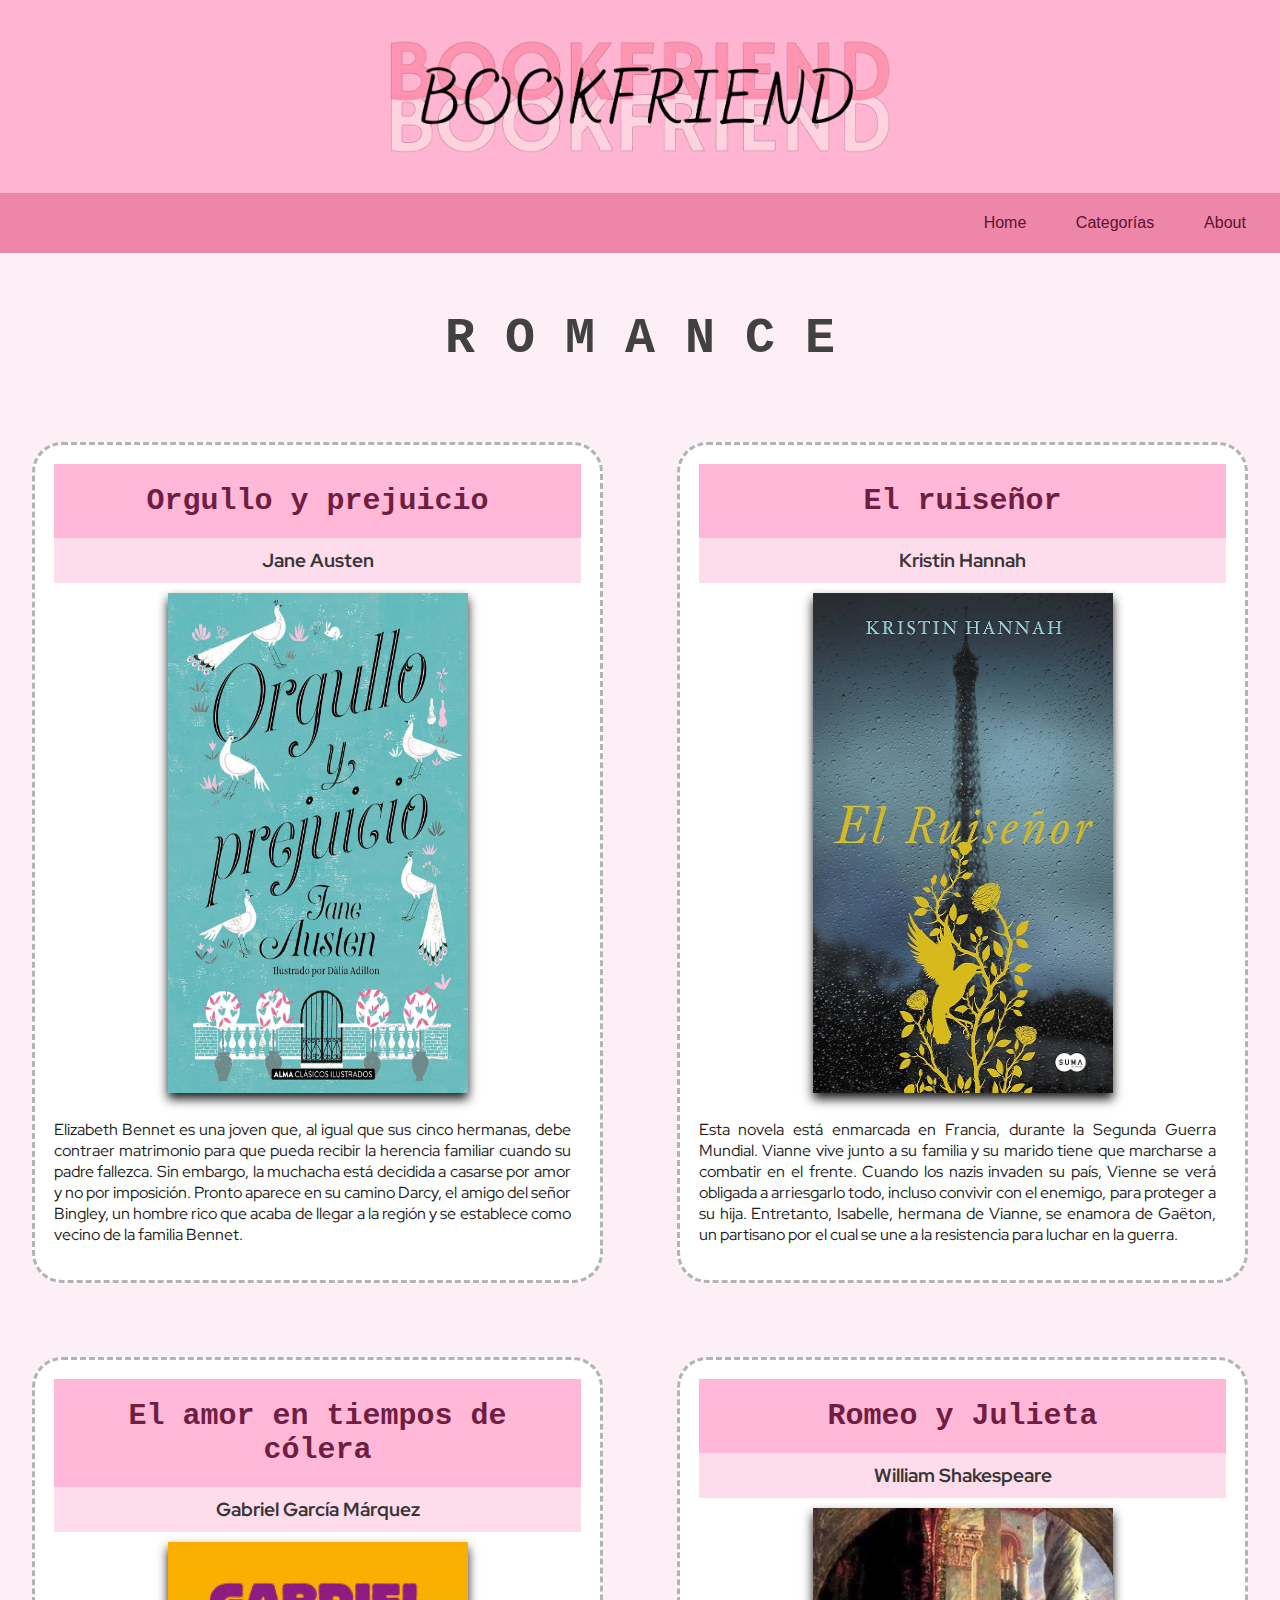
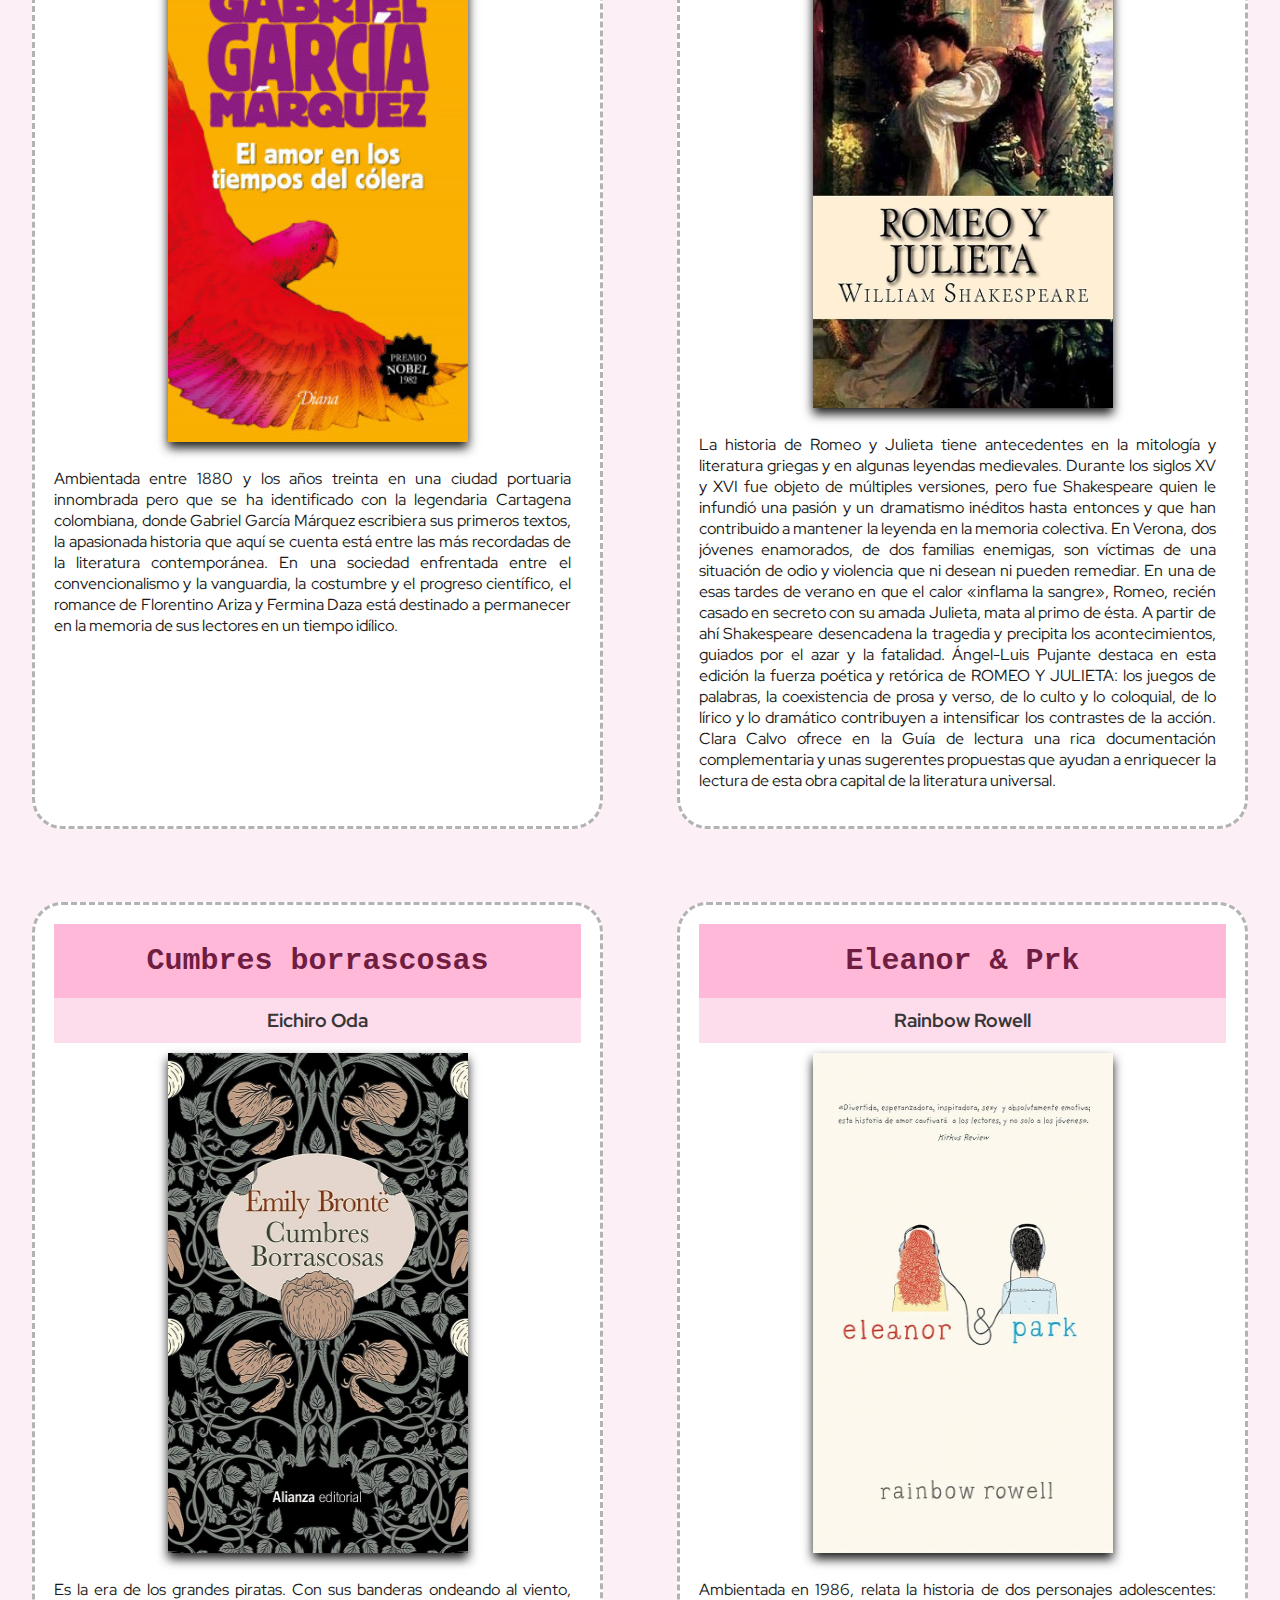
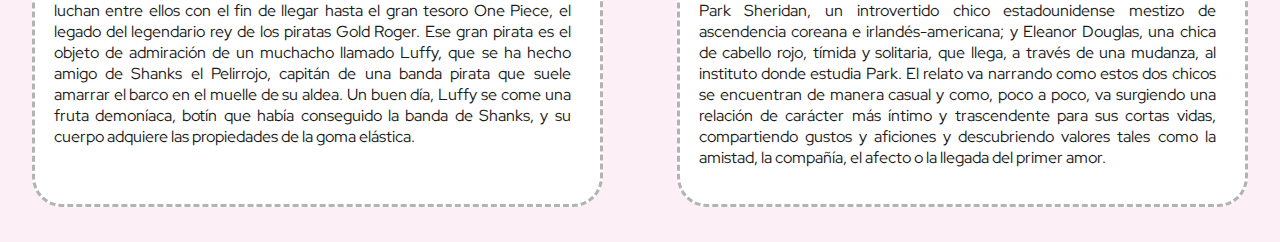
<file: romance.html>
<!DOCTYPE html>
<html lang="en">
    <!-- Información al navegador -->
<head>
    <meta charset="UTF-8">
    <meta name="viewport" content="width=device-width, initial-scale=1.0">
    <title>BookFriend - Romance</title>
    <!-- Conexión con CSS - hoja de estilos -->
    <link rel="stylesheet" href="style.css">
    <link rel="preconnect" href="https://fonts.googleapis.com">
    <link rel="preconnect" href="https://fonts.gstatic.com" crossorigin>
    <link href="https://fonts.googleapis.com/css2?family=Red+Hat+Display:wght@300&display=swap" rel="stylesheet">
   
</head>
<body class="body-categorias categoria-romance">
    
    <header class="header-romance">
        <div class = "logo_container  logo_container-romance">
          <img src="./images/BOOKFRIEND-PhotoRoom.png-PhotoRoom.png" alt="">
        </div>
        
        <nav>
          <ul class="nav-section nav-section-romance">
              <li>
                <a href="/index.html">Home</a>
              </li>
              <li>
                <a href="#" data-toggle="false" id="toggleButton" class="menu-button">Categorías</a>
              </li>
              <li>
                <a href="/about.html">About</a>
              </li>
          </ul>
        </nav>
        
        <div id="menu" class="menu-oculto">
            <ul class="menu-oculto-content">
                <li><a href="/novelas.html" class="nov"><img src="/icons/icons8-literatura-50.png" alt="">Novelas</a></li>
                <li><a href="/fantasia.html" class="fant"><img src="/icons/icons8-unicornio-50.png" alt="">Fantasía</a></li>
                <li><a href="/mangas.html" class="mang"><img src="/icons/icons8-monkey-d-luffy-50.png" alt="">Mangas</a></li>
                <li><a href="/thrillers.html" class="thri"><img src="/icons/icons8-thriller-48.png" alt="">Thrillers</a></li>
                <li><a href="/distopias.html" class="dist"><img src="/icons/distopia.png" alt="">Distopías</a></li>
                <li><a href="/romance.html" class="rom"><img src="/icons/icons8-me-gusta-relleno-100.png" alt="">Romance</a></li>
            </ul>
        </div>

      </header>

      <h1>R O M A N C E</h1>

      <main class="main-categorias">

        <div class="container">
            <h2>Orgullo y prejuicio</h2>
            <h3>Jane Austen</h3>
            <div class="content">
                <div class="image-container">
                    <img src="/images/orgullo-y-prejuicio.jpeg" alt="">
                </div>
                <div class="text-container" >
                    <p>
                        Elizabeth Bennet es una joven que, al igual que sus cinco hermanas, debe contraer matrimonio para que pueda recibir la herencia familiar cuando su padre fallezca. Sin embargo, la muchacha está decidida a casarse por amor y no por imposición. Pronto aparece en su camino Darcy, el amigo del señor Bingley, un hombre rico que acaba de llegar a la región y se establece como vecino de la familia Bennet.
                        </p>
                </div>
            </div>
            
        </div>
          
        <div class="container">
            <h2>El ruiseñor</h2>
            <h3>Kristin Hannah</h3>
            <div class="content">
                <div class="image-container">
                    <img src="/images/el-ruiseñor.jpg" alt="">
                </div>
                <div class="text-container" >
                    <p>Esta novela está enmarcada en Francia, durante la Segunda Guerra Mundial. Vianne vive junto a su familia y su marido tiene que marcharse a combatir en el frente. Cuando los nazis invaden su país, Vienne se verá obligada a arriesgarlo todo, incluso convivir con el enemigo, para proteger a su hija.

                        Entretanto, Isabelle, hermana de Vianne, se enamora de Gaëton, un partisano por el cual se une a la resistencia para luchar en la guerra.</p>
                </div>
            </div>
        </div>

        <div class="container">
            <h2>El amor en tiempos de cólera</h2>
            <h3>Gabriel García Márquez</h3>
            <div class="content">
                <div class="image-container">
                    <img src="/images/el-amor-en-tiempos-de-colera.jpg" alt="">
                </div>
                <div class="text-container" >
                    <p>Ambientada entre 1880 y los años treinta en una ciudad portuaria innombrada pero que se ha identificado con la legendaria Cartagena colombiana, donde Gabriel García Márquez escribiera sus primeros textos, la apasionada historia que aquí se cuenta está entre las más recordadas de la literatura contemporánea. En una sociedad enfrentada entre el convencionalismo y la vanguardia, la costumbre y el progreso científico, el romance de Florentino Ariza y Fermina Daza está destinado a permanecer en la memoria de sus lectores en un tiempo idílico.</p>
                </div>
            </div>
            
        </div>

        <div class="container">
            <h2>Romeo y Julieta</h2>
            <h3>William Shakespeare</h3>
            <div class="content">
                <div class="image-container">
                    <img src="/images/romeo-julieta.jpg" alt="">
                </div>
                <div class="text-container" >
                <p>La historia de Romeo y Julieta tiene antecedentes en la mitología y literatura griegas y en algunas leyendas medievales. Durante los siglos XV y XVI fue objeto de múltiples versiones, pero fue Shakespeare quien le infundió una pasión y un dramatismo inéditos hasta entonces y que han contribuido a mantener la leyenda en la memoria colectiva. En Verona, dos jóvenes enamorados, de dos familias enemigas, son víctimas de una situación de odio y violencia que ni desean ni pueden remediar. En una de esas tardes de verano en que el calor «inflama la sangre», Romeo, recién casado en secreto con su amada Julieta, mata al primo de ésta. A partir de ahí Shakespeare desencadena la tragedia y precipita los acontecimientos, guiados por el azar y la fatalidad. Ángel-Luis Pujante destaca en esta edición la fuerza poética y retórica de ROMEO Y JULIETA: los juegos de palabras, la coexistencia de prosa y verso, de lo culto y lo coloquial, de lo lírico y lo dramático contribuyen a intensificar los contrastes de la acción. Clara Calvo ofrece en la Guía de lectura una rica documentación complementaria y unas sugerentes propuestas que ayudan a enriquecer la lectura de esta obra capital de la literatura universal.</p>
                </div>
            </div>
            
        </div>

        <div class="container">
            <h2>Cumbres borrascosas</h2>
            <h3>Eichiro Oda</h3>
            <div class="content">
                <div class="image-container">
                    <img src="/images/cumbres-borrascosas.jpg" alt="">
                </div>
                <div class="text-container" >
                    <p>
                        Es la era de los grandes piratas. Con sus banderas ondeando al viento, luchan entre ellos con el fin de llegar hasta el gran tesoro One Piece, el legado del legendario rey de los piratas Gold Roger. Ese gran pirata es el objeto de admiración de un muchacho llamado Luffy, que se ha hecho amigo de Shanks el Pelirrojo, capitán de una banda pirata que suele amarrar el barco en el muelle de su aldea. Un buen día, Luffy se come una fruta demoníaca, botín que había conseguido la banda de Shanks, y su cuerpo adquiere las propiedades de la goma elástica.
                        </p>
                </div>
            </div>
            
        </div>

        <div class="container">
            <h2>Eleanor & Prk</h2>
            <h3>Rainbow Rowell</h3>
            <div class="content">
                <div class="image-container">
                    <img src="/images/eleanor-park.jpg" alt="">
                </div>
                <div class="text-container" >
                    <p>Ambientada en 1986, relata la historia de dos personajes adolescentes: Park Sheridan, un introvertido chico estadounidense mestizo de ascendencia coreana e irlandés-americana; y Eleanor Douglas, una chica de cabello rojo, tímida y solitaria, que llega, a través de una mudanza, al instituto donde estudia Park. El relato va narrando como estos dos chicos se encuentran de manera casual y como, poco a poco, va surgiendo una relación de carácter más íntimo y trascendente para sus cortas vidas, compartiendo gustos y aficiones y descubriendo valores tales como la amistad, la compañía, el afecto o la llegada del primer amor. </p>

                </div>
            </div>
            
        </div>
    
        
             
        

     
         

      </main>


    <script src="script.js"></script>

</body>
</html>
</file>
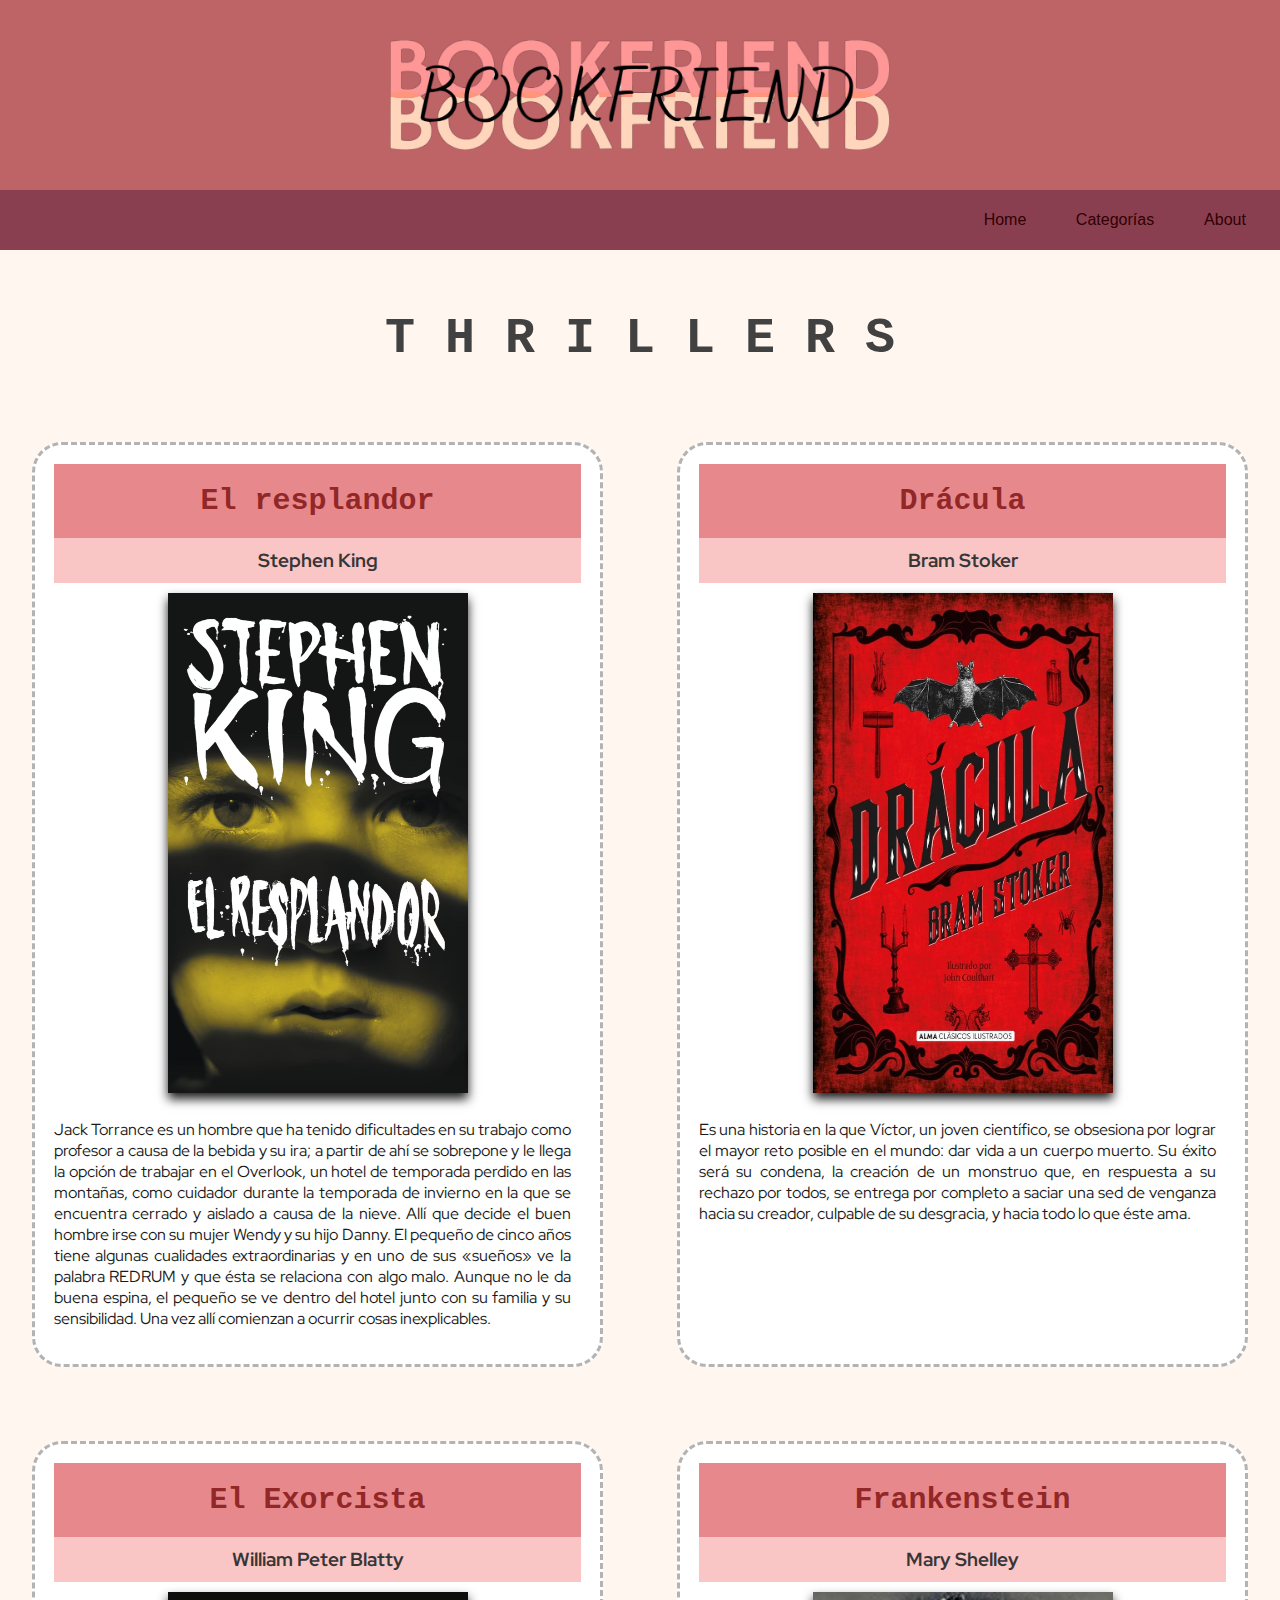
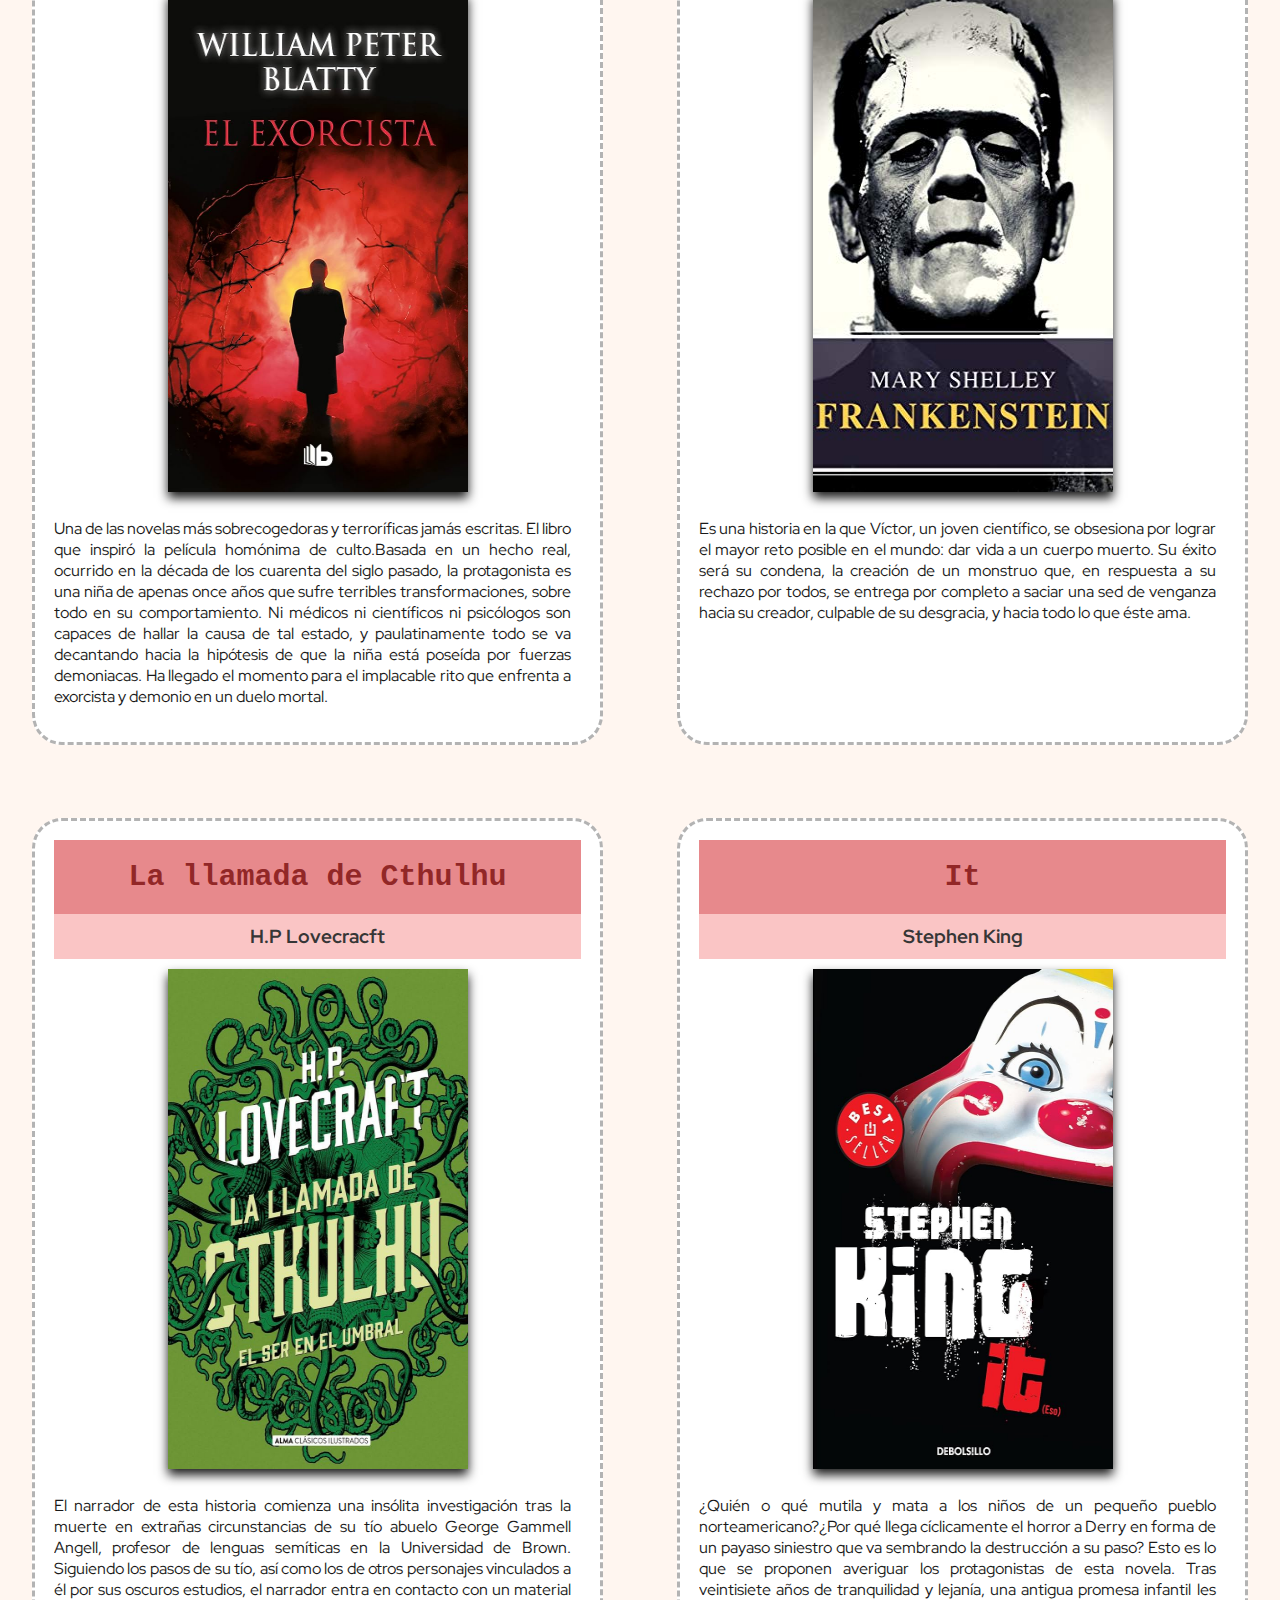
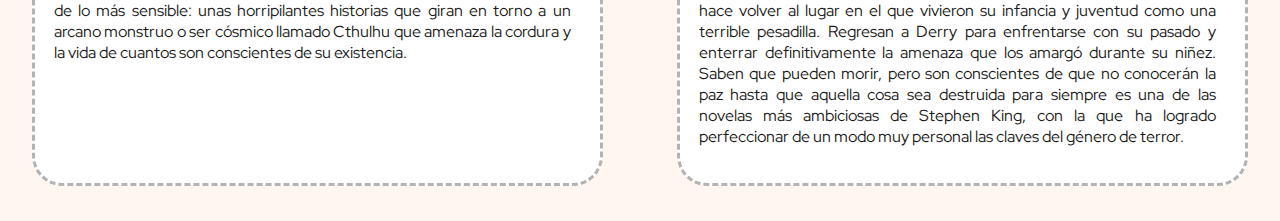
<file: thrillers.html>
<!DOCTYPE html>
<html lang="en">
    <!-- Información al navegador -->
<head>
    <meta charset="UTF-8">
    <meta name="viewport" content="width=device-width, initial-scale=1.0">
    <title>BookFriend - Thrillers</title>
    <!-- Conexión con CSS - hoja de estilos -->
    <link rel="stylesheet" href="style.css">
    <link rel="preconnect" href="https://fonts.googleapis.com">
    <link rel="preconnect" href="https://fonts.gstatic.com" crossorigin>
    <link href="https://fonts.googleapis.com/css2?family=Red+Hat+Display:wght@300&display=swap" rel="stylesheet">
   
</head>
<body class="body-categorias categoria-thrillers">
    
    <header class="header-thrillers">
        <div class = "logo_container  logo_container-thriller">
          <img src="./images/BOOKFRIEND-PhotoRoom.png-PhotoRoom.png" alt="">
        </div>
        
        <nav>
          <ul class="nav-section nav-section-thrillers">
              <li>
                <a href="/index.html">Home</a>
              </li>
              <li>
                <a href="#" data-toggle="false" id="toggleButton" class="menu-button">Categorías</a>
              </li>
              <li>
                <a href="/about.html">About</a>
              </li>
          </ul>
        </nav>
        
        <div id="menu" class="menu-oculto">
            <ul class="menu-oculto-content">
                <li><a href="/novelas.html" class="nov"><img src="/icons/icons8-literatura-50.png" alt="">Novelas</a></li>
                <li><a href="/fantasia.html" class="fant"><img src="/icons/icons8-unicornio-50.png" alt="">Fantasía</a></li>
                <li><a href="/mangas.html" class="mang"><img src="/icons/icons8-monkey-d-luffy-50.png" alt="">Mangas</a></li>
                <li><a href="/thrillers.html" class="thri"><img src="/icons/icons8-thriller-48.png" alt="">Thrillers</a></li>
                <li><a href="/distopias.html" class="dist"><img src="/icons/distopia.png" alt="">Distopías</a></li>
                <li><a href="/romance.html" class="rom"><img src="/icons/icons8-me-gusta-relleno-100.png" alt="">Romance</a></li>
            </ul>
        </div>

      </header>

      <h1>T H R I L L E R S</h1>

      <main class="main-categorias">

        <div class="container">
            <h2>El resplandor</h2>
            <h3>Stephen King</h3>
            <div class="content">
                <div class="image-container">
                    <img src="/images/el_resplandos.avif" alt="">
                </div>
                <div class="text-container" >
                    <p>Jack Torrance es un hombre que ha tenido dificultades en su trabajo como profesor a causa de la bebida y su ira; a partir de ahí se sobrepone y le llega la opción de trabajar en el Overlook, un hotel de temporada perdido en las montañas, como cuidador durante la temporada de invierno en la que se encuentra cerrado y aislado a causa de la nieve. Allí que decide el buen hombre irse con su mujer Wendy y su hijo Danny. El pequeño de cinco años tiene algunas cualidades extraordinarias y en uno de sus «sueños» ve la palabra REDRUM y que ésta se relaciona con algo malo. Aunque no le da buena espina, el pequeño se ve dentro del hotel junto con su familia y su sensibilidad. Una vez allí comienzan a ocurrir cosas inexplicables.
                        </p>
                </div>
            </div>
            
        </div>
          
        <div class="container">
            <h2>Drácula</h2>
            <h3>Bram Stoker</h3>
            <div class="content">
                <div class="image-container">
                    <img src="/images/dracula.jpg" alt="">
                </div>
                <div class="text-container" >
                    <p>Es una historia en la que Víctor, un joven científico, se obsesiona por lograr el mayor reto posible en el mundo: dar vida a un cuerpo muerto. Su éxito será su condena, la creación de un monstruo que, en respuesta a su rechazo por todos, se entrega por completo a saciar una sed de venganza hacia su creador, culpable de su desgracia, y hacia todo lo que éste ama.</p>
                </div>
            </div>
        </div>

        <div class="container">
            <h2>El Exorcista</h2>
            <h3>William Peter Blatty</h3>
            <div class="content">
                <div class="image-container">
                    <img src="/images/exorcista.jpg" alt="">
                </div>
                <div class="text-container" >
                    <p>Una de las novelas más sobrecogedoras y terroríficas jamás escritas. El libro que inspiró la película homónima de culto.Basada en un hecho real, ocurrido en la década de los cuarenta del siglo pasado, la protagonista es una niña de apenas once años que sufre terribles transformaciones, sobre todo en su comportamiento. Ni médicos ni científicos ni psicólogos son capaces de hallar la causa de tal estado, y paulatinamente todo se va decantando hacia la hipótesis de que la niña está poseída por fuerzas demoniacas. Ha llegado el momento para el implacable rito que enfrenta a exorcista y demonio en un duelo mortal.</p>
                </div>
            </div>
            
        </div>

        <div class="container">
            <h2>Frankenstein</h2>
            <h3>Mary Shelley</h3>
            <div class="content">
                <div class="image-container">
                    <img src="/images/frankenstein.jpg" alt="">
                </div>
                <div class="text-container" >
                    <p>
                        <p>Es una historia en la que Víctor, un joven científico, se obsesiona por lograr el mayor reto posible en el mundo: dar vida a un cuerpo muerto. Su éxito será su condena, la creación de un monstruo que, en respuesta a su rechazo por todos, se entrega por completo a saciar una sed de venganza hacia su creador, culpable de su desgracia, y hacia todo lo que éste ama.</p>
                </div>
            </div>
            
        </div>

        <div class="container">
            <h2>La llamada de Cthulhu</h2>
            <h3>H.P Lovecracft</h3>
            <div class="content">
                <div class="image-container">
                    <img src="/images/cthulhu.jpg" alt="">
                </div>
                <div class="text-container" >
                    <p>El narrador de esta historia comienza una insólita investigación tras la muerte en extrañas circunstancias de su tío abuelo George Gammell Angell, profesor de lenguas semíticas en la Universidad de Brown.  Siguiendo los pasos de su tío, así como los de otros personajes vinculados a él por sus oscuros estudios, el narrador entra en contacto con un material de lo más sensible: unas horripilantes historias que giran en torno a un arcano monstruo o ser cósmico llamado Cthulhu que amenaza la cordura y la vida de cuantos son conscientes de su existencia.</p>
                </div>
            </div>
            
        </div>

        <div class="container">
            <h2>It</h2>
            <h3>Stephen King</h3>
            <div class="content">
                <div class="image-container">
                    <img src="/images/it.jpg" alt="">
                </div>
                <div class="text-container" >
                    <p>
                        ¿Quién o qué mutila y mata a los niños de un pequeño pueblo norteamericano?¿Por qué llega cíclicamente el horror a Derry en forma de un payaso siniestro que va sembrando la destrucción a su paso? Esto es lo que se proponen averiguar los protagonistas de esta novela. Tras veintisiete años de tranquilidad y lejanía, una antigua promesa infantil les hace volver al lugar en el que vivieron su infancia y juventud como una terrible pesadilla. Regresan a Derry para enfrentarse con su pasado y enterrar definitivamente la amenaza que los amargó durante su niñez. Saben que pueden morir, pero son conscientes de que no conocerán la paz hasta que aquella cosa sea destruida para siempre es una de las novelas más ambiciosas de Stephen King, con la que ha logrado perfeccionar de un modo muy personal las claves del género de terror.
                        </p>
                </div>
            </div>
            
        </div>
    
        
             
        

     
         

      </main>


    <script src="script.js"></script>

</body>
</html>
</file>
<file: style.css>
body {
    /* color de fondo */
    background-color: #ffffff;
    /* color de texto */
    color: #1a1a1a;
    /* fuente del texto */
    font-family:'Red Hat Display', sans-serif;
    /* borde gráfico : ancho estilo color  */
    overflow-x: hidden;
    margin: 0;

    display: flex;
    flex-direction: column;
    min-height: 100vh;
}

h1{
    color: rgb(14, 0, 143);
    font-size: 30px;
    font-family: 'Rubik Mono One', monospace;
    background-color: #86edff8c;

}

h2 {
    color: rgb(14, 0, 143);
    font-size: 30px;
    font-family: 'Rubik Mono One', monospace;
    background-color: #86edff8c;
    padding: 20px;
    margin: 0;
    
}

h3{
    background-color: #d3d3ff;
    margin: 0;
    padding: 10px;
}

a {
    text-decoration: none;    
}

header {
    background-color: #8886ff;
    max-width: 100%;
    max-height: 240px;

}

.logo_container{
    display: flex;
    align-items: center;
    justify-content: center;
    max-width: 100%;
    overflow: hidden;
}
.logo_container img{
    width: 500px;
    max-width: 80%;
    margin: 40px;
}

header nav{
    background-color: #e0e1ff;
    display: flex;
    justify-content: flex-end;
    align-items: center;
    width: 100%;
    height: 60px;
}

nav .nav-section{
    font-family: 'Bakbak One', sans-serif;
    display: flex;
    justify-content:space-between;
    list-style:none;
    width: 330px;
}


nav .nav-section a{
    color: rgba(47, 0, 255, 0.87);
    display: flex;
    justify-content: center;
    margin: 0;
    align-items: center;
    height: 60px;
    width: 110px;
}

nav .nav-section a:hover{
    color: #ffffff;
    background-color: rgb(110, 78, 255);
    font-weight: bold;
}

nav .nav-section a.active{
    color: #ffffff;
    background-color: rgb(110, 78, 255);
    font-weight: bold;
}


.menu-oculto {
    display: none;
    position: relative;
    right: 0;
    left: 0;
    border: 1px solid #ccc;
    box-shadow: 0 2px 4px rgba(0, 0, 0, 0.267);
    z-index: 1;
    background-color: #1a1a1a81;
    width: 100%;
    height: 200vh;

}


.menu-oculto-content{
    display: grid;
    grid-template-columns: repeat(auto-fill, minmax(300px, 1fr));
    grid-auto-rows: minmax(100px, auto);
    grid-gap: 20px;
    list-style:none;
    background-color: #ffffff;
    max-width: 100%;
    height: auto;
    margin: 0;
    padding: 4% 0;

}

.menu-oculto-content li{
    display: flex;
    justify-content: center;
    align-items: center;
    width: 100%;
    height: 100%;
}

.menu-oculto-content a{
    color: rgb(43, 43, 43);
    display: flex;
    justify-content: center;
    align-items: center;
    padding: 0;
    font-size: 20px;
    font-weight: bold;
    border-radius: 20px;
    width: 90%;
    height: 110px;

}
.menu-oculto-content a img{
    margin-right: 15px;
    width: 20%;
}

.menu-oculto-content a:hover{
    color: #3a3a3a;
    font-weight: bold;
    border-radius: 20px;
    width: 90%;
    height: 110px;
    font-size: 20px;
    box-shadow: 0 5px 10px rgba(0, 0, 0, 0.562);
}

.thri{
    background-color: #9610369f;
}

.thri:hover{
    background-color: #961036c9;
}

.rom{
    background-color: #ffbbd5;
}

.rom:hover{
    background-color: #ff7daf;
}

.fant{
    background-color: rgb(194, 238, 255);
}

.fant:hover{
    background-color:  rgb(136, 219, 252);
    ;
}

.nov{
    background-color: #ffe7b4;
}

.nov:hover{
    background-color: #cfb886;
}

.dist{
    background-color: #d3ffc1;
}

.dist:hover{
    background-color: #b0e29c;
}

.mang{
    background-color: #dbbde2;
}

.mang:hover{
    background-color: #cf8fdd;
}



main .sec-top-mangas{
    margin-top: 80px;
}

.sec-top-mangas h1{
    margin: 0;
    padding: 10px;
    text-align: center;
}

.top_mangas{
    display: flex;
    justify-content: center;
    align-items: center;
    max-width: 100%;
    padding: 20px 0;
    height: 360px;  
    background-color: rgba(129, 75, 255, 0.164);
    margin: 0px auto;
    margin-bottom: 50px;
}

.top_mangas div{
    margin-left: 2%;
    margin-right: 2%;
    background-color: rgb(255, 255, 255);
    display:grid;
    justify-content: center;
    align-items:center;
    max-width: 200px;
    overflow: hidden;
    transition: transform 0.3s;
    box-shadow: 0 5px 10px rgba(0, 0, 0, 0.562);
}

.top_mangas div:hover{
    transform: scale(1.1);
}

.top_mangas a{
    display: flex;
    justify-content: center;
    text-align: center;
    padding: 5px;
    word-wrap: break-word;
}

.top_mangas img{
    display: inline;
    width: 400px;
    max-width: 100%;
    height: 300px;
    max-height: 100%;

}

.modal {
    display: none;
    position: fixed;
    top: 0;
    left: 0;
    width: 100%;
    height: 100%;
    background: rgba(0, 0, 0, 0.5);
    overflow: hidden;
}

.modal-container {
    display: flex;
    align-items: center;
    justify-content: center;
    height: 100%;
    padding: 20px;
    box-shadow: 0 4px 8px rgba(0, 0, 0, 0.2);
    text-align: center;
    overflow: scroll;
}

/* Añade estilos adicionales según tus preferencias */

.modal-content {
    background: #fff;
    padding: 20px;
    box-shadow: 0 4px 8px rgba(0, 0, 0, 0.2);
    text-align: center;
    width: 800px;
    max-width: auto;
    overflow: hidden;
}

.modal_resena{
    display: flex;
    margin-top: 20px;
    justify-content: center;
    align-items: center;
}

.modal_resena div{
    text-align: justify;
    padding: 0 30px;
}

.modal_resena img{
    max-width: 100%;
    width: 300px;
    height: 500px;
    margin-left: 25px;
    box-shadow: 0 6px 10px rgba(0, 0, 0, 0.89);
}

.modal-close {
    align-items: flex-end;
    margin-top: 20px;
    padding: 10px;
    cursor: pointer;
    color: #ffffff;
    font-weight: bold;
    background: #7674ff;
    border-radius: 30%;
}



.main-categorias{
    width: 100%;
    margin-top: 10px;
    height: 100%;
    overflow: hidden;
    display: grid;
    grid-template-columns: repeat(auto-fill, minmax(500px, 1fr));
    grid-auto-rows: minmax(100px, auto);
    grid-gap: 10px;
}
.body-categorias {
    background-color: #b0dfff63;
}
.body-categorias h1{
    display: flex;
    justify-content: center;
    align-items: center;
    font-size: 50px;
    width: 100%;
    margin-top: 70px;
    background: none;
}

.container{
    margin: 5%;
    padding: 3%;
    background-color: #fff;
    border-style: dashed;
    border-color: #b3b3b3;
    border-radius: 30px;
    overflow: hidden;
}


.content {
    display: grid;
    grid-template-columns: repeat(auto-fill, minmax(300px, 1fr));
    grid-auto-rows: minmax(100px, auto);
    grid-gap: 10px;
    justify-content: center;
    align-items: center;
    overflow: hidden;
  }

.image-container{
    display: flex;
    justify-content: center;
    align-items: center;
    margin:0;
    margin-top: 10px;
}

.text-container{
    display: block;
    justify-content: center;
    align-items: center;
    text-align: justify;
    padding-right: 2%;
}
.container img{
    height: 500px;
    width: 300px;
    margin:0;
    box-shadow: 0 6px 10px rgba(0, 0, 0, 0.89);
}

.container p{
    margin: 5px0 0 0 0;
    text-align: justify;
    padding: 0 0;
}

.container h2, h3{
    text-align: center;
}



.categoria-thrillers h1{
    color: rgb(65, 65, 65);
}

.categoria-thrillers{
    background-color: rgba(255, 233, 220, 0.432);
}

.categoria-thrillers h2{
    background-color:#e7898c;
    color: rgb(146, 39, 39)
}

.categoria-thrillers h3{
    background-color:  #fac5c5;
    color: rgb(54, 54, 54);
}


.header-thrillers {
    background-color: #be6467;
}

.logo_container-thriller img{
    content: url(/images/BOOKFRIEND-thrillers.png) ;
}

.header-thrillers nav{
    background-color: #8a3f51;
}

nav .nav-section-thrillers a{
    color: rgb(49, 0, 0);
}

nav .nav-section-thrillers a:hover{
    background-color: #800623;
    font-weight: bold;
}

nav .nav-section-thrillers a.active{
    color: #ffffff;
    background-color: rgb(255, 134, 78);
    font-weight: bold;
}


.categoria-distopias h1{
    color: rgb(65, 65, 65);
}

.categoria-distopias{
    background-color: rgba(221, 255, 194, 0.315);
}

.categoria-distopias h2{
    background-color:#d3ffc1;
    color: rgb(15, 112, 3);
}

.categoria-distopias h3{
    background-color:  #b2d1a6;
    color: rgb(54, 54, 54);
}


.header-distopias {
    background-color: #d3ffc1;
}

.logo_container-distopias img{
    content: url(/images/BOOKFRIEND-distopias.png) ;
}

.header-distopias nav{
    background-color: #97c786;
}


nav .nav-section-distopias a{
    color: rgb(8, 54, 14);;
}

nav .nav-section-distopias a:hover{
    background-color: rgb(63, 114, 21);
    font-weight: bold;
}

nav .nav-section-distopias a.active{
    color: #ffffff;
    background-color: rgb(63, 114, 21);
    font-weight: bold;
}


.categoria-romance h1{
    color: rgb(65, 65, 65);
}

.categoria-romance{
    background-color: #fceff5;
}

.categoria-romance h2{
    background-color:#ffb8d8;
    color: #701d42;
}

.categoria-romance h3{
    background-color:  #fddceb;
    color: rgb(54, 54, 54);
}


.header-romance {
    background-color: #ffb4d1;
}

.logo_container-romance img{
    content: url(/images/BOOKFRIEND-romance.png) ;
}

.header-romance nav{
    background-color: #ed86a8;
}


nav .nav-section-romance a{
    color: #5e0f32;
}

nav .nav-section-romance a:hover{
    background-color: #da5378;
    font-weight: bold;
}

nav .nav-section-romance a.active{
    color: #ffffff;
    background-color: #da5378;
    font-weight: bold;
}

/* FANTASÍA */

.categoria-fantasia h1{
    color: rgb(65, 65, 65);
}

.categoria-fantasia{
    background-color: #e2f5ff;
}

.categoria-fantasia h2{
    background-color:#8bd3fd;
    color: #1e6994;
}

.categoria-fantasia h3{
    background-color:  #cbedff;
    color: rgb(54, 54, 54);
}


.header-fantasia {
    background-color: #b2e4ff;
}

.logo_container-fantasia img{
    content: url(/images/BOOKFRIEND-fantasia.png) ;
}

.header-fantasia nav{
    background-color: #75c0eb;
}


nav .nav-section-fantasia a{
    color: #073855;
}

nav .nav-section-fantasia a:hover{
    background-color: #1c78ad;
    font-weight: bold;
}

nav .nav-section-fantasia a.active{
    color: #ffffff;
    background-color: #1c78ad;
    font-weight: bold;
}

/* MANGAS */

.categoria-mangas h1{
    color: rgb(65, 65, 65);
}

.categoria-mangas{
    background-color: #ccadd348;
}

.categoria-mangas h2{
    background-color:#ccadd3;
    color: #61366b;
}

.categoria-mangas h3{
    background-color:  #dcd8dd;
    color: rgb(54, 54, 54);
}


.header-mangas {
    background-color: #cdb9d1;
}

.logo_container-mangas img{
    content: url(/images/BOOKFRIEND-mangas.png) ;
}

.header-mangas nav{
    background-color: #b78ac1;
}


nav .nav-section-mangas a{
    color: #80568a;
}

nav .nav-section-mangas a:hover{
    background-color: #80568a;
    font-weight: bold;
}

nav .nav-section-mangas a.active{
    color: #ffffff;
    background-color: #80568a;
    font-weight: bold;
}

/* NOVELAS */

.categoria-novelas h1{
    color: rgb(65, 65, 65);
}

.categoria-novelas{
    background-color: #fdf6e8;
}

.categoria-novelas h2{
    background-color:#ffe7b4;
    color: #81621f;
}

.categoria-novelas h3{
    background-color:  #cebb94;
    color: rgb(54, 54, 54);
}


.header-novelas {
    background-color: #ffe7b4;
}

.logo_container-novelas img{
    content: url(/images/BOOKFRIEND-novelas.png) ;
}

.header-novelas nav{
    background-color: #dab882;
}


nav .nav-section-novelas a{
    color: #724911
}

nav .nav-section-novelas a:hover{
    background-color: #c98f3d;
    font-weight: bold;
}

nav .nav-section-novelas a.active{
    color: #ffffff;
    background-color: #c98f3d;
    font-weight: bold;
}
.main-about {
    margin: 80px 5% 150px;
    background: #b6d4e6;
   
}
footer{
    display: flex;
    flex-direction: column;
    align-items: center;
    justify-content: center;
    background-color: #bdbcff;
    height: 220px;
    margin: 0;
    border-top:#2c29c9 5px dashed;
}
footer p{
    font-size: 25px;
    color: #0e0c85;
    font-weight: bold;
}
.about-container h2{
    background: none;
    margin-left: 50px;
    font-size: 40px;

}
.about-container div{
    text-align: justify;
    font-size: 25px;
    padding: 5%;
    margin-bottom: 150px;
    background-color: #dfeaff;
}

.rating-section {
    text-align: center;
}

.rating-icons {
    display: flex;
    align-items: center;
    justify-content: center;
}

.rating-icon {
    cursor: pointer;
    width: 50px;
    height: 50px;
    margin: 15px;
}

form{
    display: flex;
    flex-wrap: wrap; /* Permite que los elementos se envuelvan cuando no hay suficiente espacio */
    justify-content: space-around; /* Coloca los elementos al principio y al final */
    align-items: center;
}

form p{
    color:#211f9e ;
    font-weight: bold;
}

form section{
    background-color: #1c78ad;
    margin-bottom: 100px;
    padding: 70px;
    box-shadow: 0 6px 10px rgba(34, 85, 145, 0.89);
    background-color: #fff;
    border-radius: 20px;
    font-size: 20px;
}
</file>
